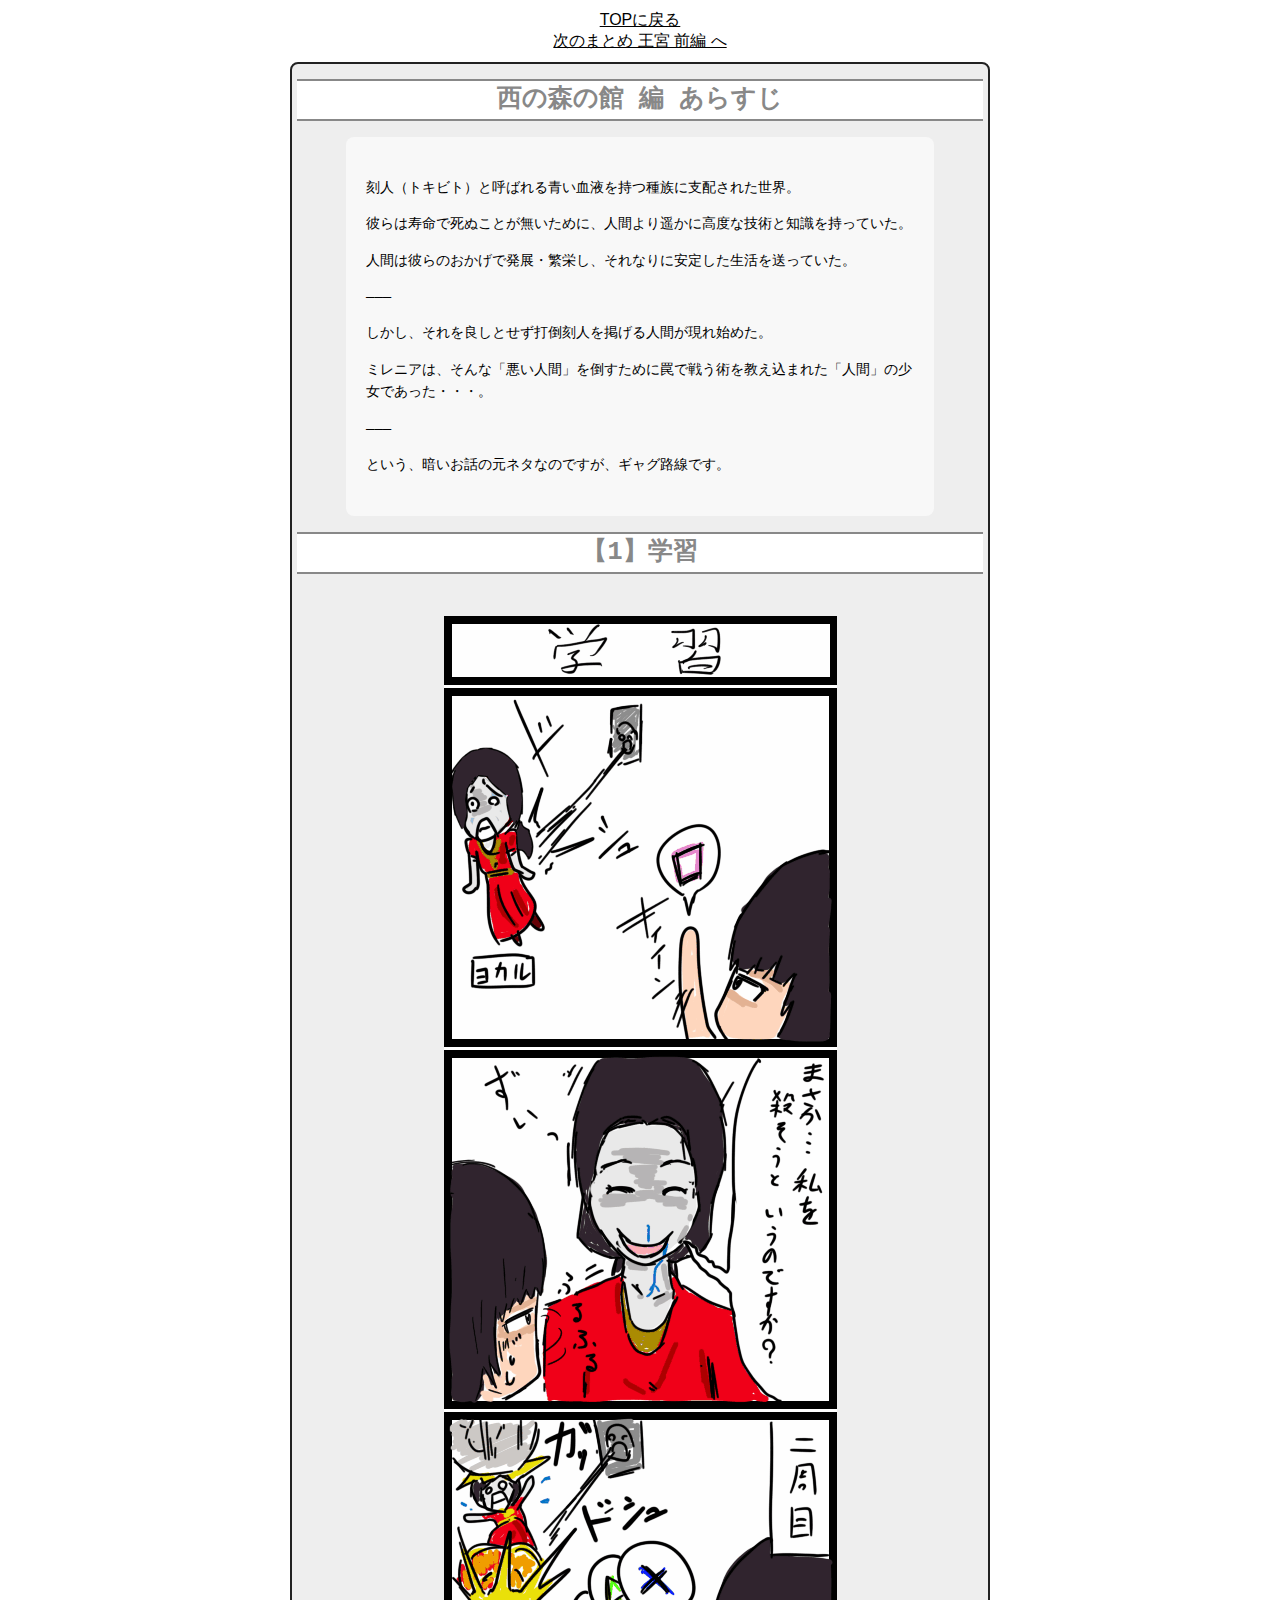
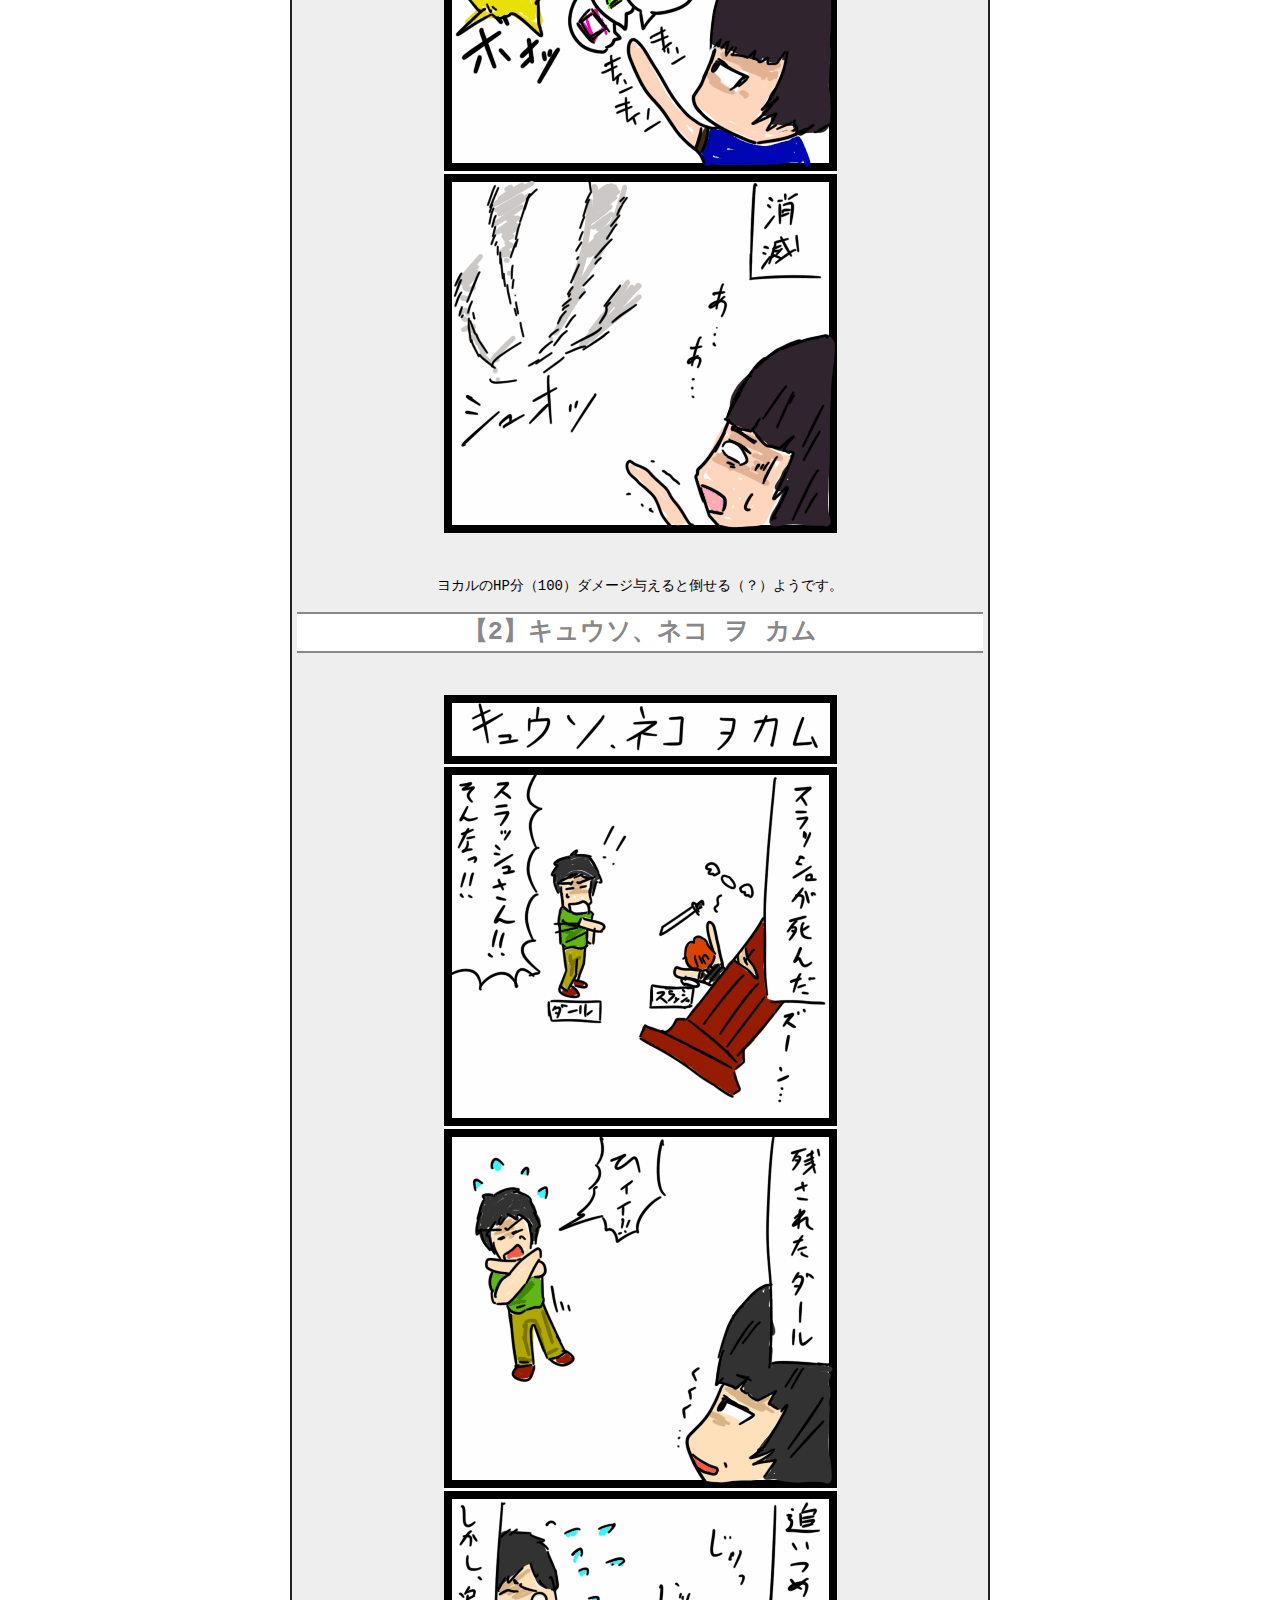
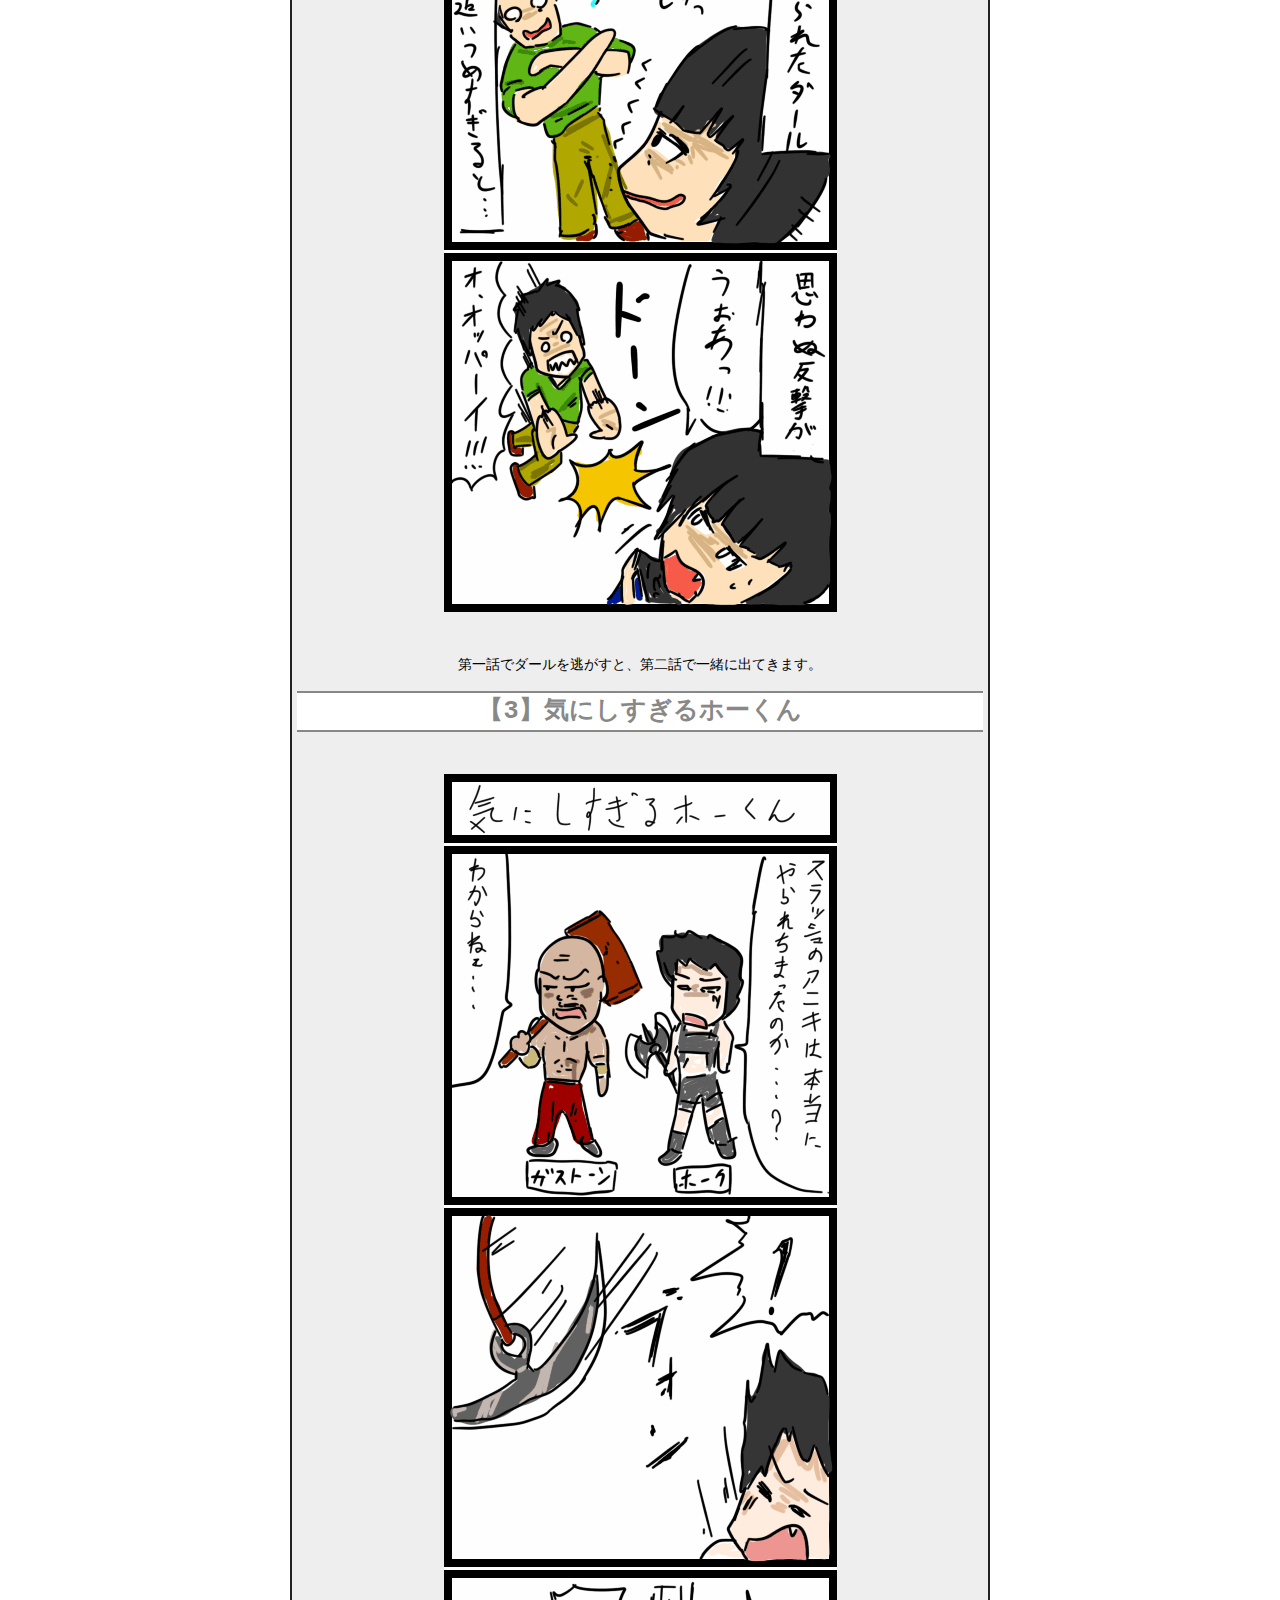
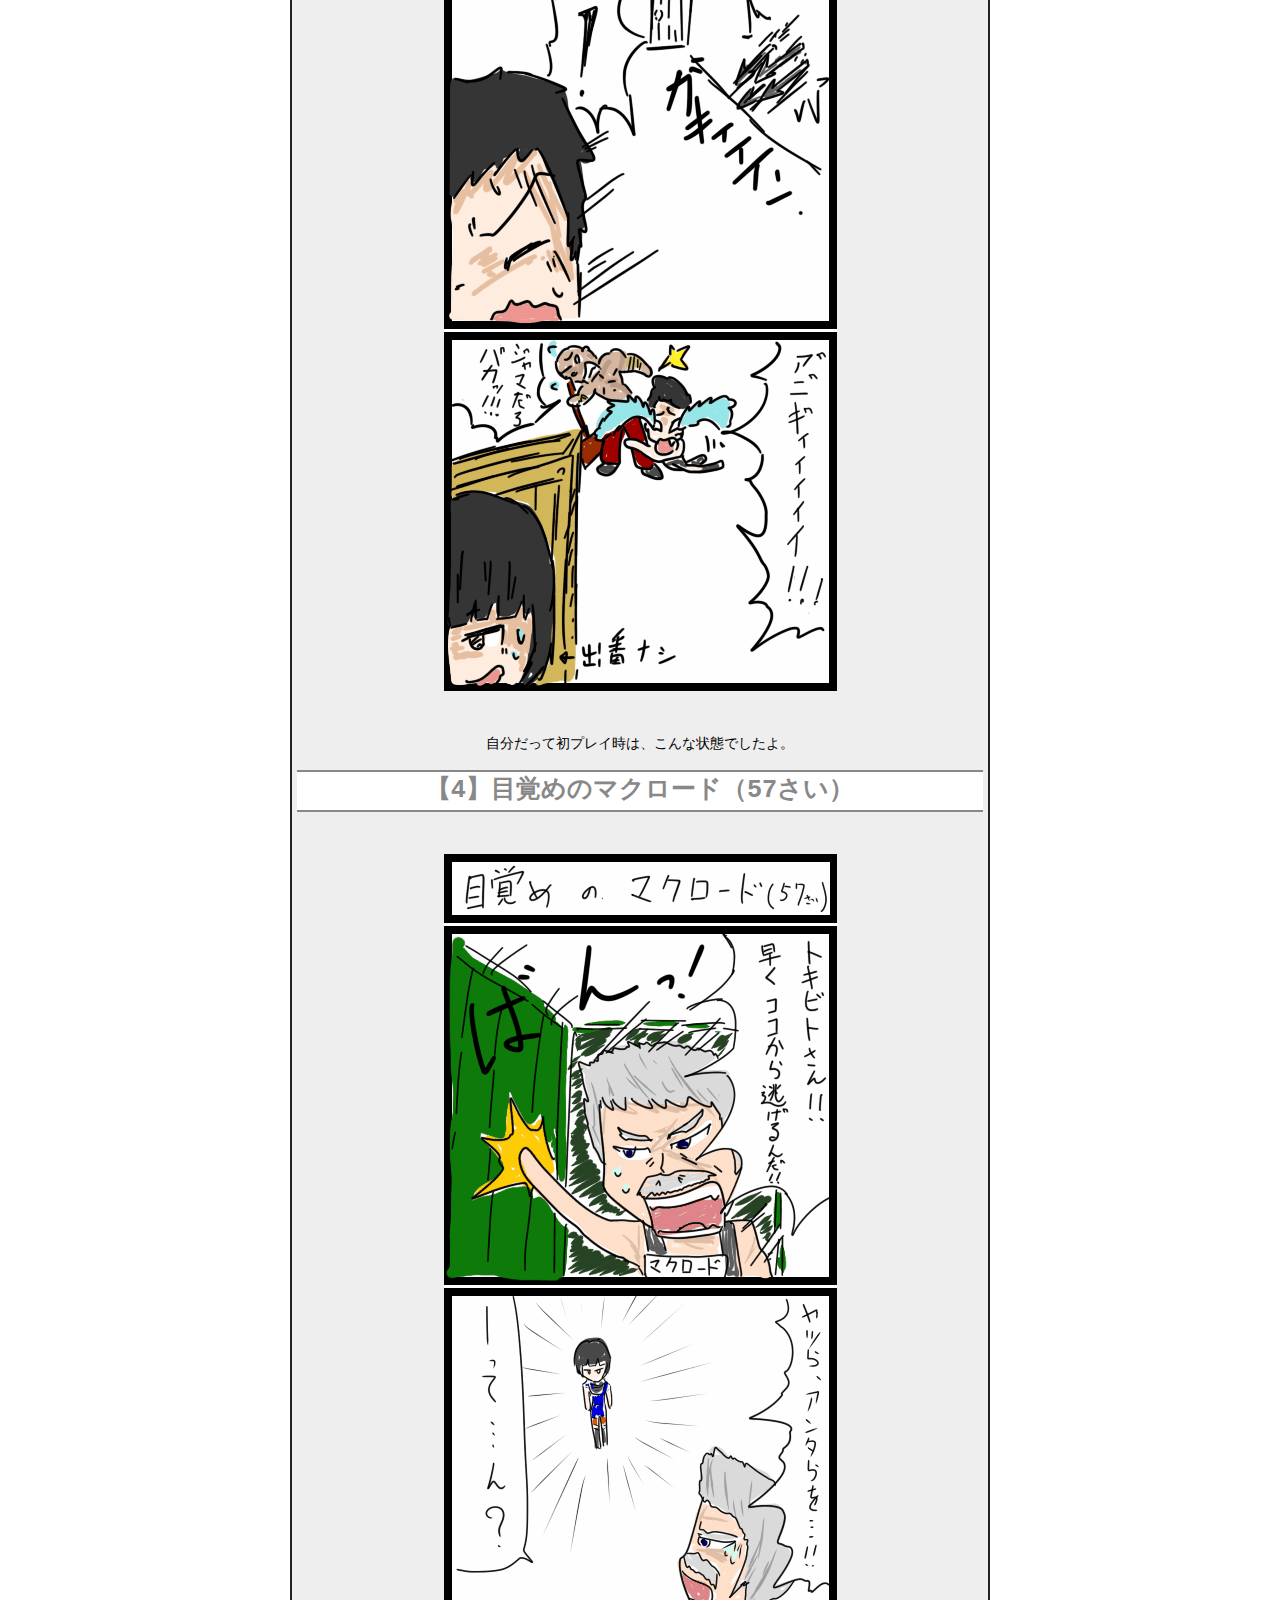
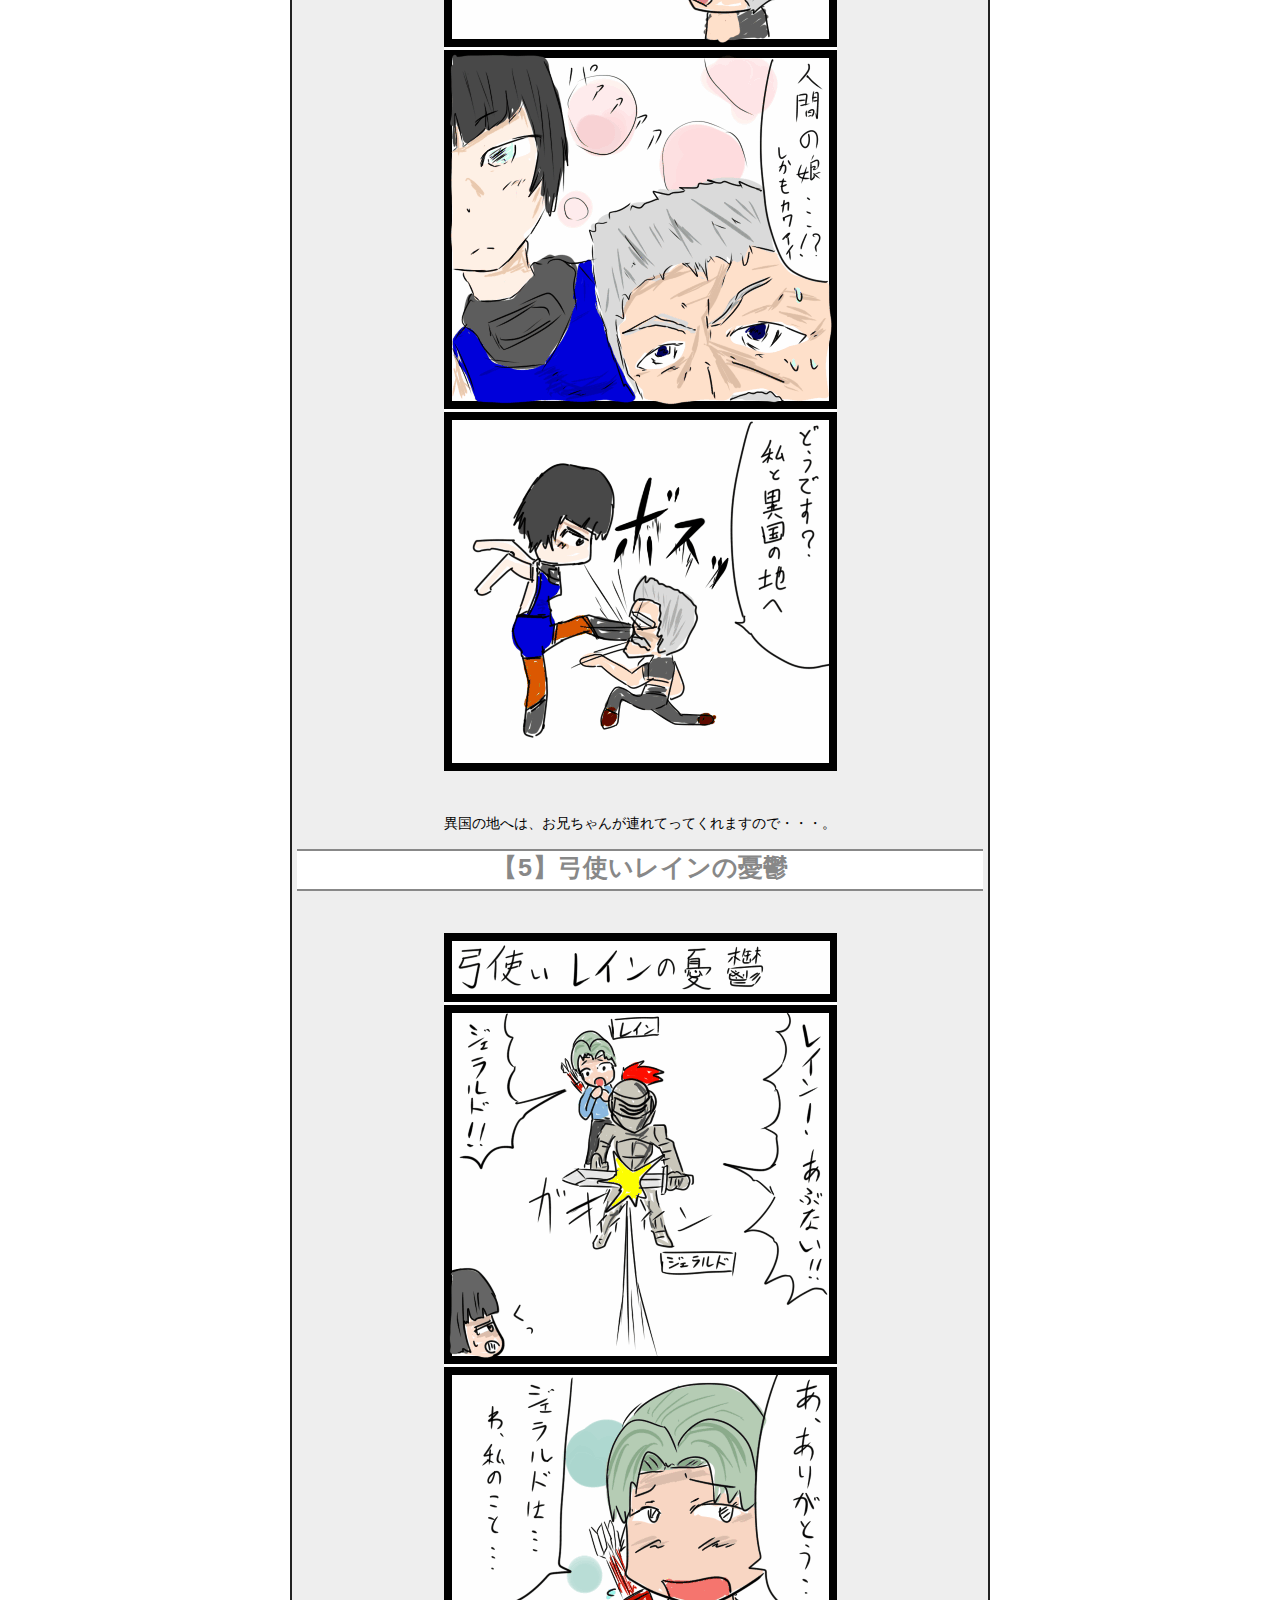
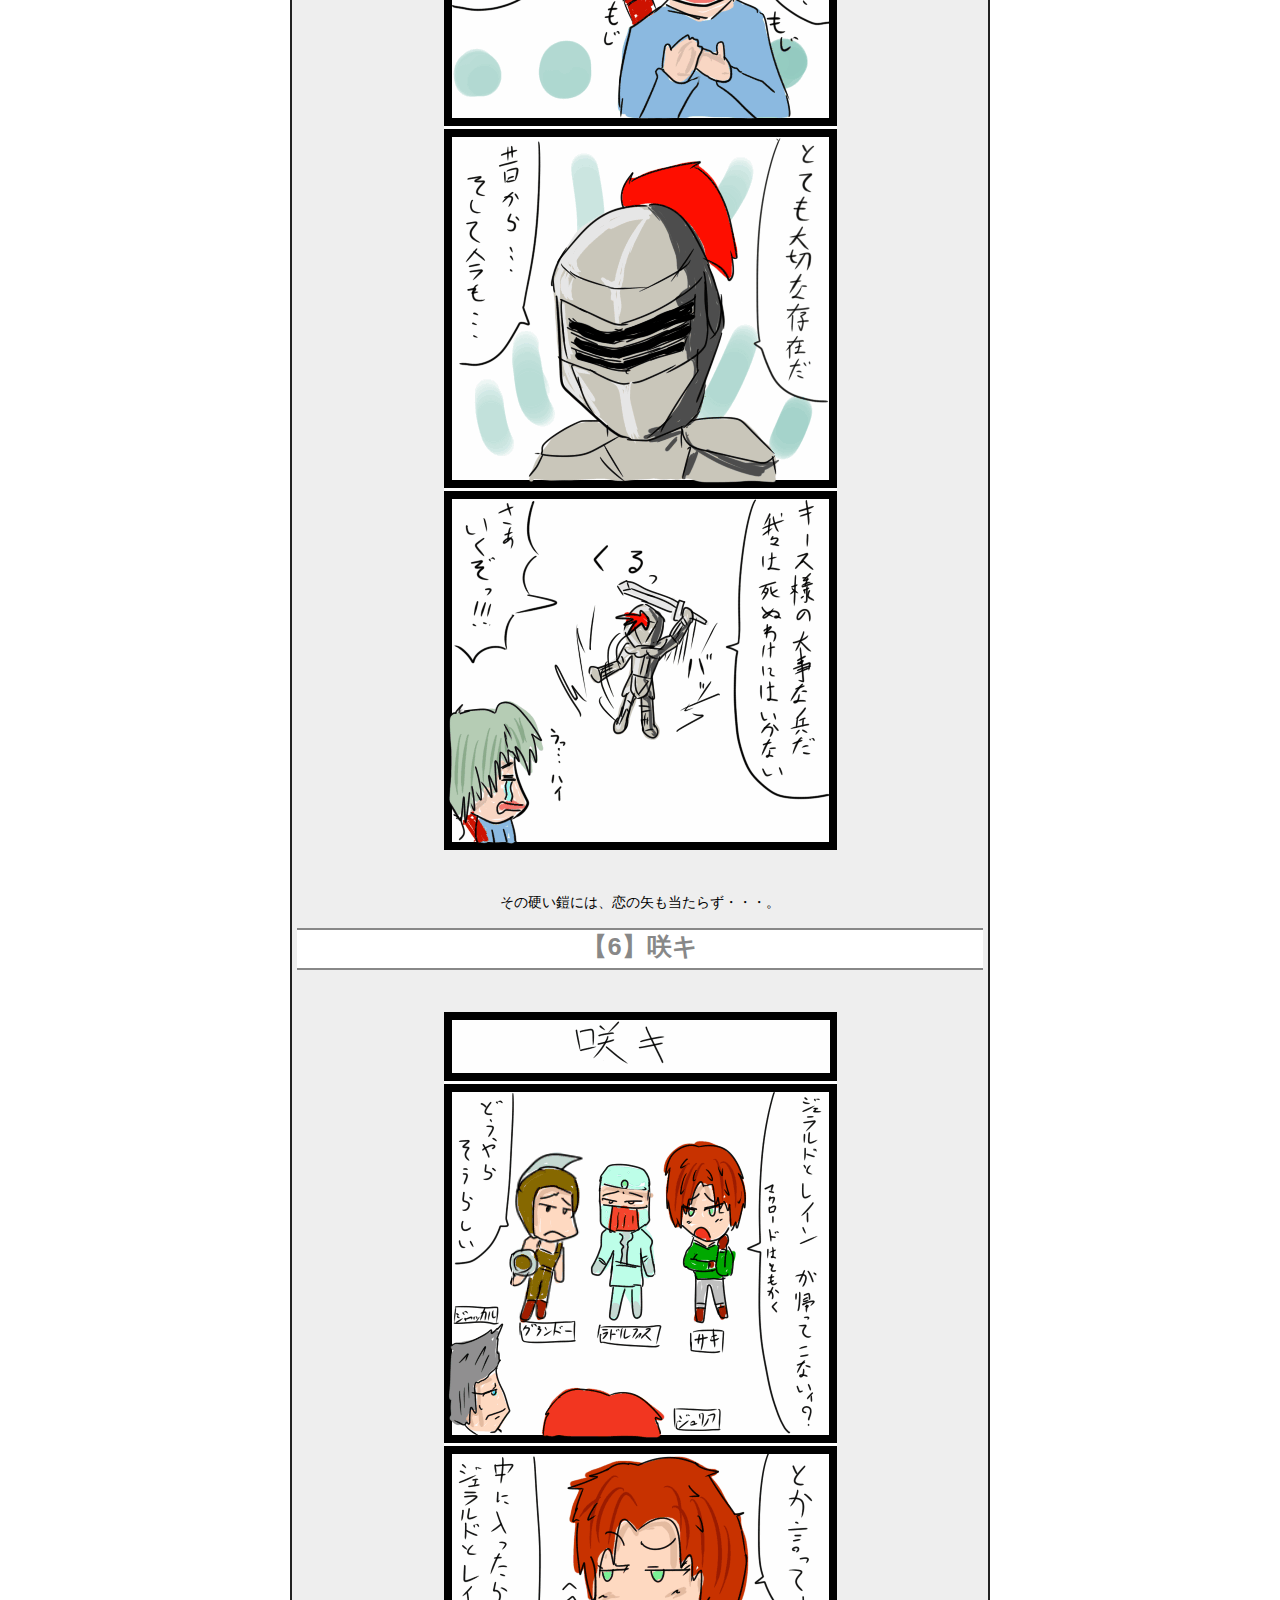
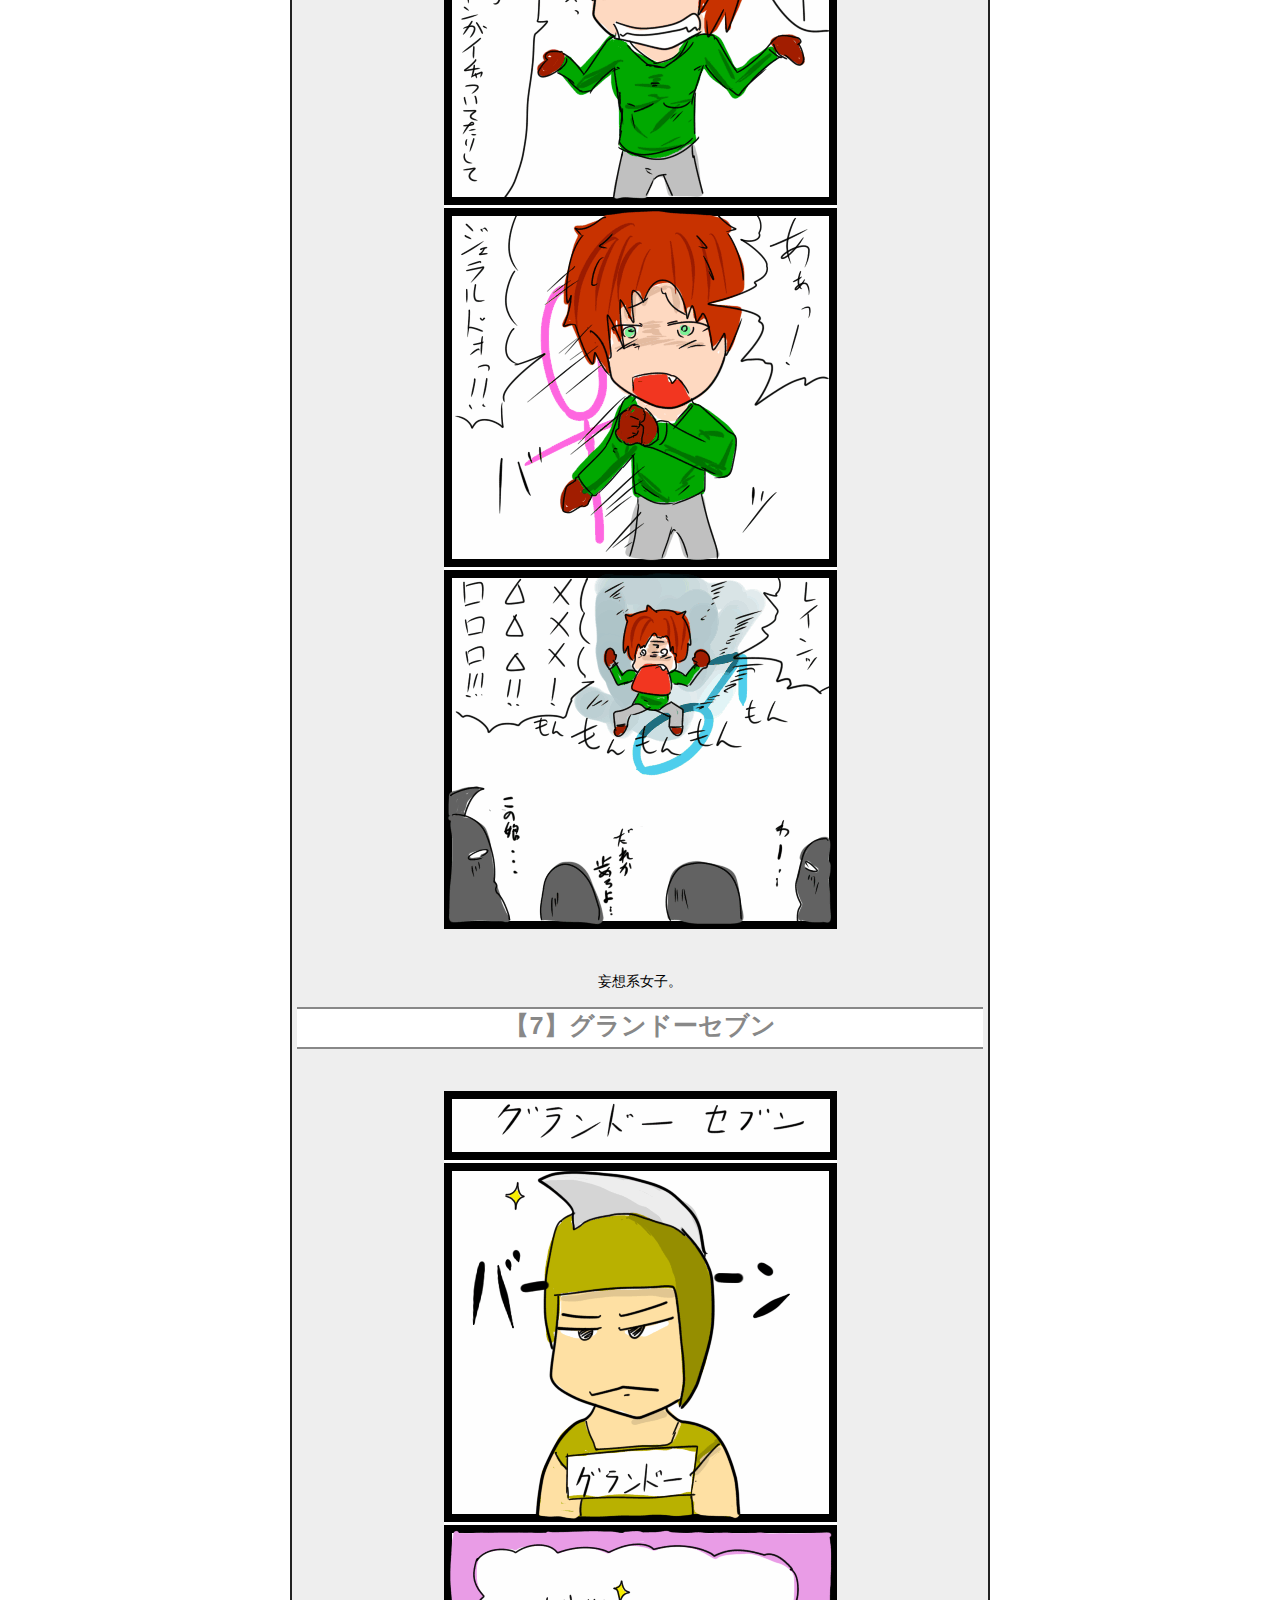
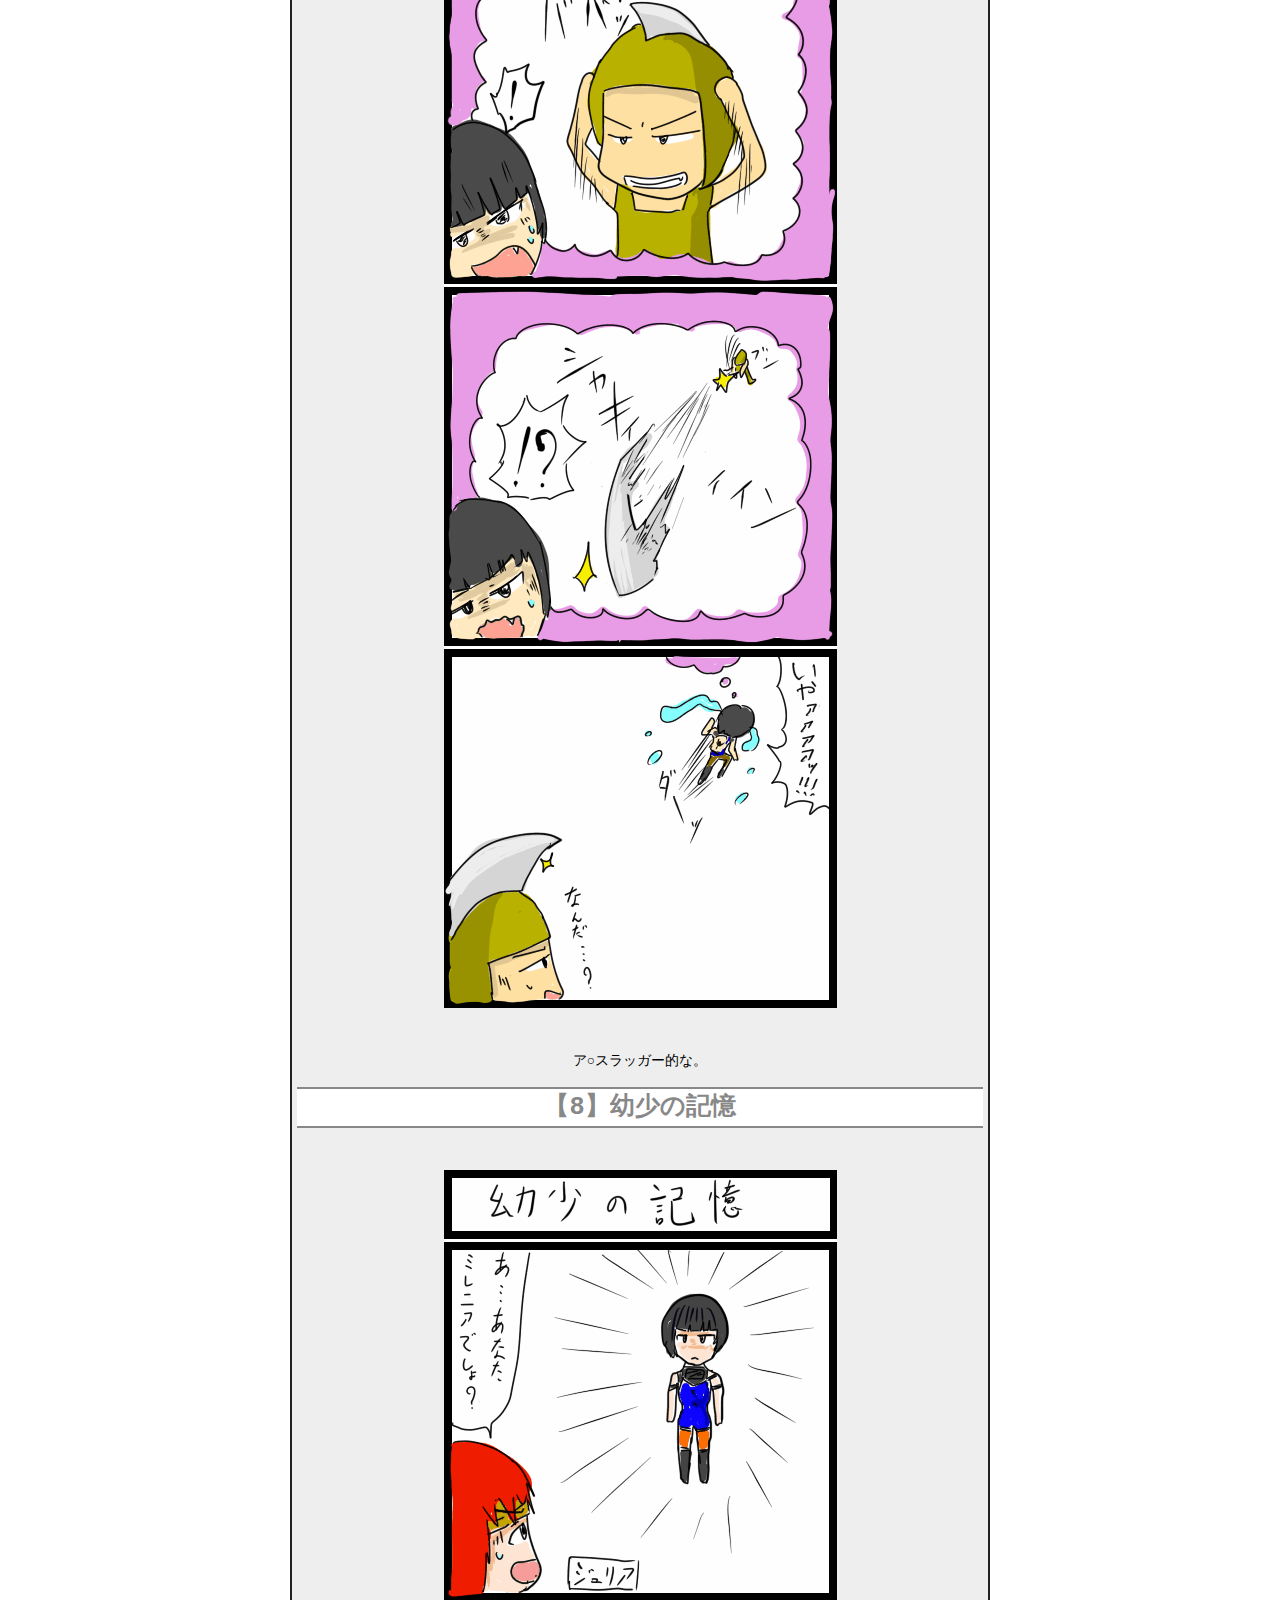
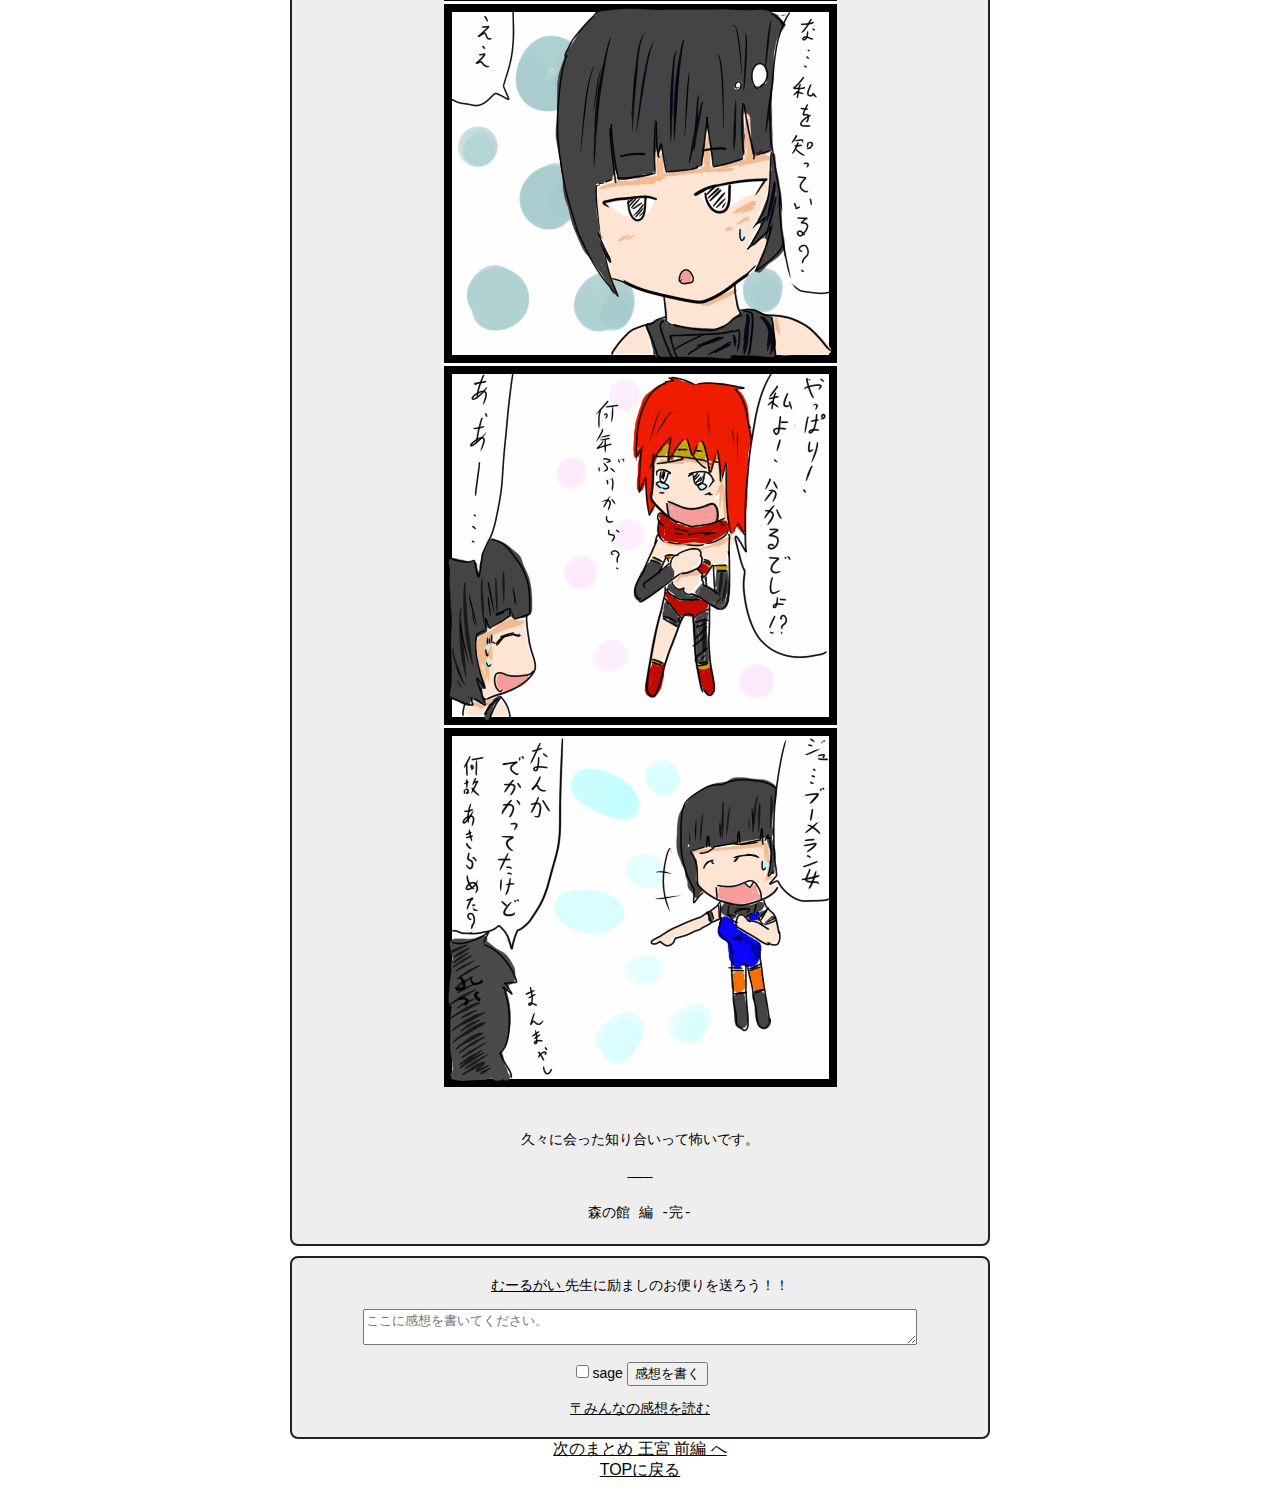
<file: matome01.html>
<!DOCTYPE html>
<html lang="ja">
<head>
  <meta charset="UTF-8">
  <meta name="viewport" content="width=device-width, initial-scale=1.0">
  <title>みれにあさん！</title>
  <link rel="icon" href="favicon.png" type="image/png">
  <link rel="stylesheet" href="manga.css">
</head>
<body>
  <div class="center">
    <a href="index.html">TOPに戻る</a><br>
    <a href="matome02.html">次のまとめ 王宮 前編 へ</a>
  </div>

  <div id="main">
    <h1>西の森の館 編 あらすじ</h1>
    <div class="text">
      <p>刻人（トキビト）と呼ばれる青い血液を持つ種族に支配された世界。</p>
      <p>彼らは寿命で死ぬことが無いために、人間より遥かに高度な技術と知識を持っていた。</p>
      <p>人間は彼らのおかげで発展・繁栄し、それなりに安定した生活を送っていた。</p>
      <p>―――</p>
      <p>しかし、それを良しとせず打倒刻人を掲げる人間が現れ始めた。</p>
      <p>ミレニアは、そんな「悪い人間」を倒すために罠で戦う術を教え込まれた「人間」の少女であった・・・。</p>
      <p>―――</p>
      <p>という、暗いお話の元ネタなのですが、ギャグ路線です。</p>
    </div>

    <h1 id="sec1">【1】学習</h1>
    <div class="image"><img src="img/01.gif" alt="【1】学習"></div>
    <p>ヨカルのHP分（100）ダメージ与えると倒せる（？）ようです。</p>

    <h1 id="sec2">【2】キュウソ、ネコ ヲ カム</h1>
    <div class="image"><img src="img/02.gif" alt="【2】キュウソ、ネコ ヲ カム"></div>
    <p>第一話でダールを逃がすと、第二話で一緒に出てきます。</p>

    <h1 id="sec3">【3】気にしすぎるホーくん</h1>
    <div class="image"><img src="img/03.gif" alt="【3】気にしすぎるホーくん"></div>
    <p>自分だって初プレイ時は、こんな状態でしたよ。</p>

    <h1 id="sec4">【4】目覚めのマクロード（57さい）</h1>
    <div class="image"><img src="img/04.gif" alt="【4】目覚めのマクロード（57さい）"></div>
    <p>異国の地へは、お兄ちゃんが連れてってくれますので・・・。</p>

    <h1 id="sec5">【5】弓使いレインの憂鬱</h1>
    <div class="image"><img src="img/05.gif" alt="【5】弓使いレインの憂鬱"></div>
    <p>その硬い鎧には、恋の矢も当たらず・・・。</p>

    <h1 id="sec6">【6】咲キ</h1>
    <div class="image"><img src="img/06.gif" alt="【6】咲キ"></div>
    <p>妄想系女子。</p>

    <h1 id="sec7">【7】グランドーセブン</h1>
    <div class="image"><img src="img/07.gif" alt="【7】グランドーセブン"></div>
    <p>ア○スラッガー的な。</p>

    <h1 id="sec8">【8】幼少の記憶</h1>
    <div class="image"><img src="img/08.gif" alt="【8】幼少の記憶"></div>
    <p>久々に会った知り合いって怖いです。</p>
    <p>―――</p>
    <p>森の館 編 -完-</p>
  </div>

  <!-- コメント欄 -->
<div id="comment">
  <p>
    <a href="https://neetsha.jp/inside/main.php?author=%E3%82%80%E3%83%BC%E3%82%8B%E3%81%8C%E3%81%84&author_match=1" target="_blank" rel="noopener noreferrer">
      むーるがい
    </a>先生に励ましのお便りを送ろう！！
  </p>

  <script>
    var comicid = 15811;
  </script>
  <script src="https://neetsha.jp/addon/add_menu.js" charset="utf-8"></script>
  <form action="https://neetsha.jp/inside/comment.php" method="post" class="post" utn>
    <input type="hidden" name="methodid" value="1" />
    <input type="hidden" name="id" value="15811" />
    <input type="hidden" name="story" value="1">
    <input type="hidden" name="enc" value="0" />
    <textarea maxlength="256" name="comment" placeholder="ここに感想を書いてください。"></textarea>
    <p>
      <label>
        <input type="checkbox" name="sage" value="1" />sage
      </label>
      <input type="submit" name="submit" value="感想を書く" />
    </p>
  </form>

  <p><a href="https://neetsha.jp/inside/comment.php?id=15811">〒みんなの感想を読む</a></p>
</div>

  <div class="center">
    <a href="matome02.html">次のまとめ 王宮 前編 へ</a><br>
    <a href="index.html">TOPに戻る</a>
  </div>
</body>
</html>
</file>
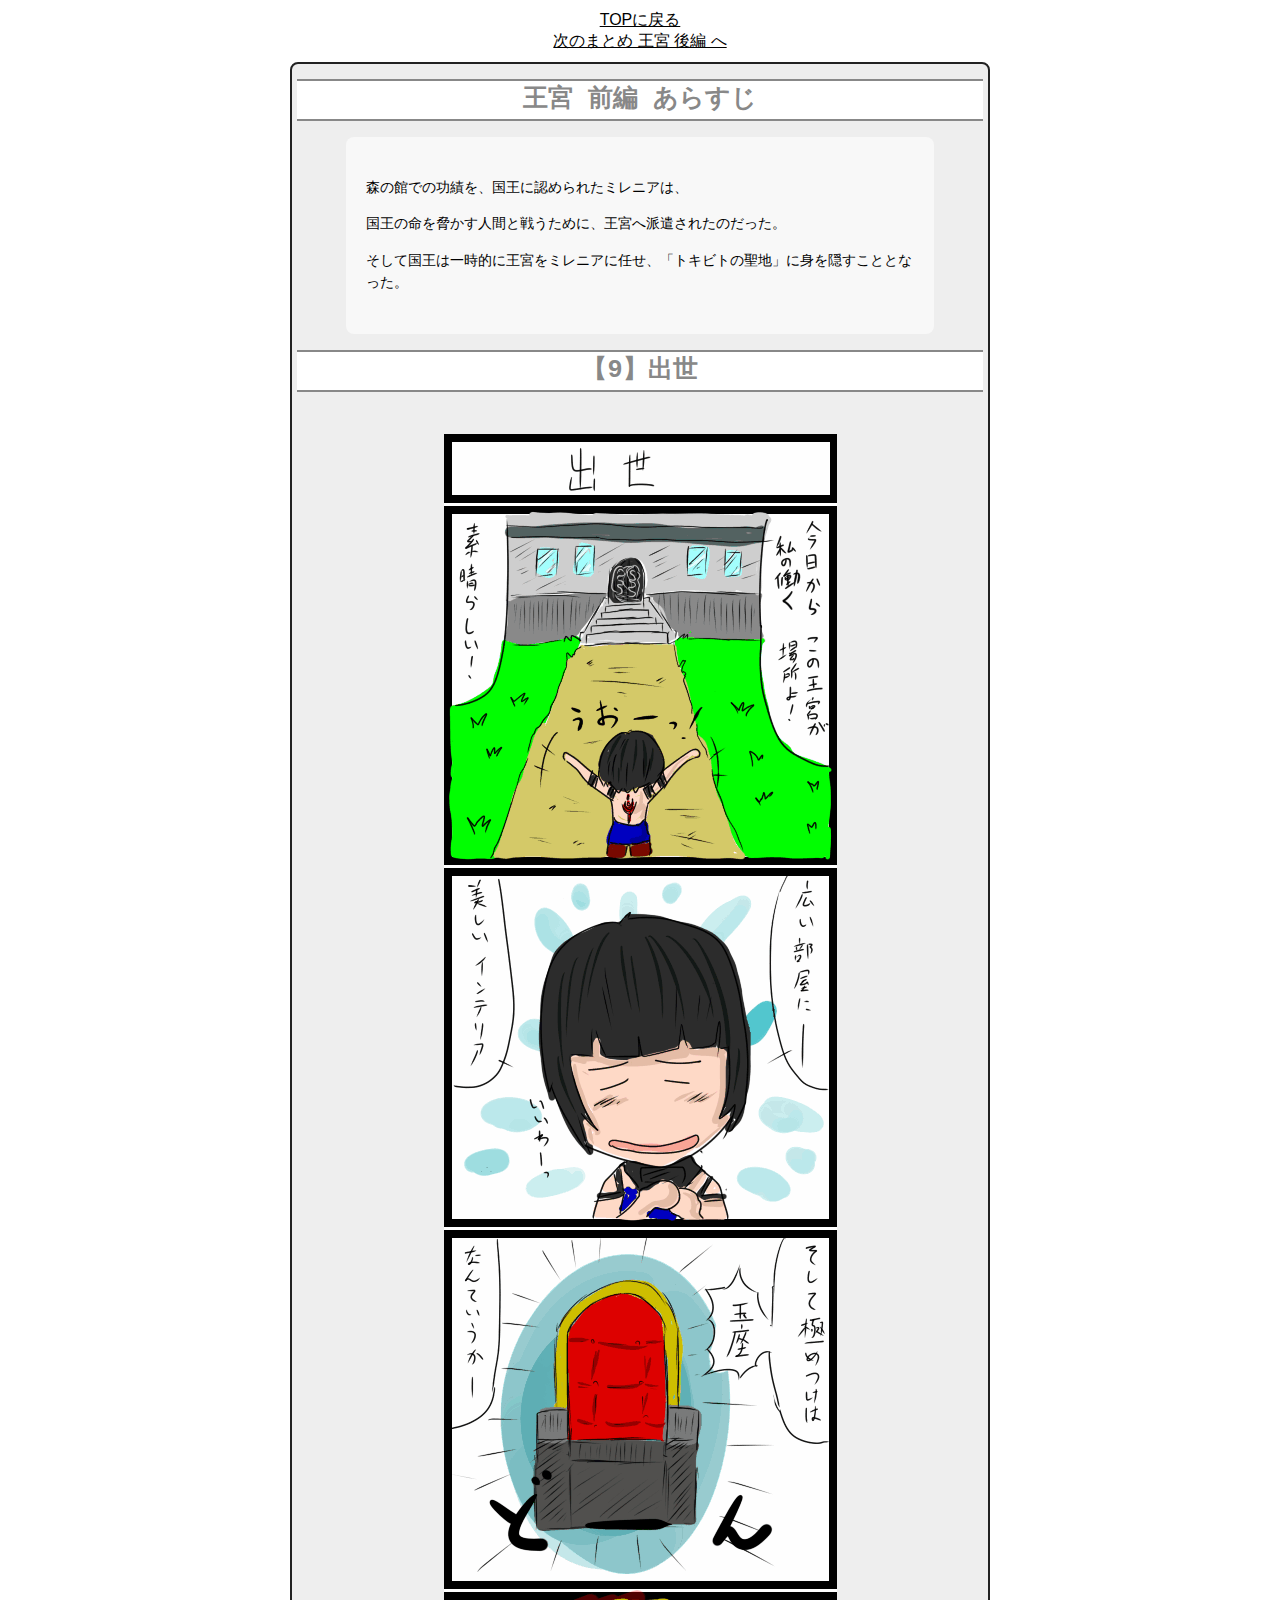
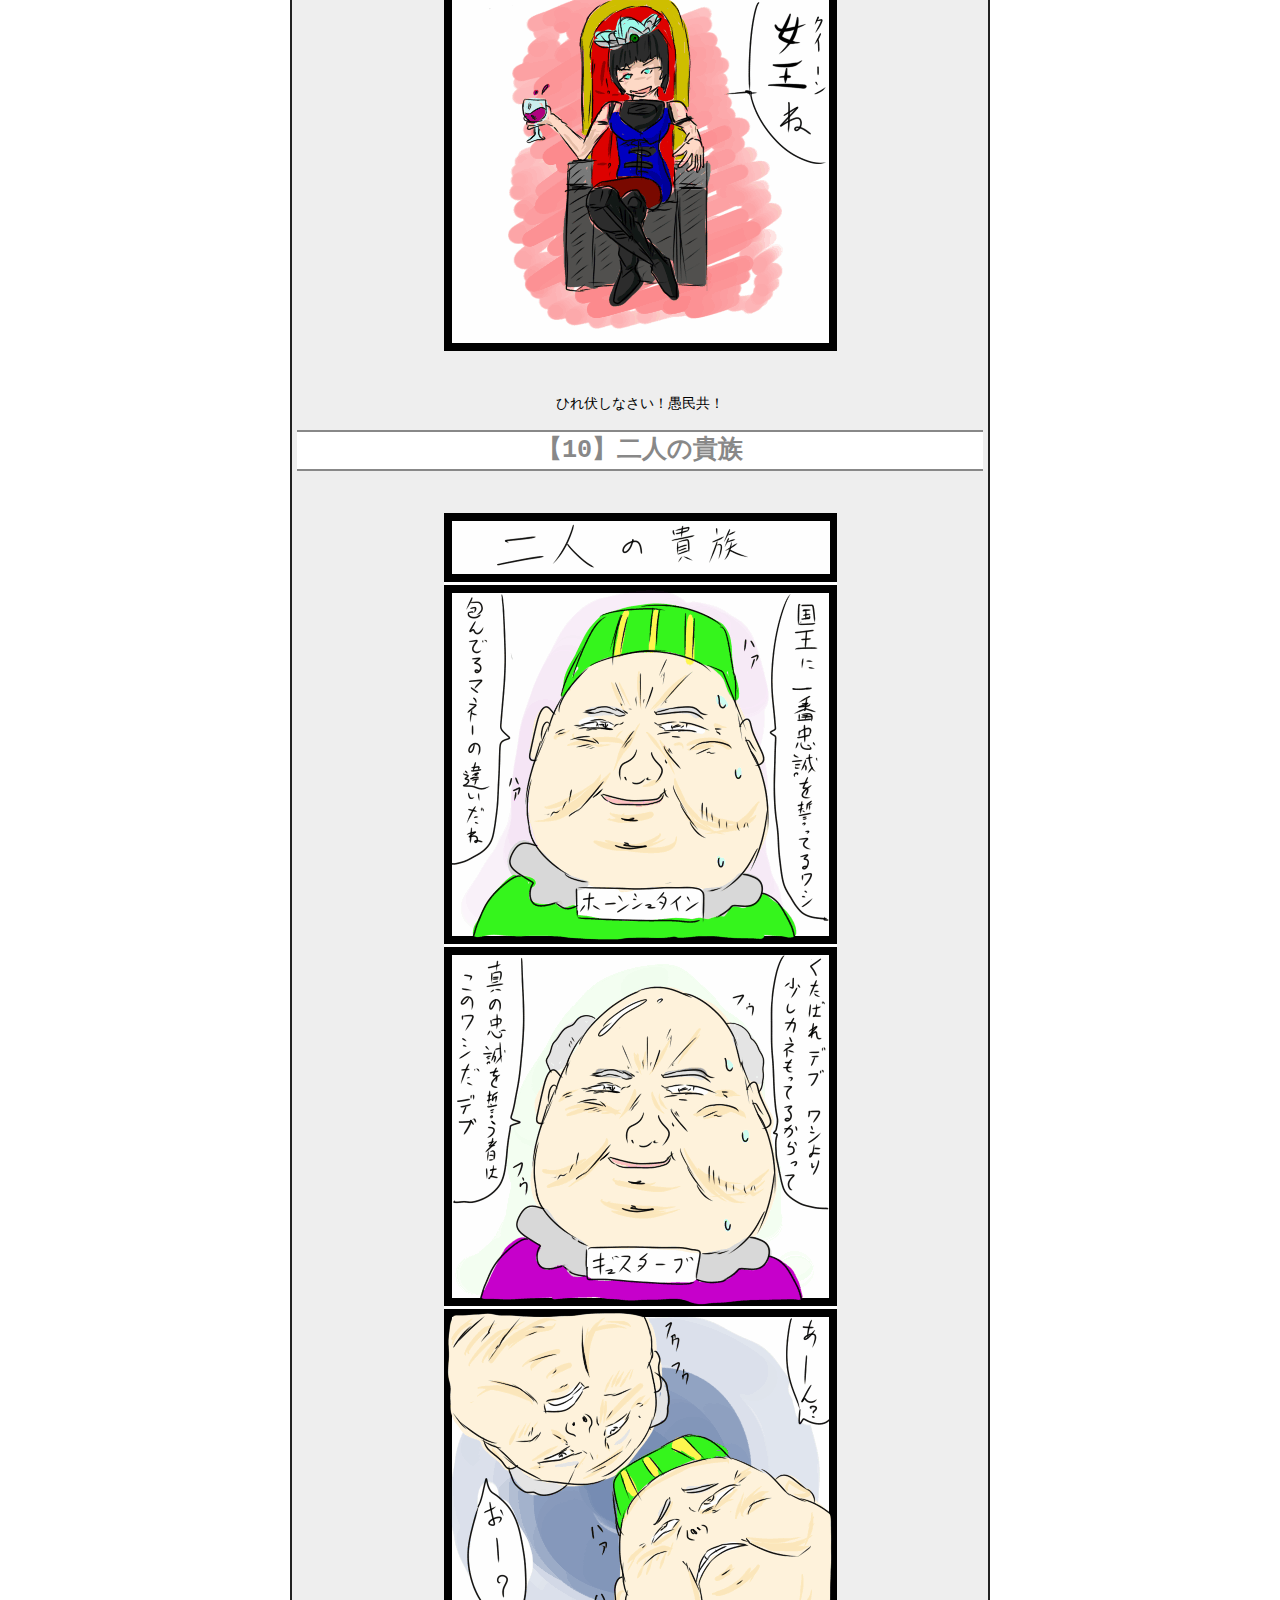
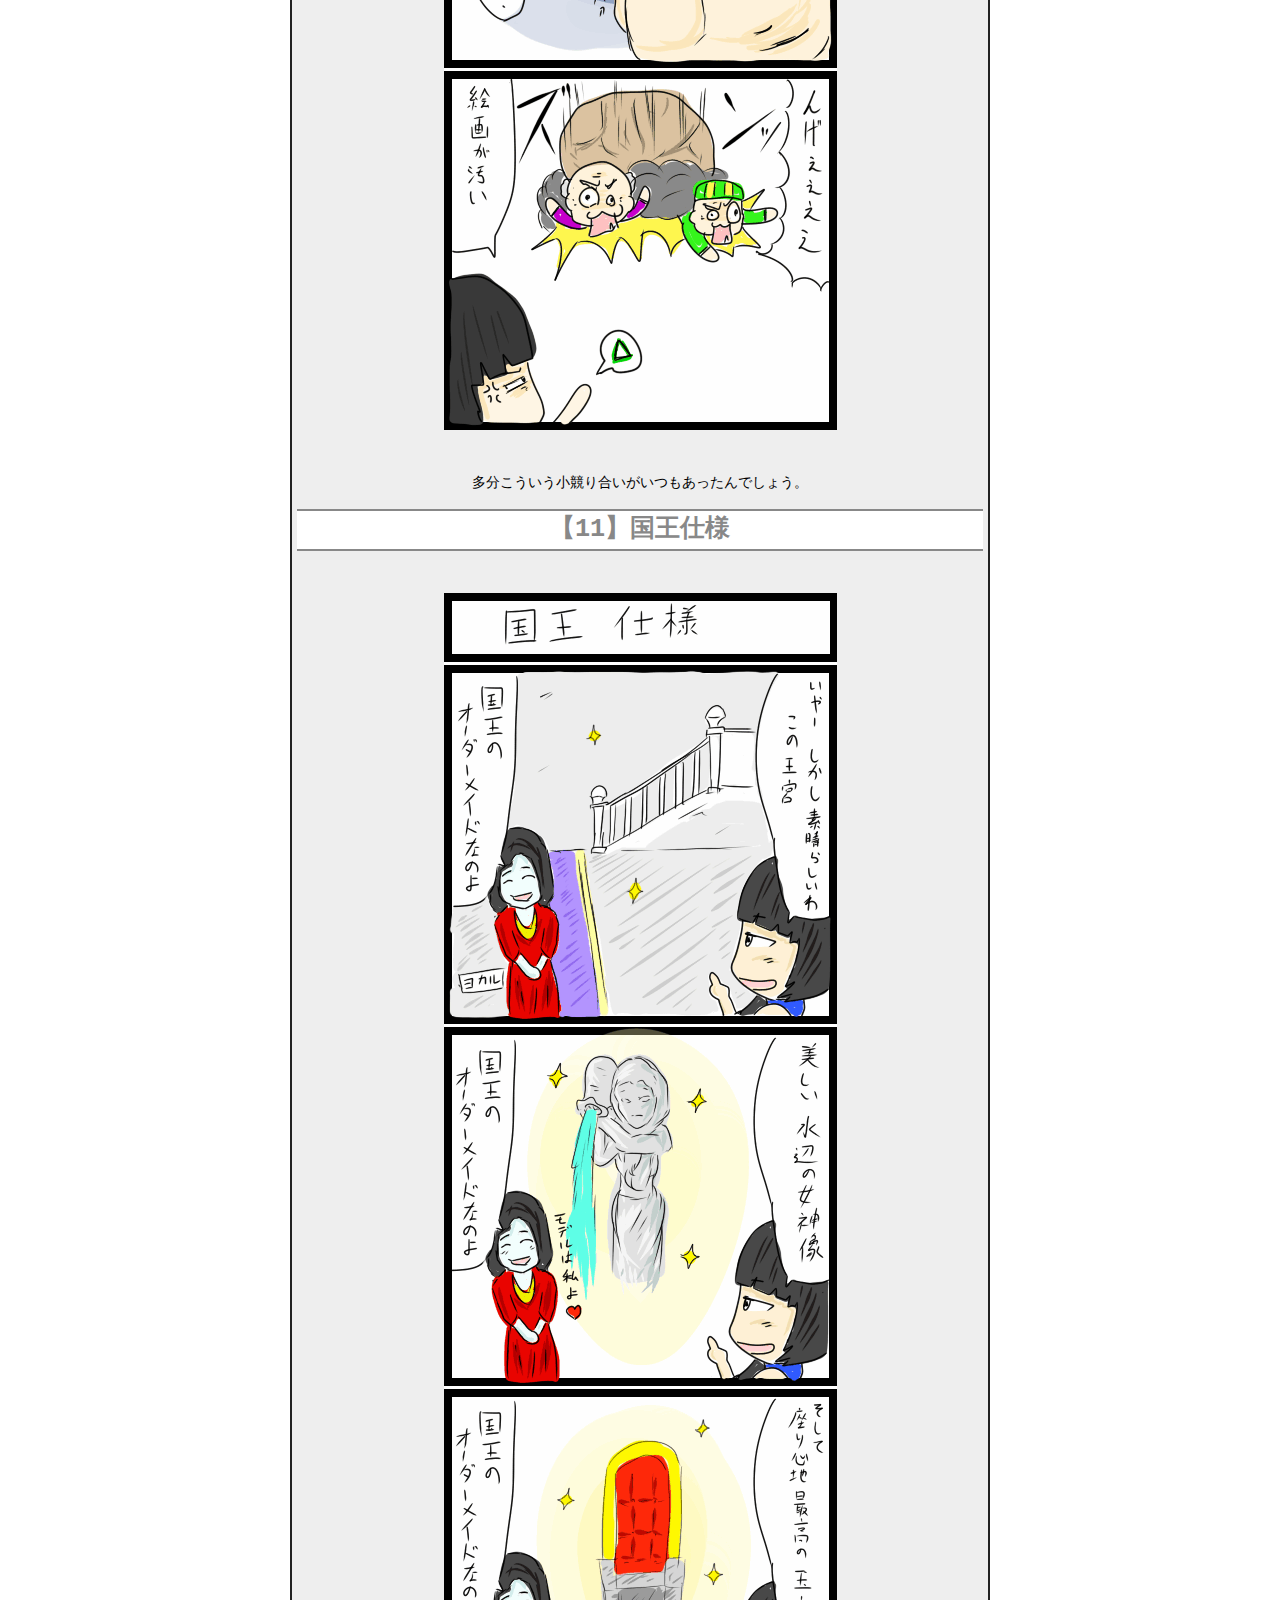
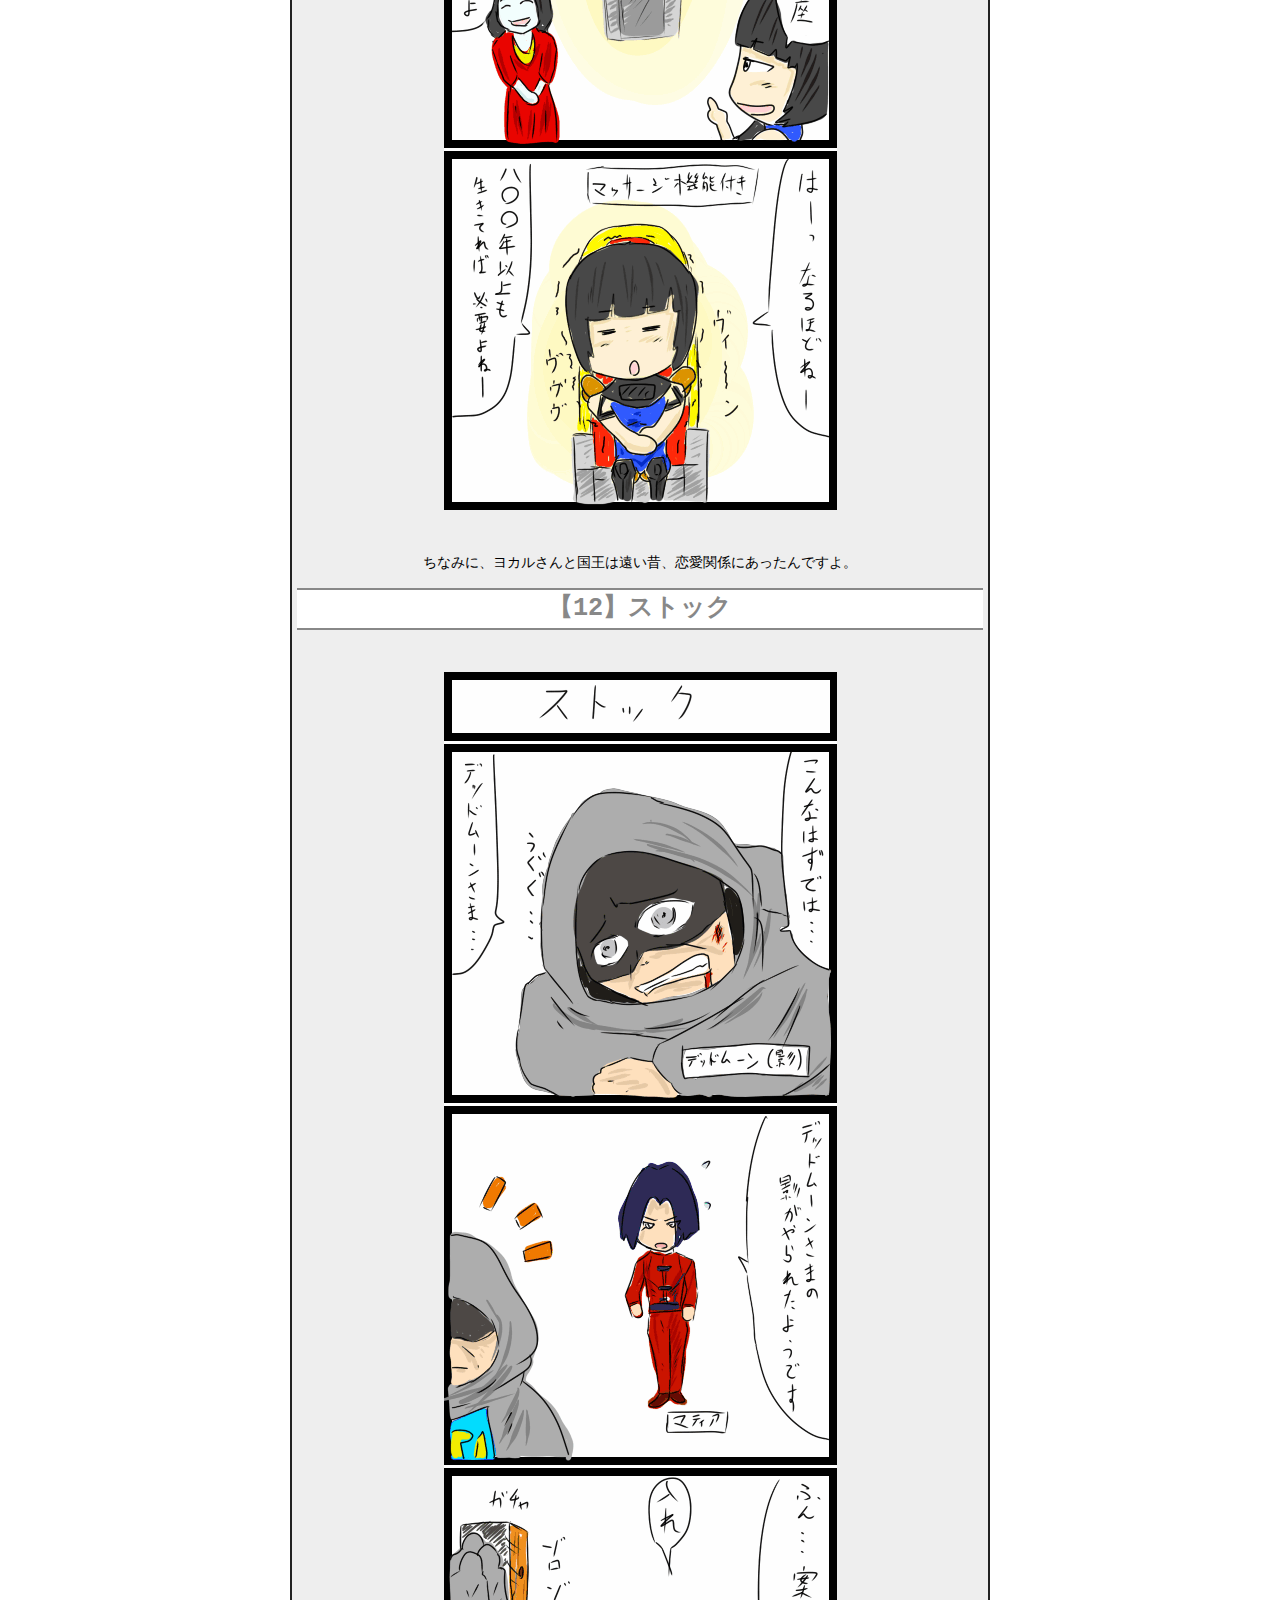
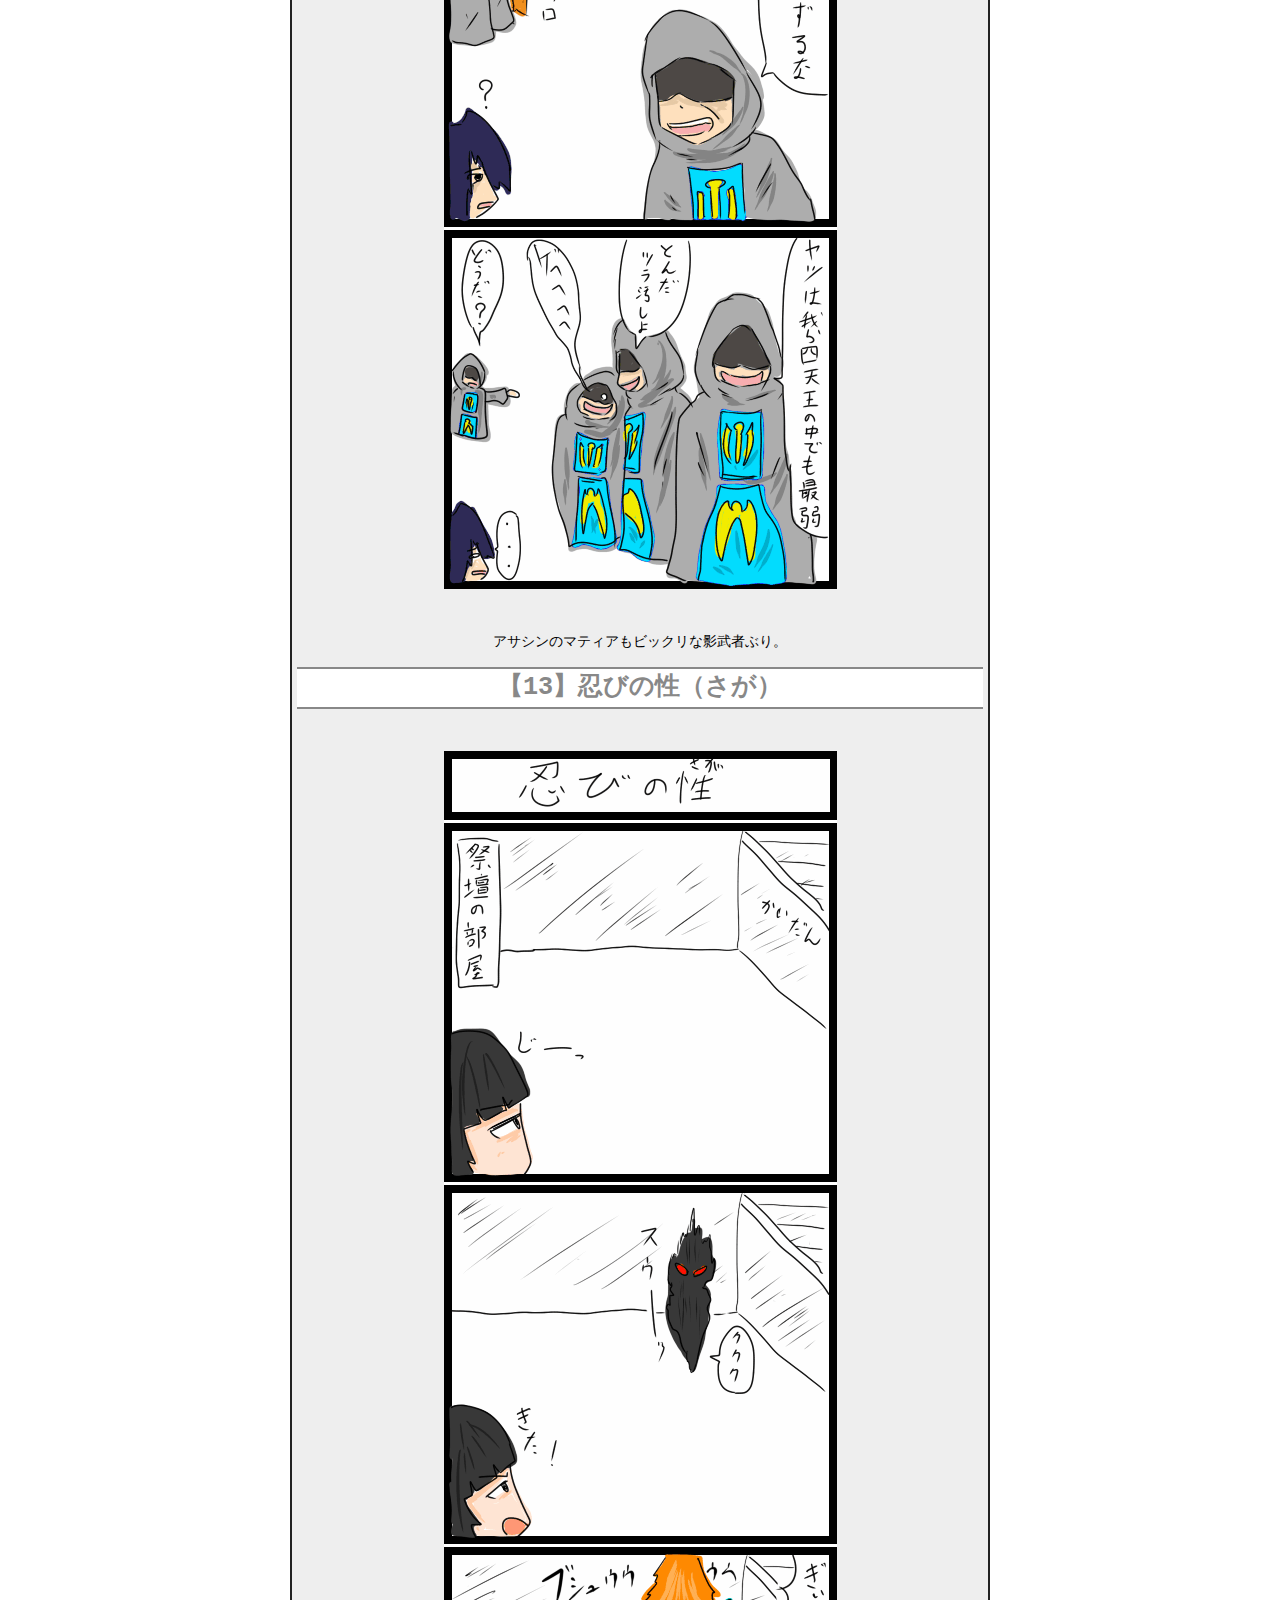
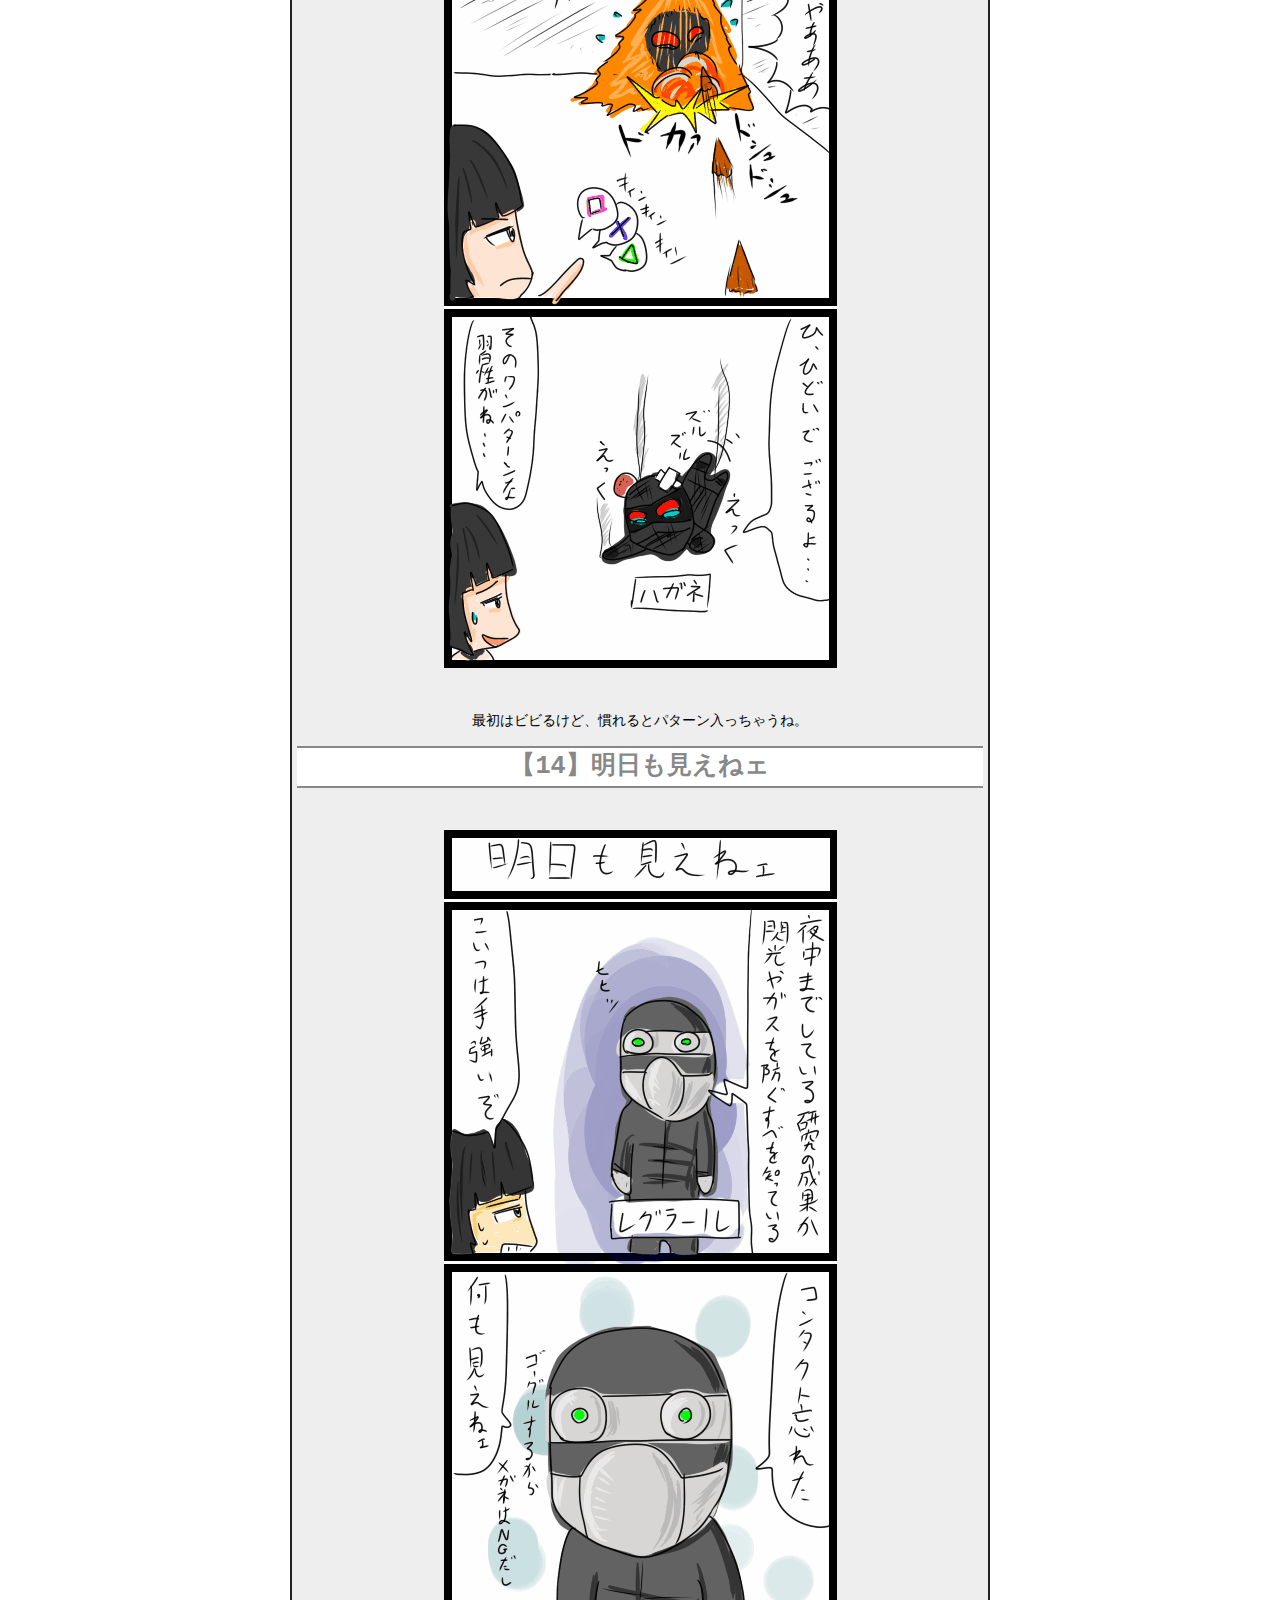
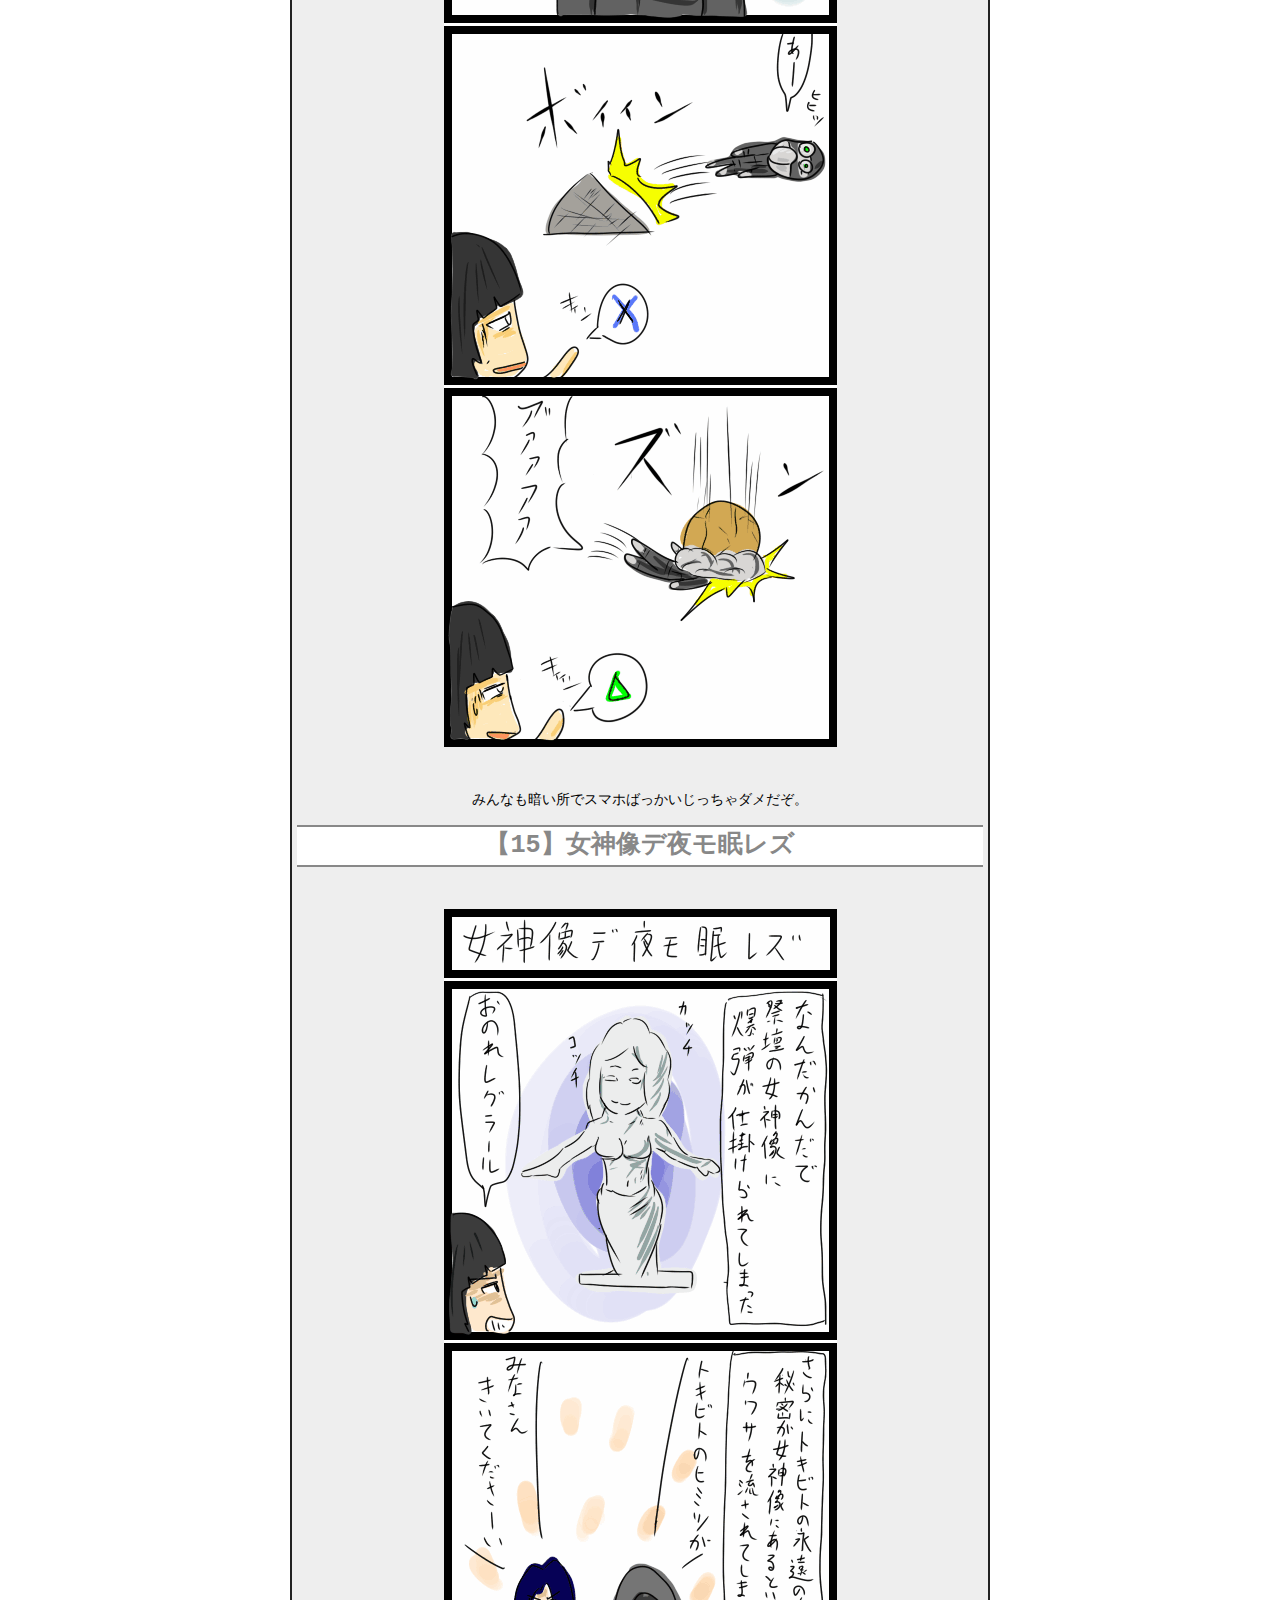
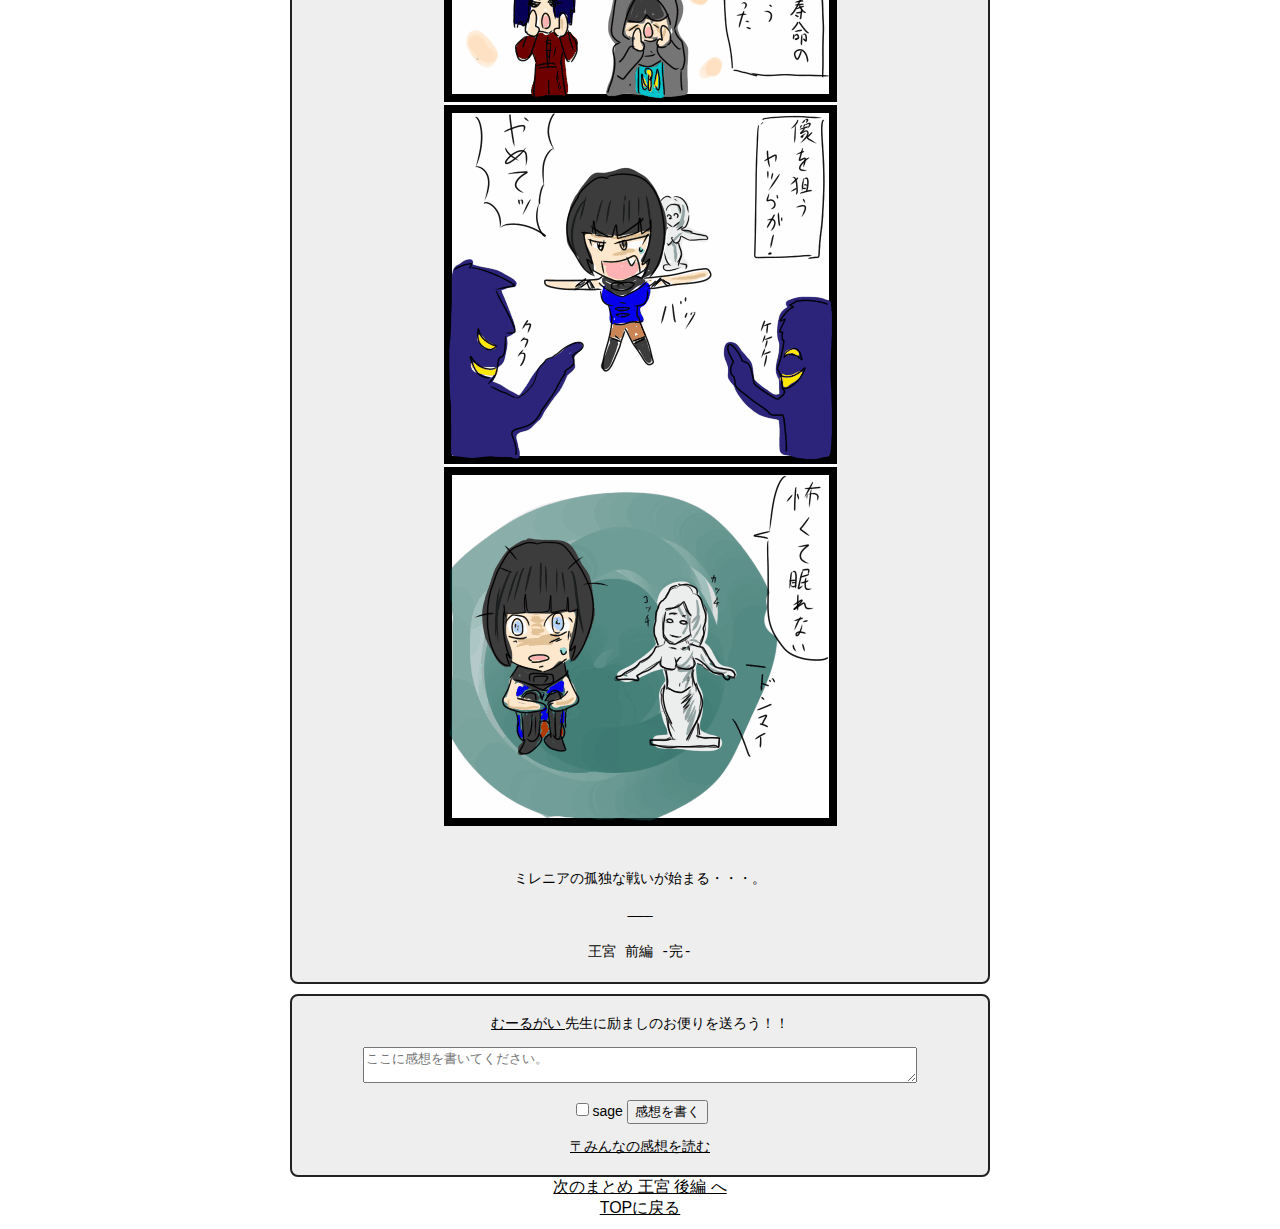
<file: matome02.html>
<!DOCTYPE html>
<html lang="ja">
<head>
  <meta charset="UTF-8">
  <meta name="viewport" content="width=device-width, initial-scale=1.0">
  <title>みれにあさん！</title>
  <link rel="icon" href="favicon.png" type="image/png">
  <link rel="stylesheet" href="manga.css">
</head>
<body>
  <div class="center">
    <a href="index.html">TOPに戻る</a><br>
    <a href="matome03.html">次のまとめ 王宮 後編 へ</a>
  </div>

  <div id="main">
    <h1>王宮 前編 あらすじ</h1>
    <div class="text">
      <p></p>
      <p>森の館での功績を、国王に認められたミレニアは、</p>
      <p>国王の命を脅かす人間と戦うために、王宮へ派遣されたのだった。</p>
      <p>そして国王は一時的に王宮をミレニアに任せ、「トキビトの聖地」に身を隠すこととなった。</p>
    </div>

    <h1 id="sec9">【9】出世</h1>
    <div class="image"><img src="img/09.gif" alt="【9】出世"></div>
    <p>ひれ伏しなさい！愚民共！</p>

    <h1 id="sec10">【10】二人の貴族</h1>
    <div class="image"><img src="img/10.gif" alt="【10】二人の貴族"></div>
    <p>多分こういう小競り合いがいつもあったんでしょう。</p>

    <h1 id="sec11">【11】国王仕様</h1>
    <div class="image"><img src="img/11.gif" alt="【11】国王仕様"></div>
    <p>ちなみに、ヨカルさんと国王は遠い昔、恋愛関係にあったんですよ。</p>

    <h1 id="sec12">【12】ストック</h1>
    <div class="image"><img src="img/12.gif" alt="【12】ストック"></div>
    <p>アサシンのマティアもビックリな影武者ぶり。</p>

    <h1 id="sec13">【13】忍びの性（さが）</h1>
    <div class="image"><img src="img/13.gif" alt="【13】忍びの性（さが）"></div>
    <p>最初はビビるけど、慣れるとパターン入っちゃうね。</p>

    <h1 id="sec14">【14】明日も見えねェ</h1>
    <div class="image"><img src="img/14.gif" alt="【14】明日も見えねェ"></div>
    <p>みんなも暗い所でスマホばっかいじっちゃダメだぞ。</p>

    <h1 id="sec15">【15】女神像デ夜モ眠レズ</h1>
    <div class="image"><img src="img/15.gif" alt="【15】女神像デ夜モ眠レズ"></div>
    <p>ミレニアの孤独な戦いが始まる・・・。</p>
    <p>―――</p>
    <p>王宮 前編 -完-</p>
  </div>

  <!-- コメント欄 -->
<div id="comment">
  <p>
    <a href="https://neetsha.jp/inside/main.php?author=%E3%82%80%E3%83%BC%E3%82%8B%E3%81%8C%E3%81%84&author_match=1" target="_blank" rel="noopener noreferrer">
      むーるがい
    </a>先生に励ましのお便りを送ろう！！
  </p>

  <script>
    var comicid = 15811;
  </script>
  <script src="https://neetsha.jp/addon/add_menu.js" charset="utf-8"></script>
  <form action="https://neetsha.jp/inside/comment.php" method="post" class="post" utn>
    <input type="hidden" name="methodid" value="1" />
    <input type="hidden" name="id" value="15811" />
    <input type="hidden" name="story" value="2">
    <input type="hidden" name="enc" value="0" />
    <textarea maxlength="256" name="comment" placeholder="ここに感想を書いてください。"></textarea>
    <p>
      <label>
        <input type="checkbox" name="sage" value="1" />sage
      </label>
      <input type="submit" name="submit" value="感想を書く" />
    </p>
  </form>

  <p><a href="https://neetsha.jp/inside/comment.php?id=15811">〒みんなの感想を読む</a></p>
</div>

  <div class="center">
    <a href="matome03.html">次のまとめ 王宮 後編 へ</a><br>
    <a href="index.html">TOPに戻る</a>
  </div>
</body>
</html>
</file>
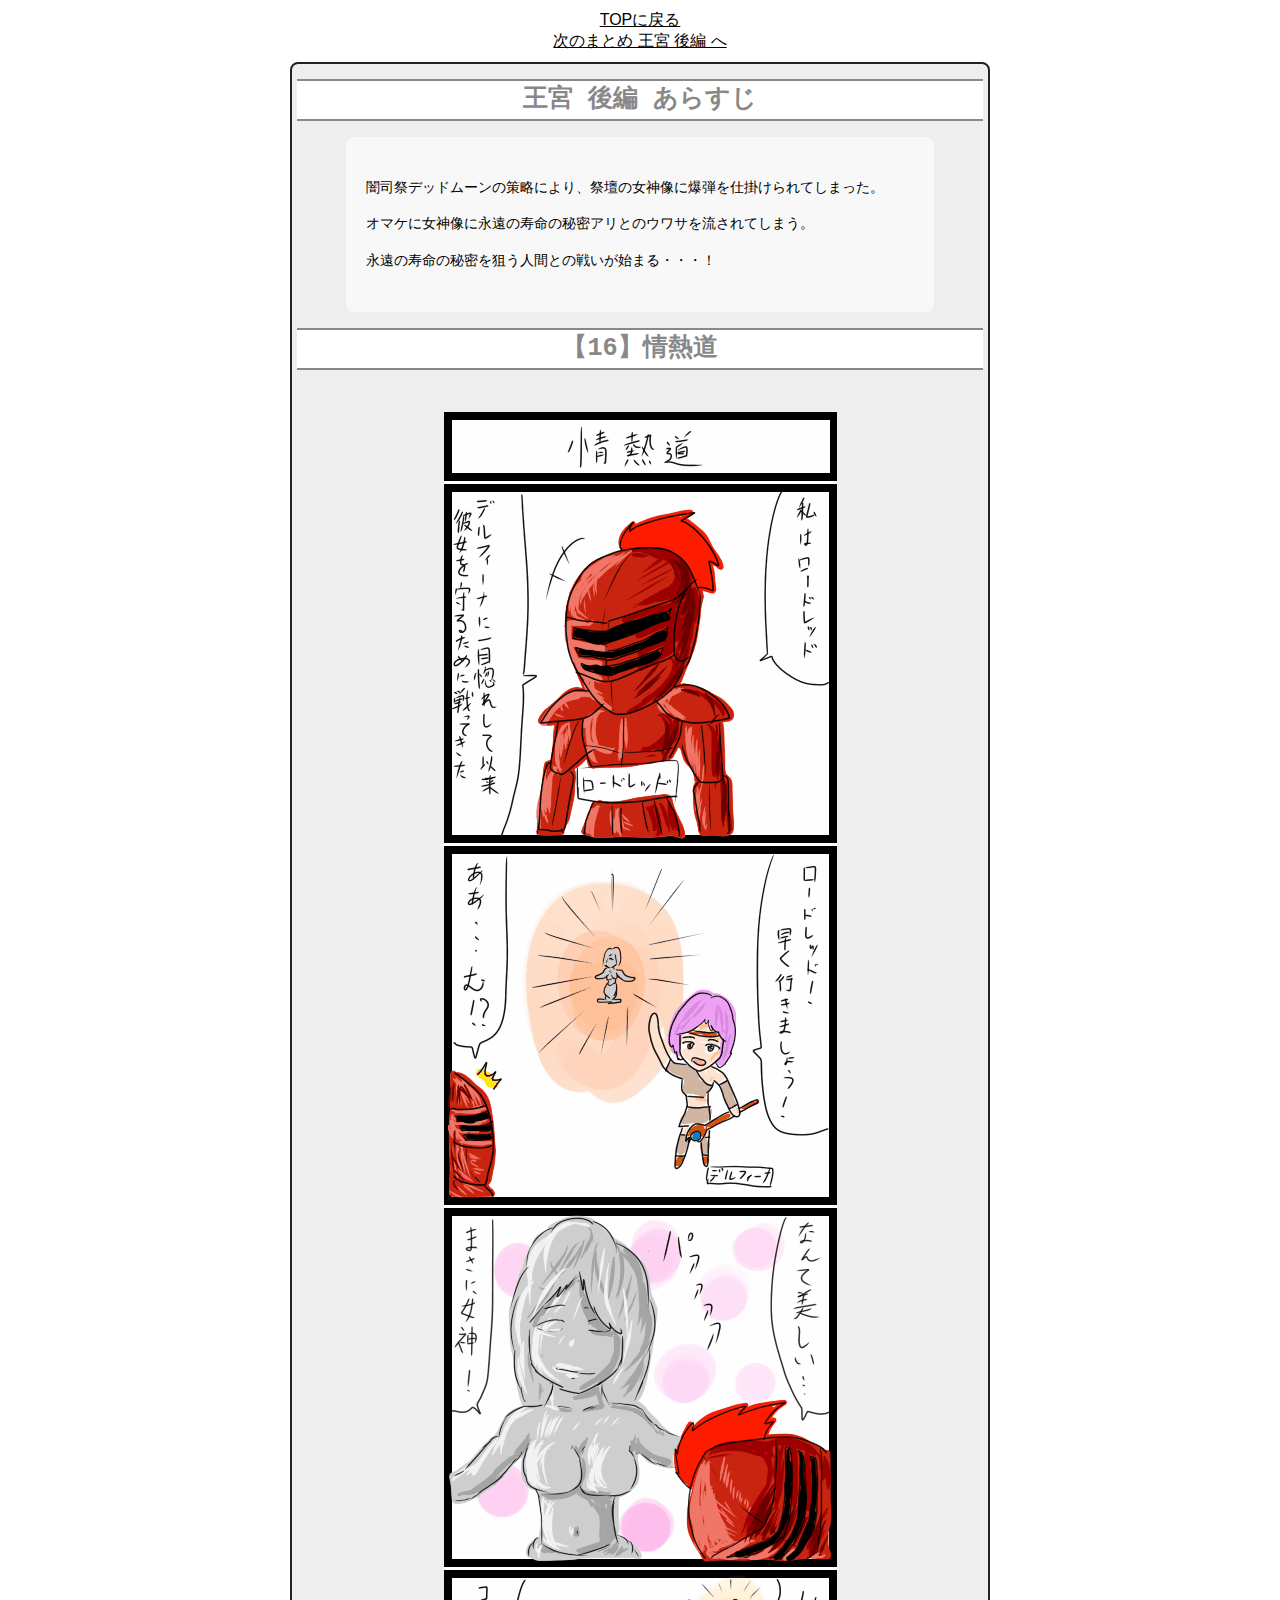
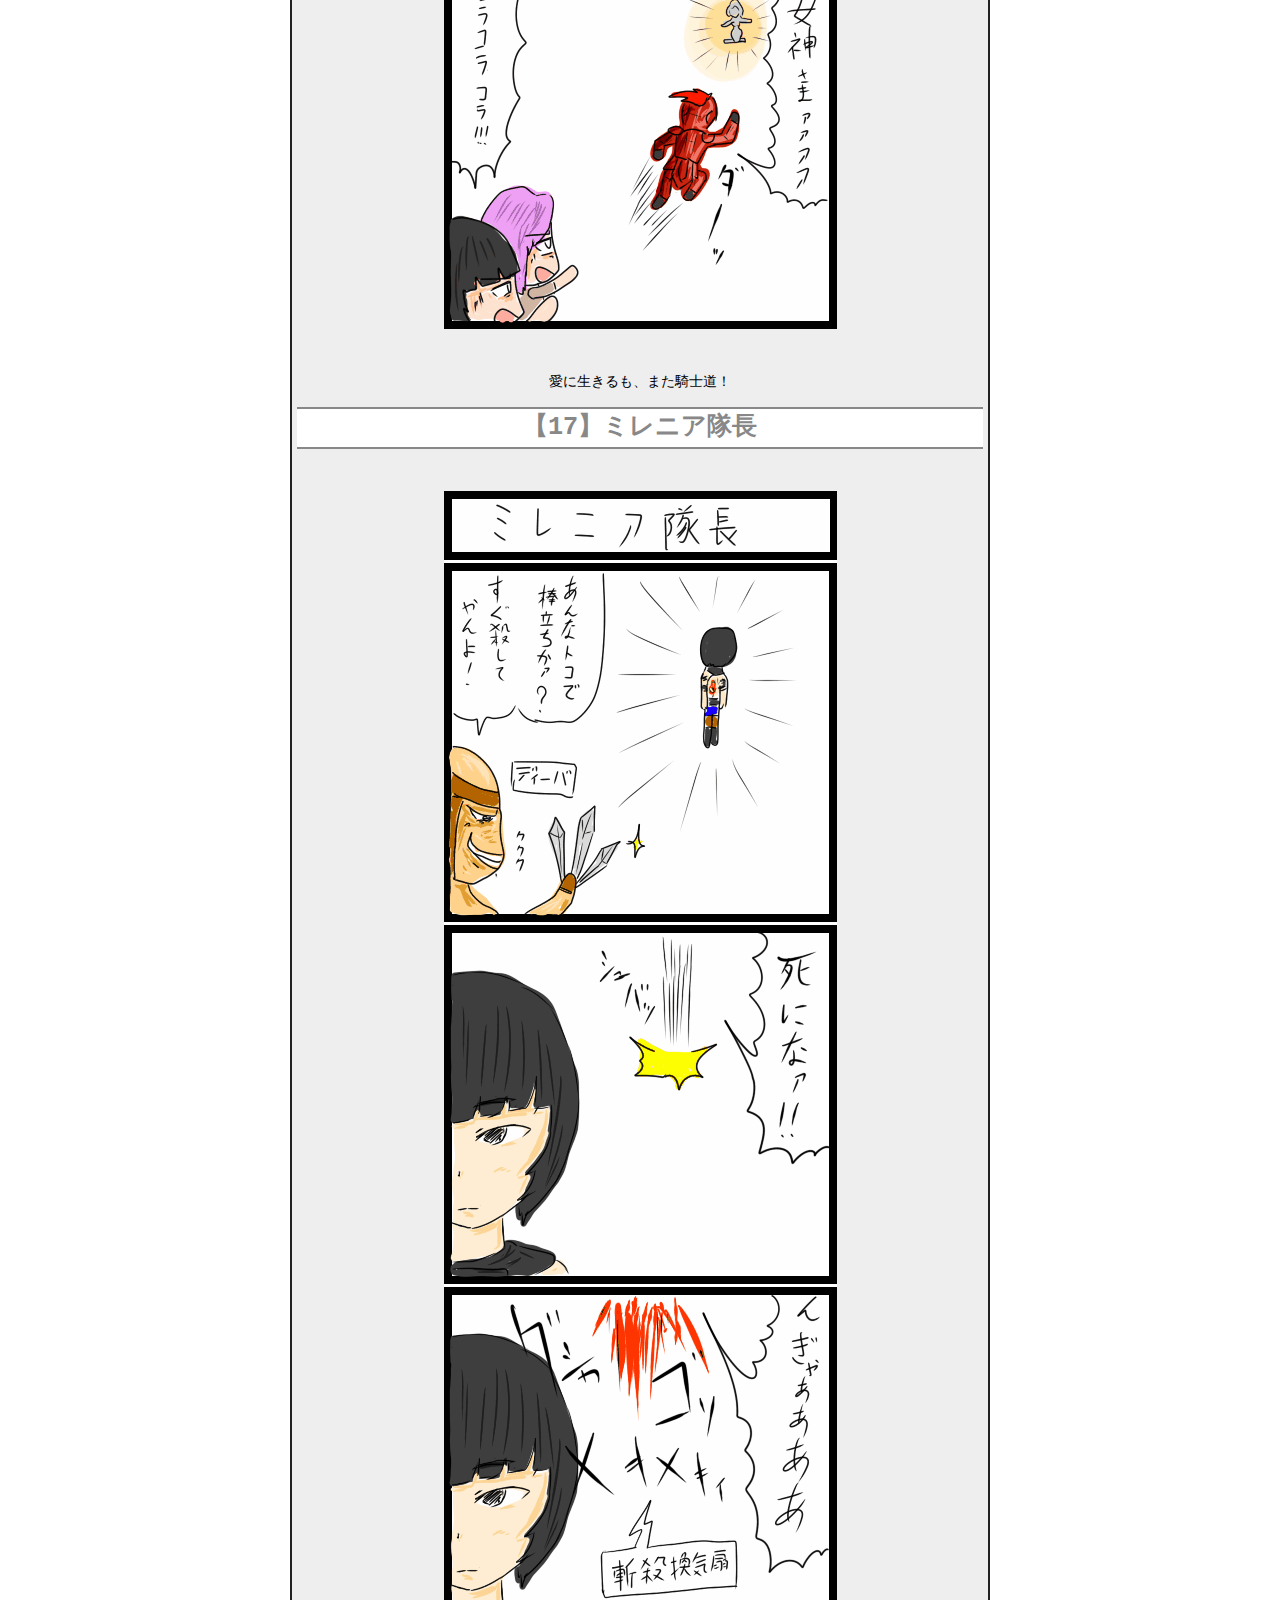
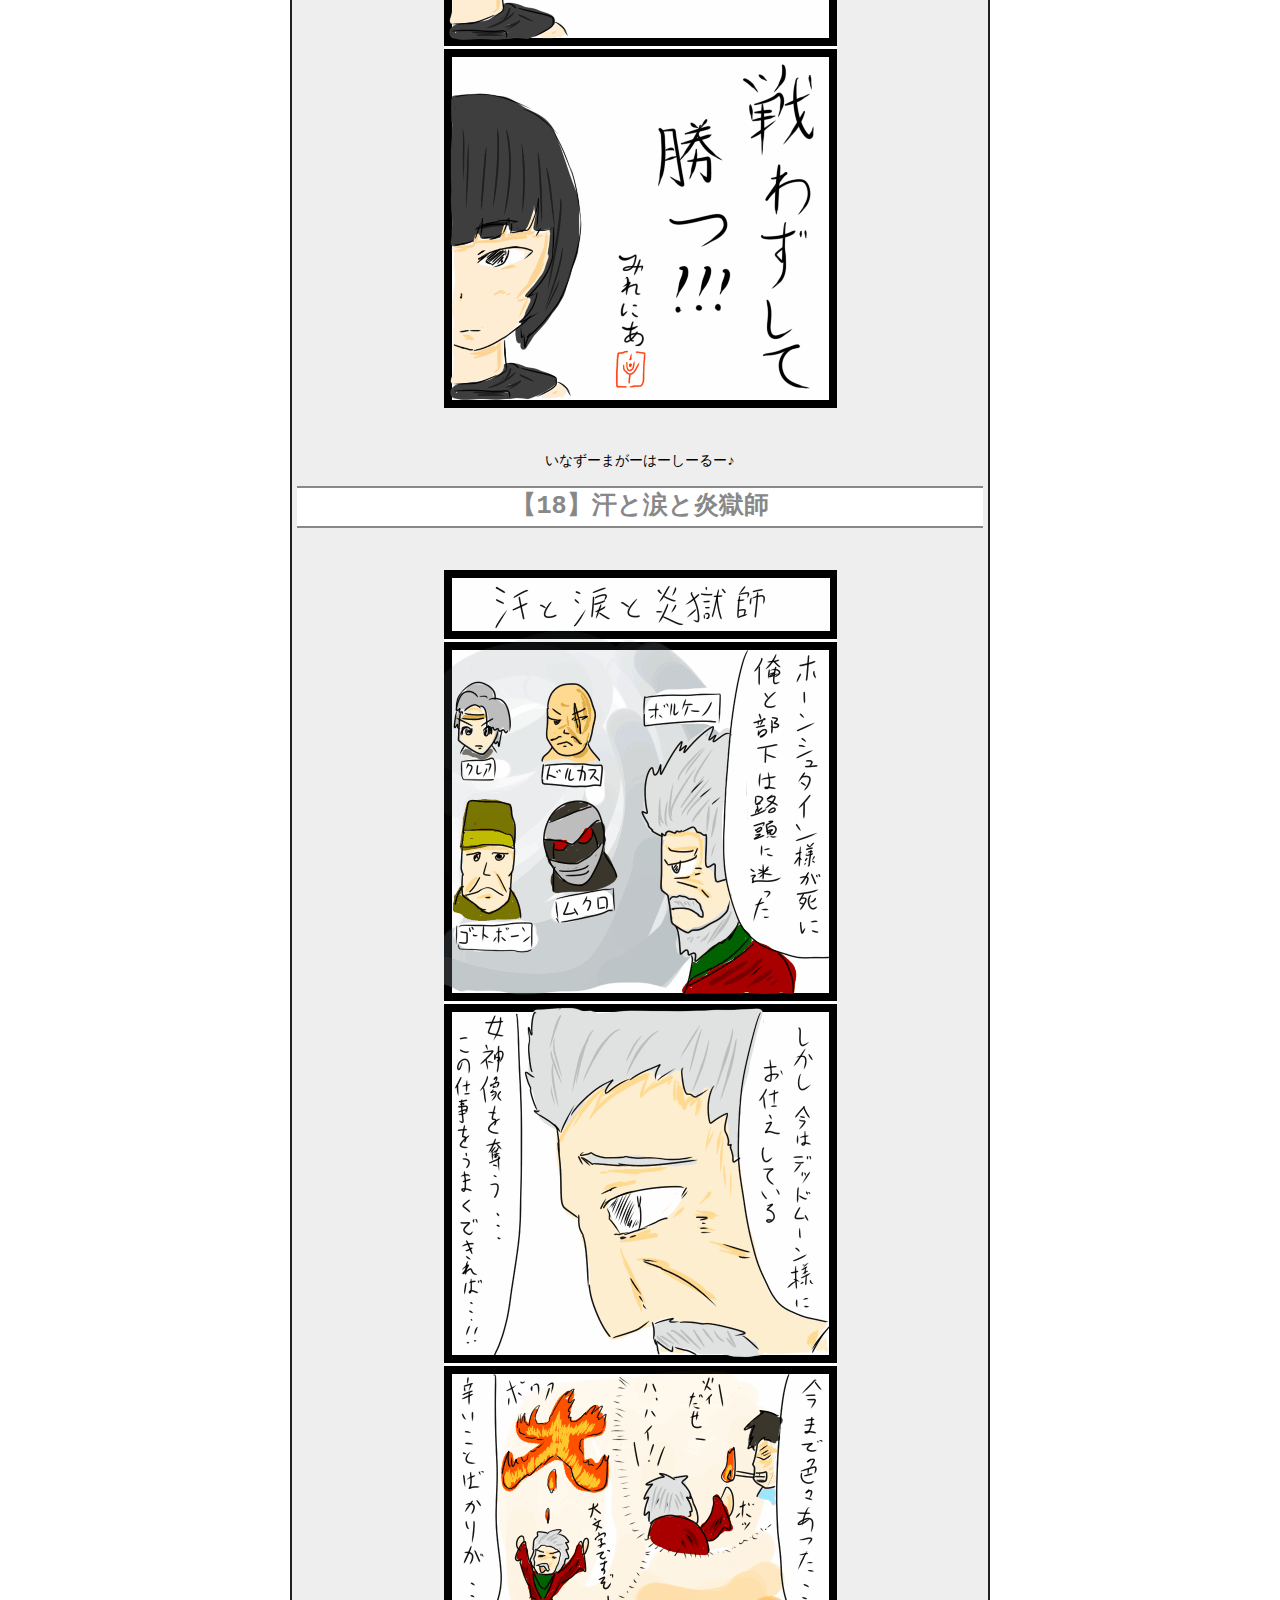
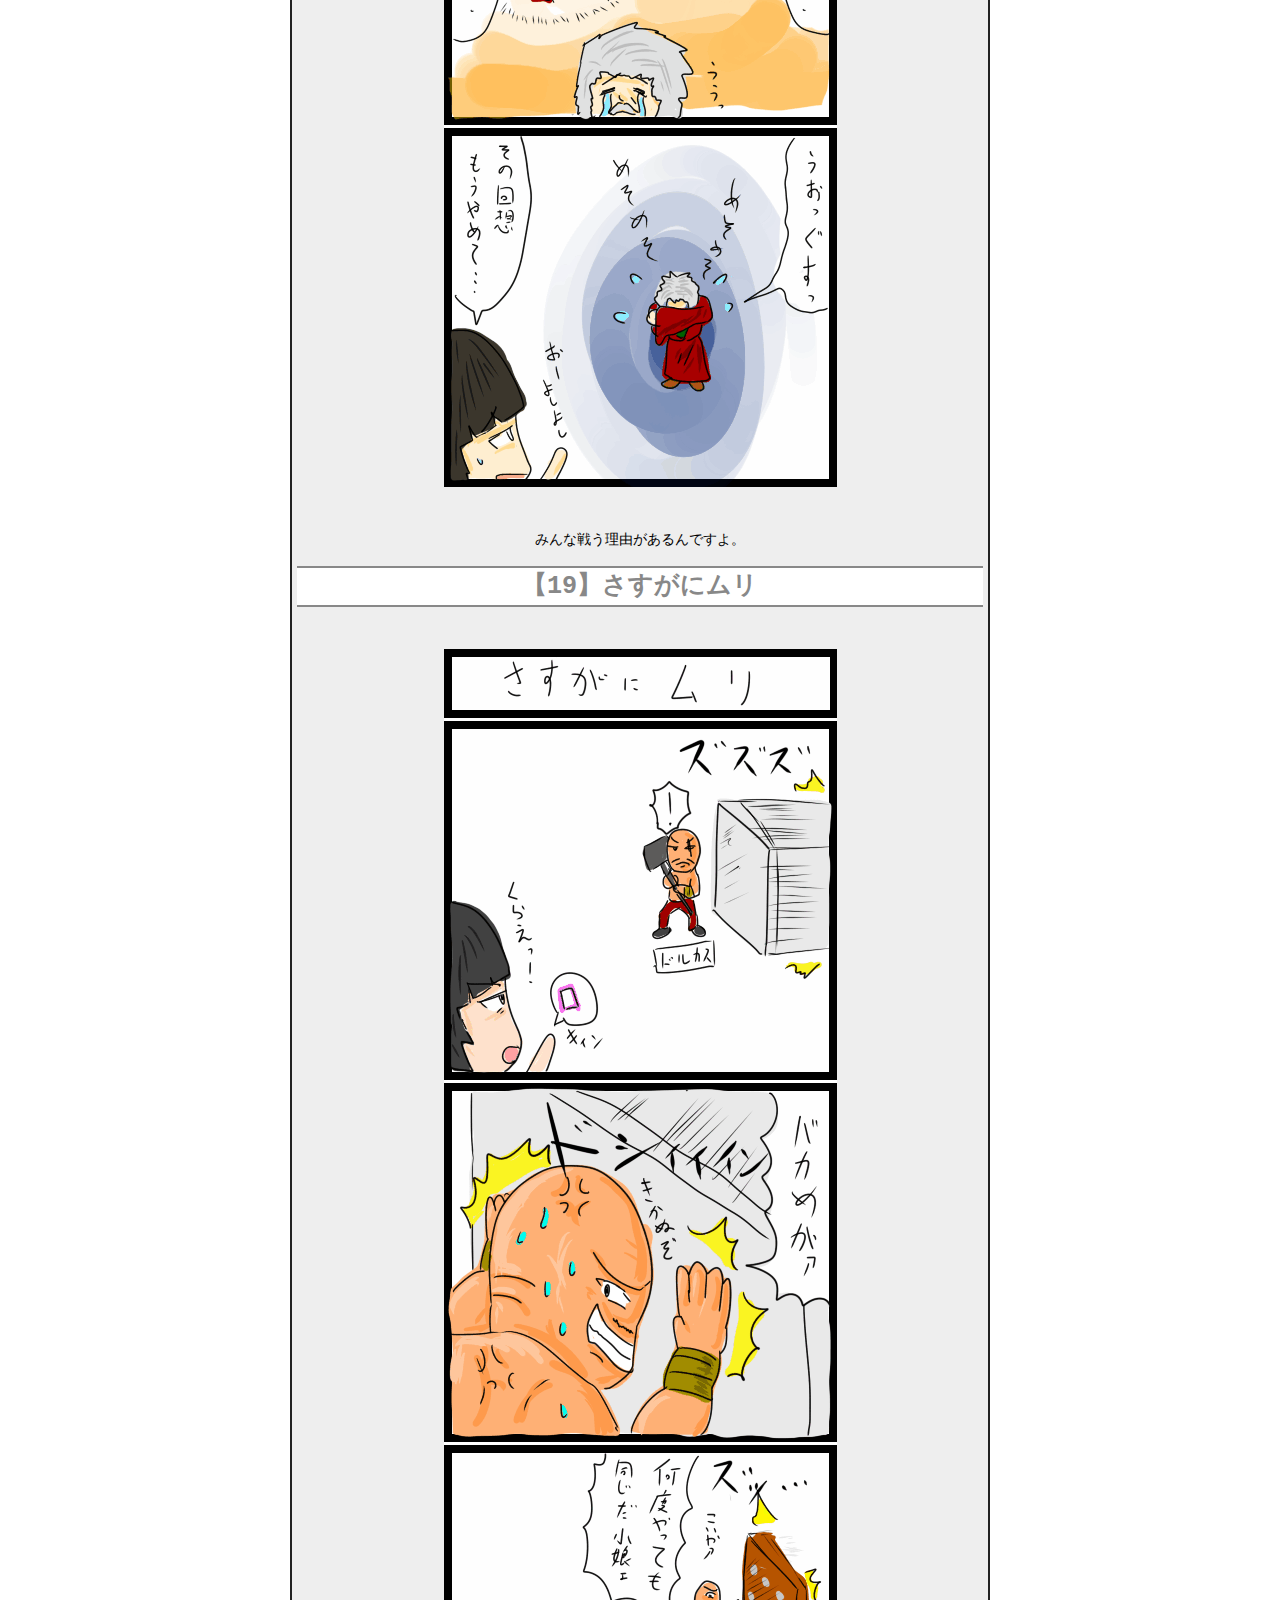
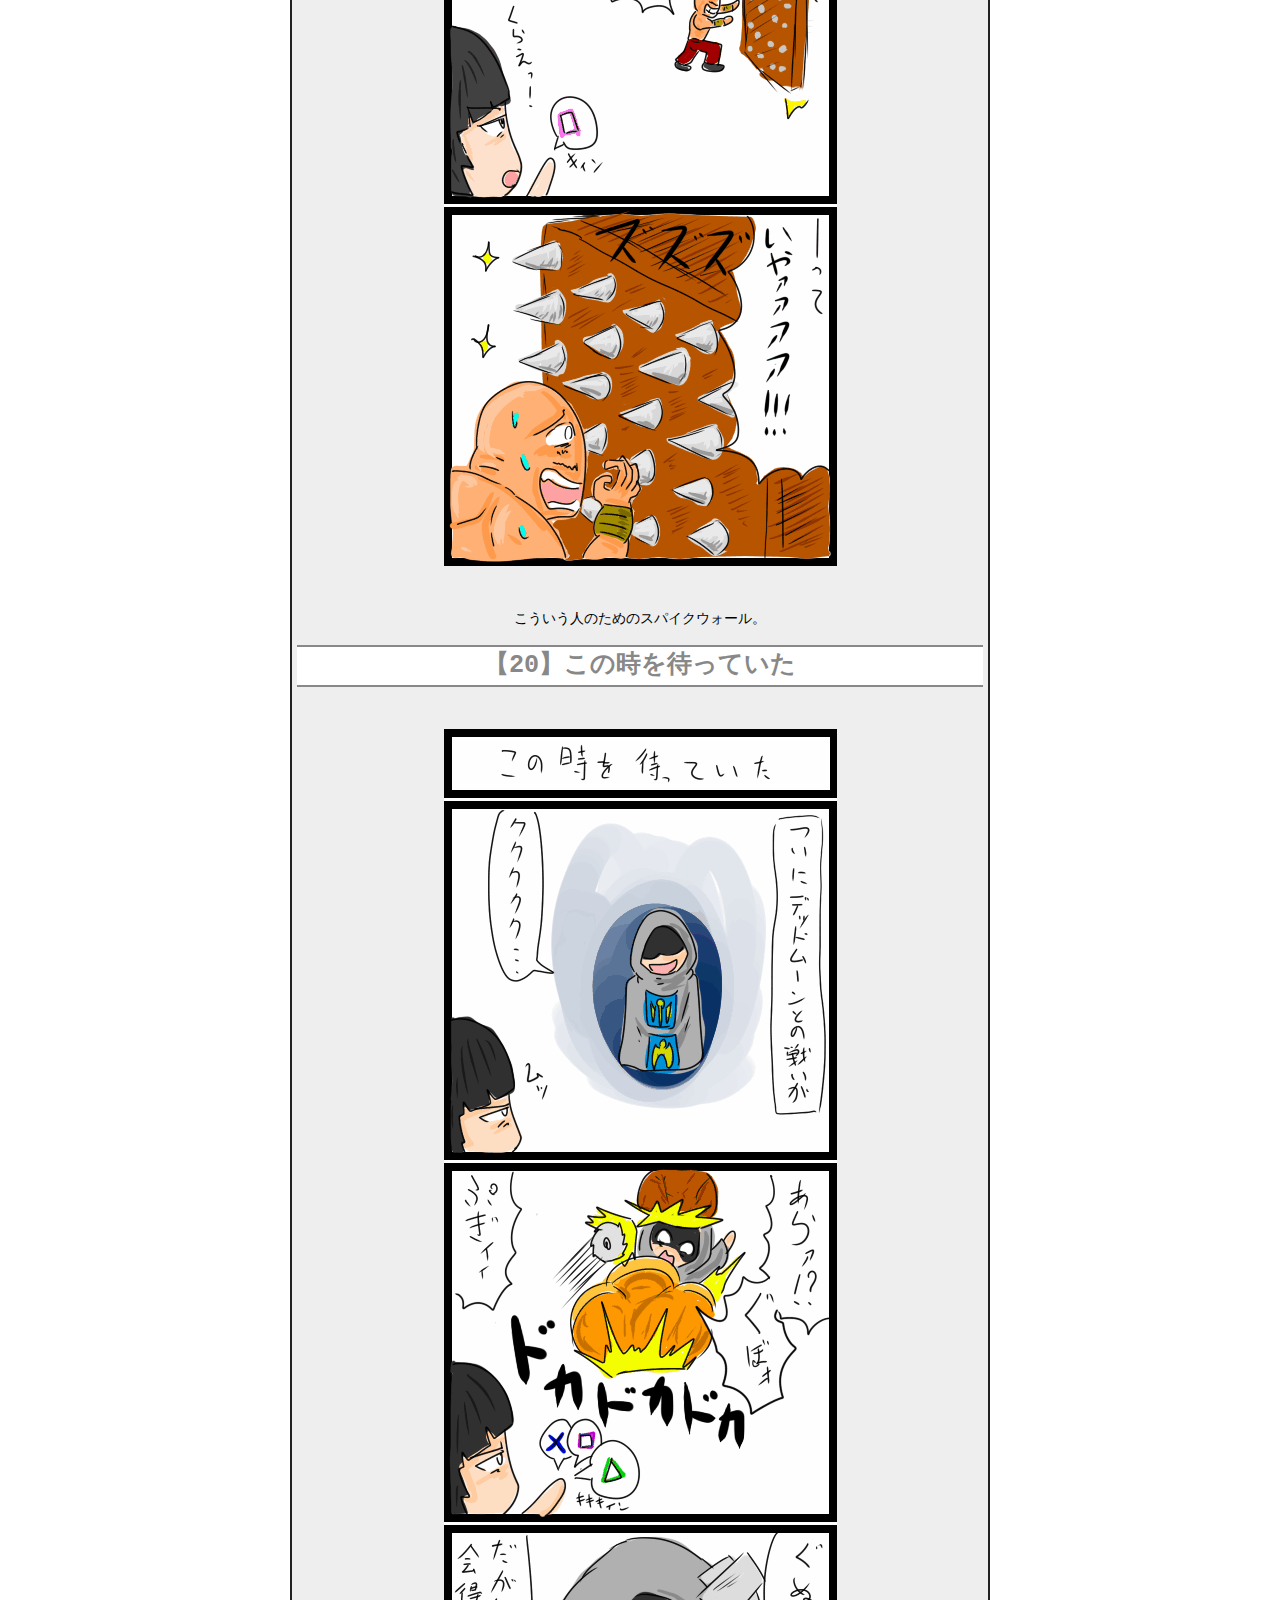
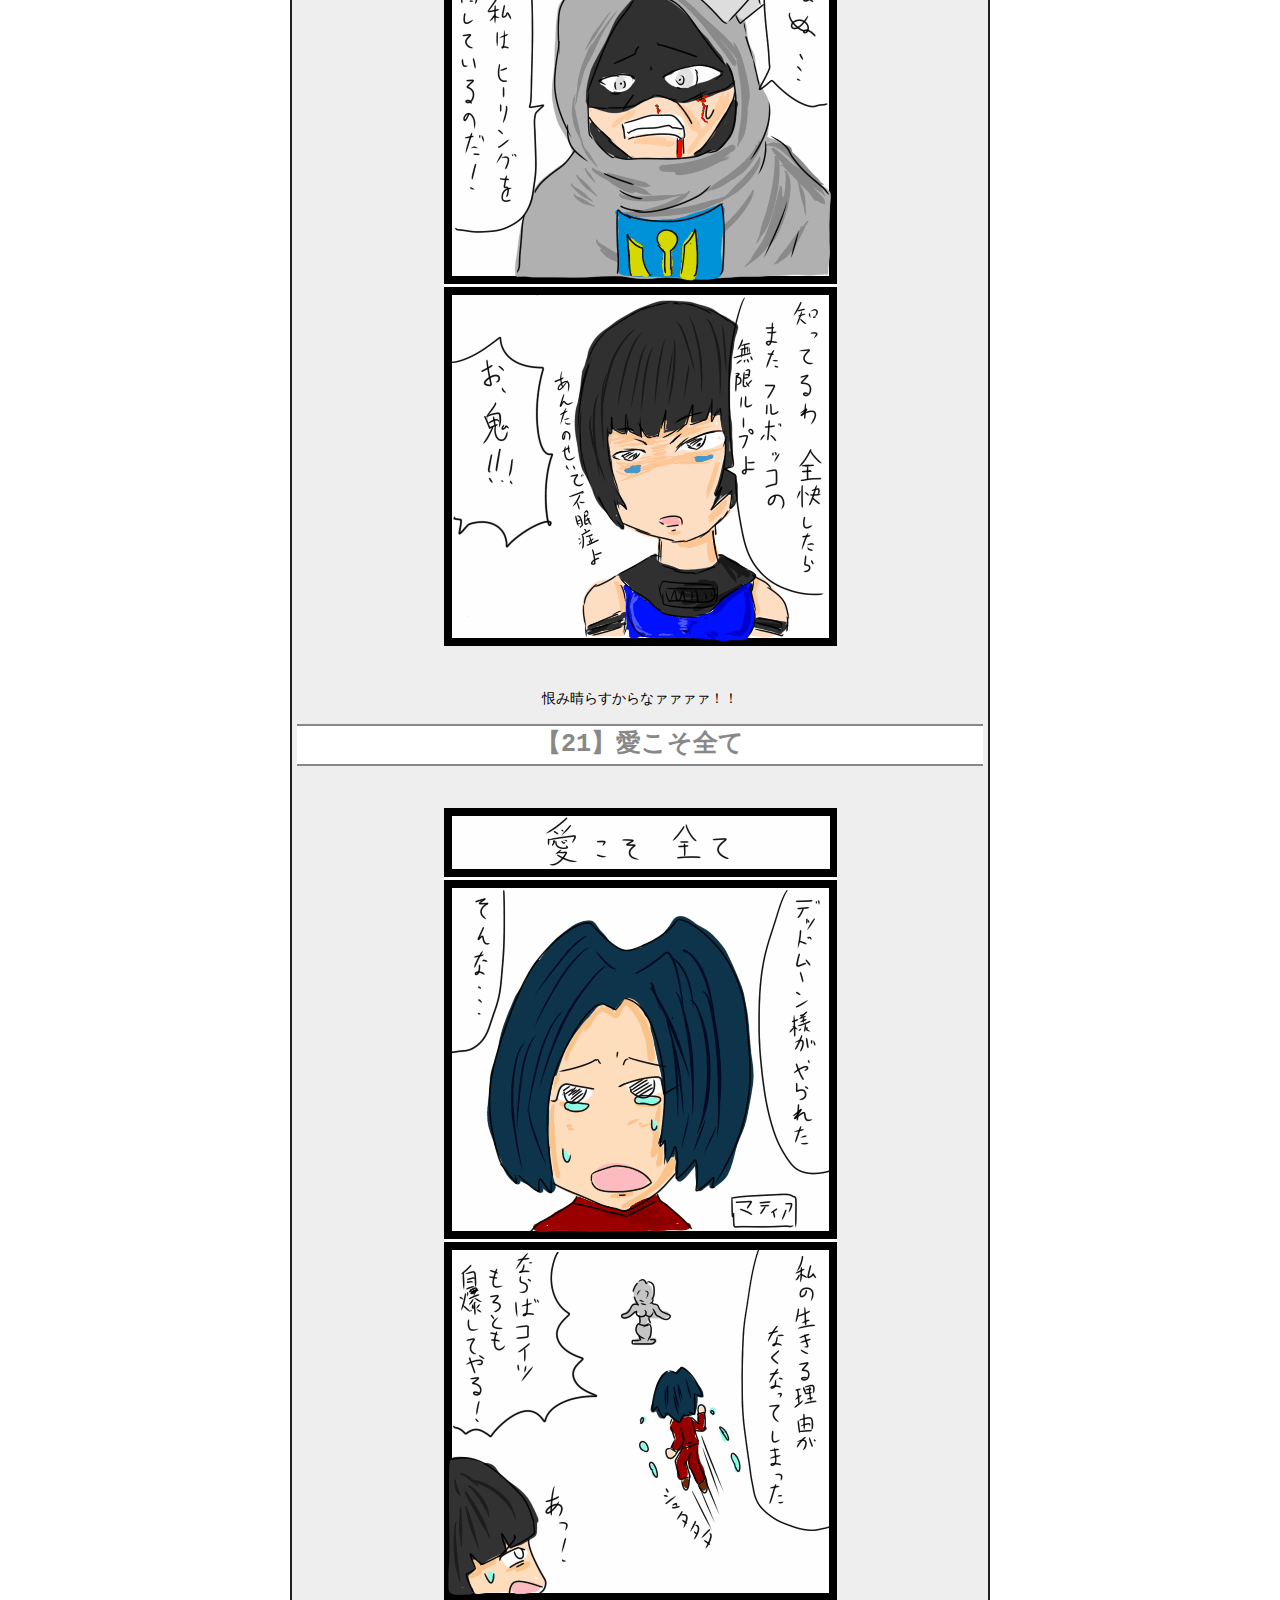
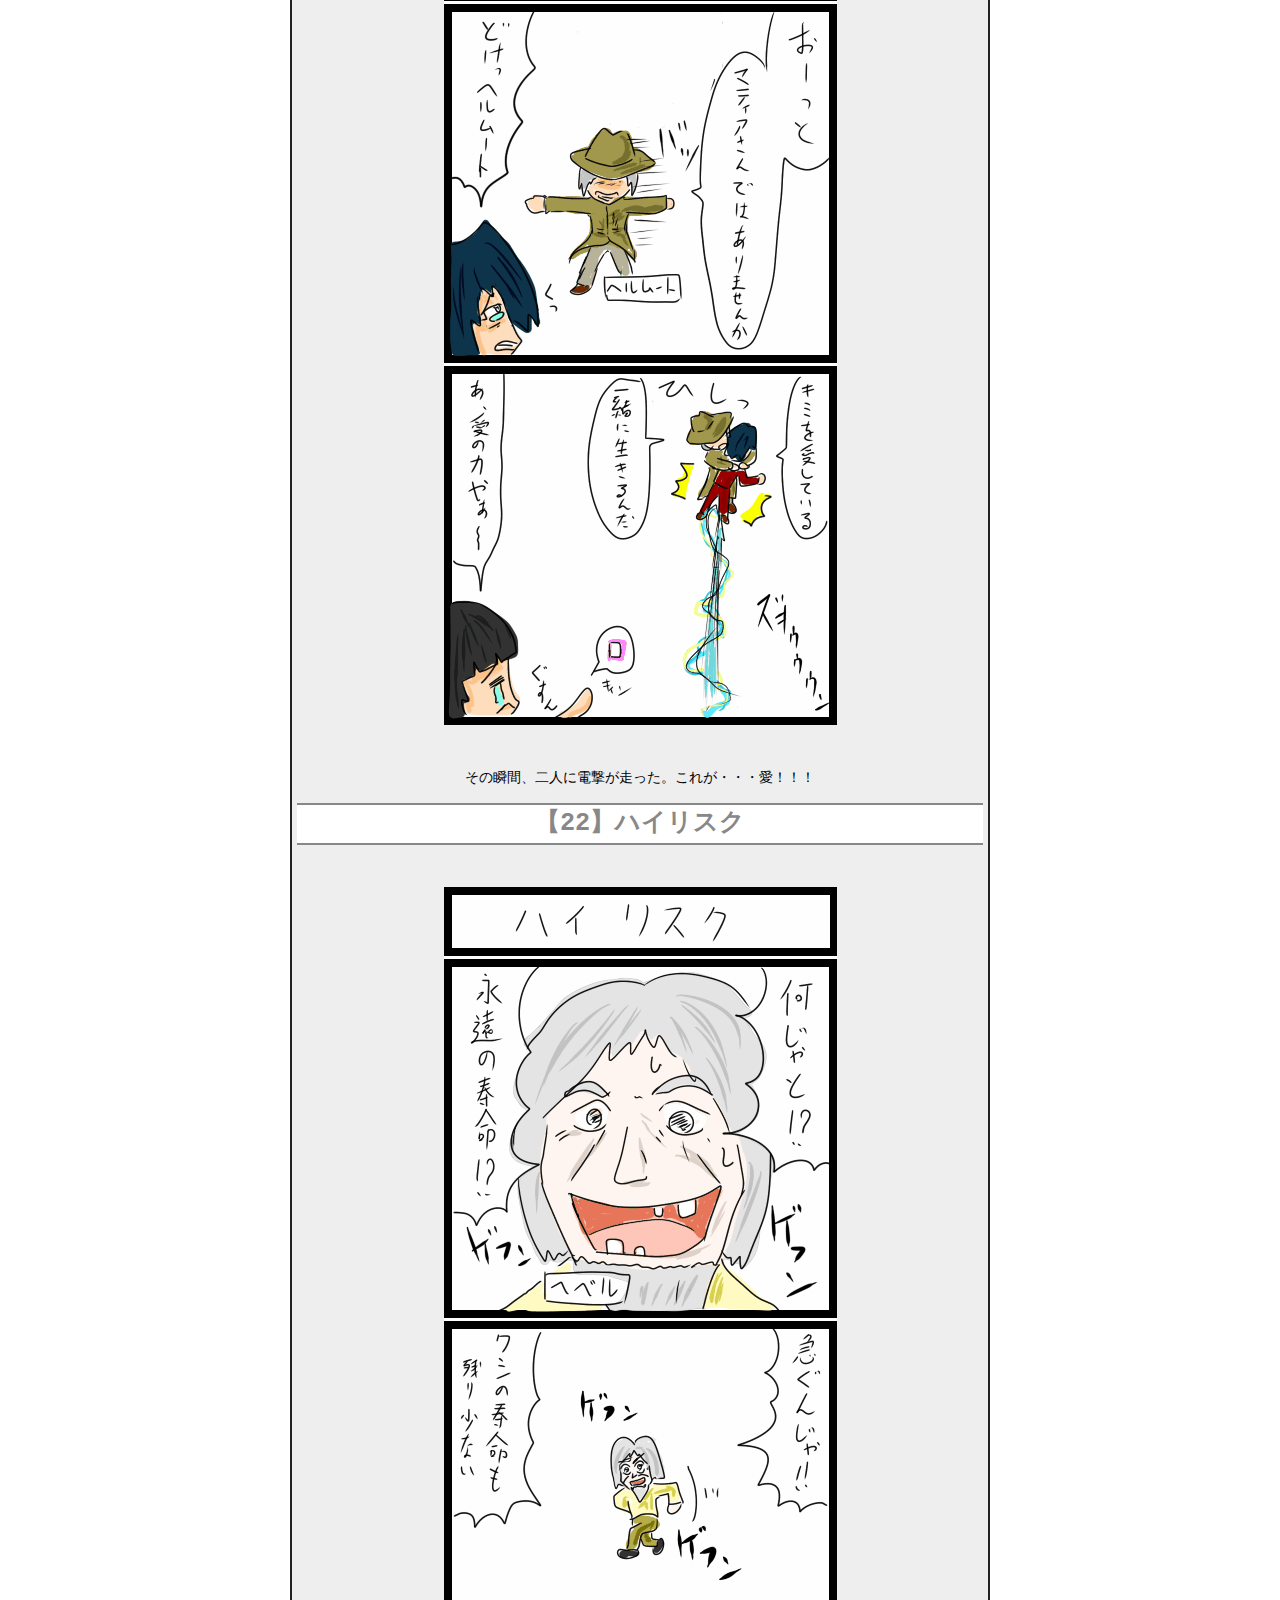
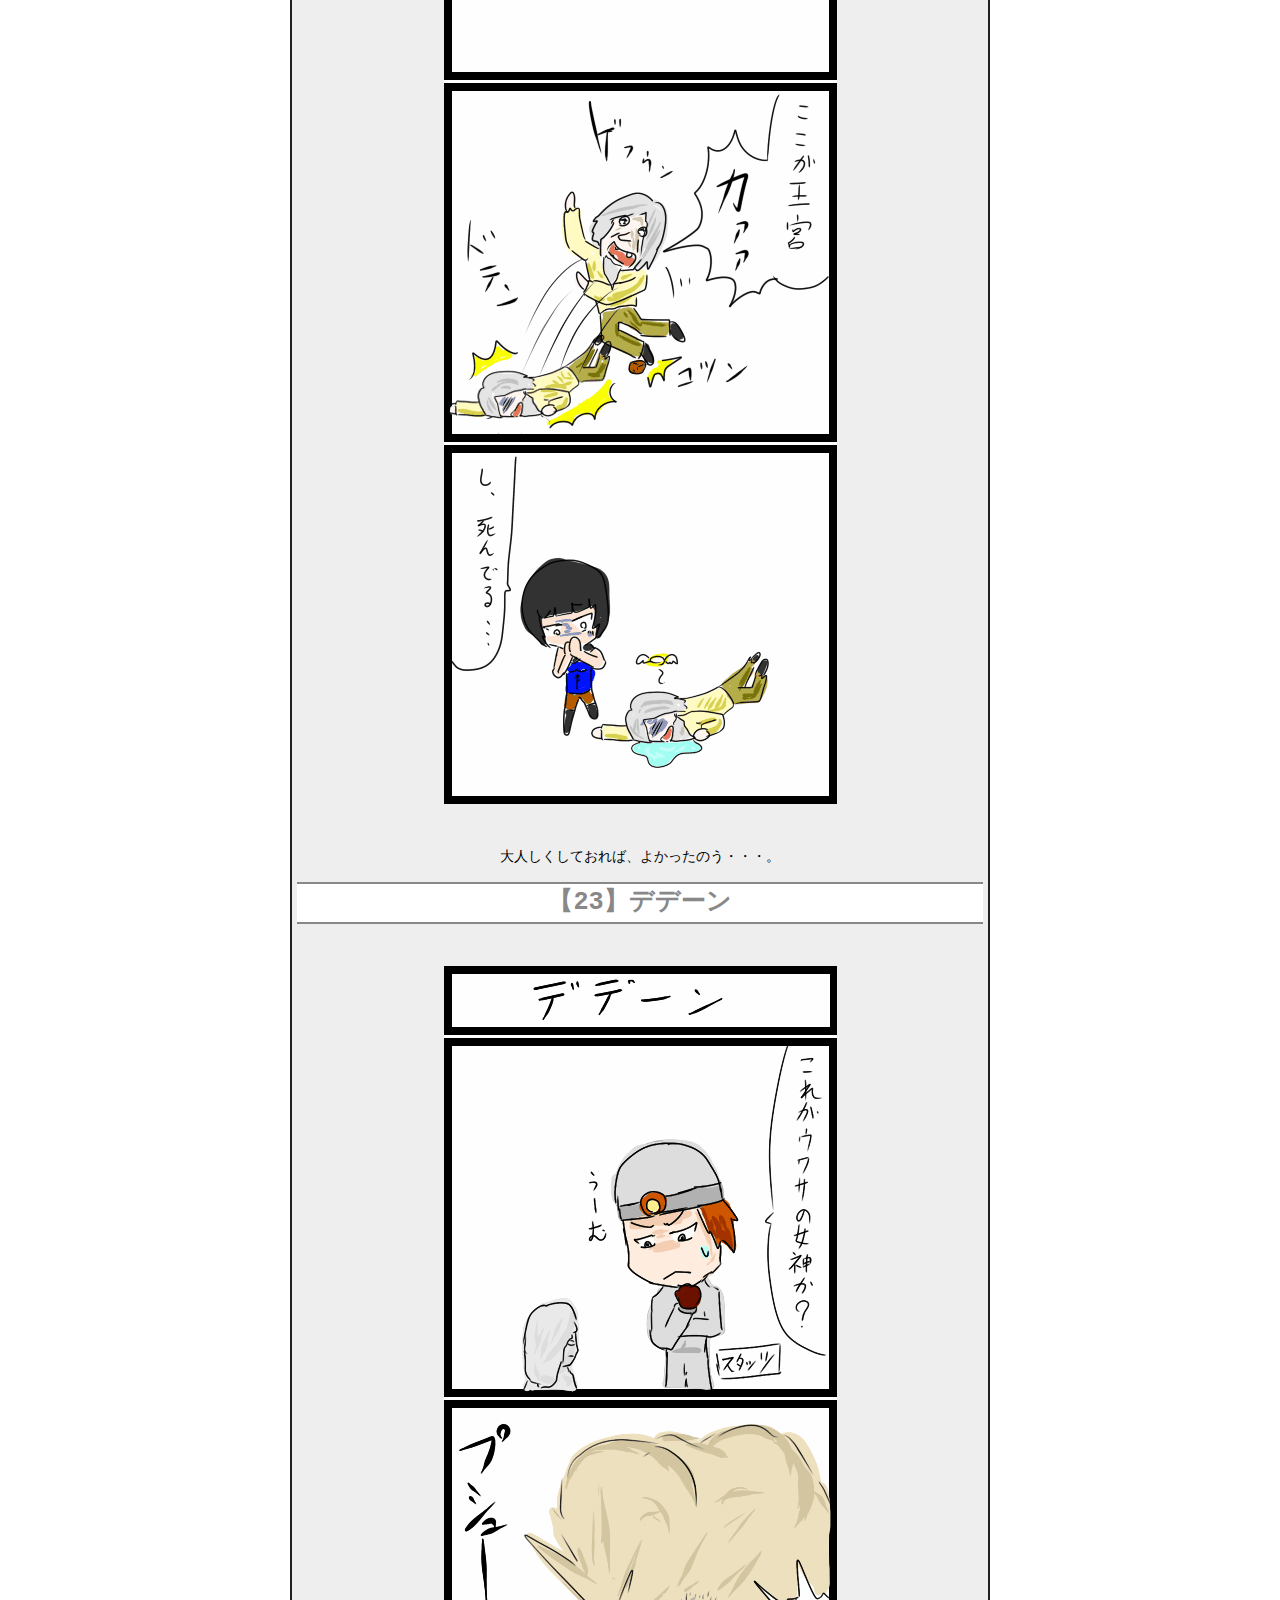
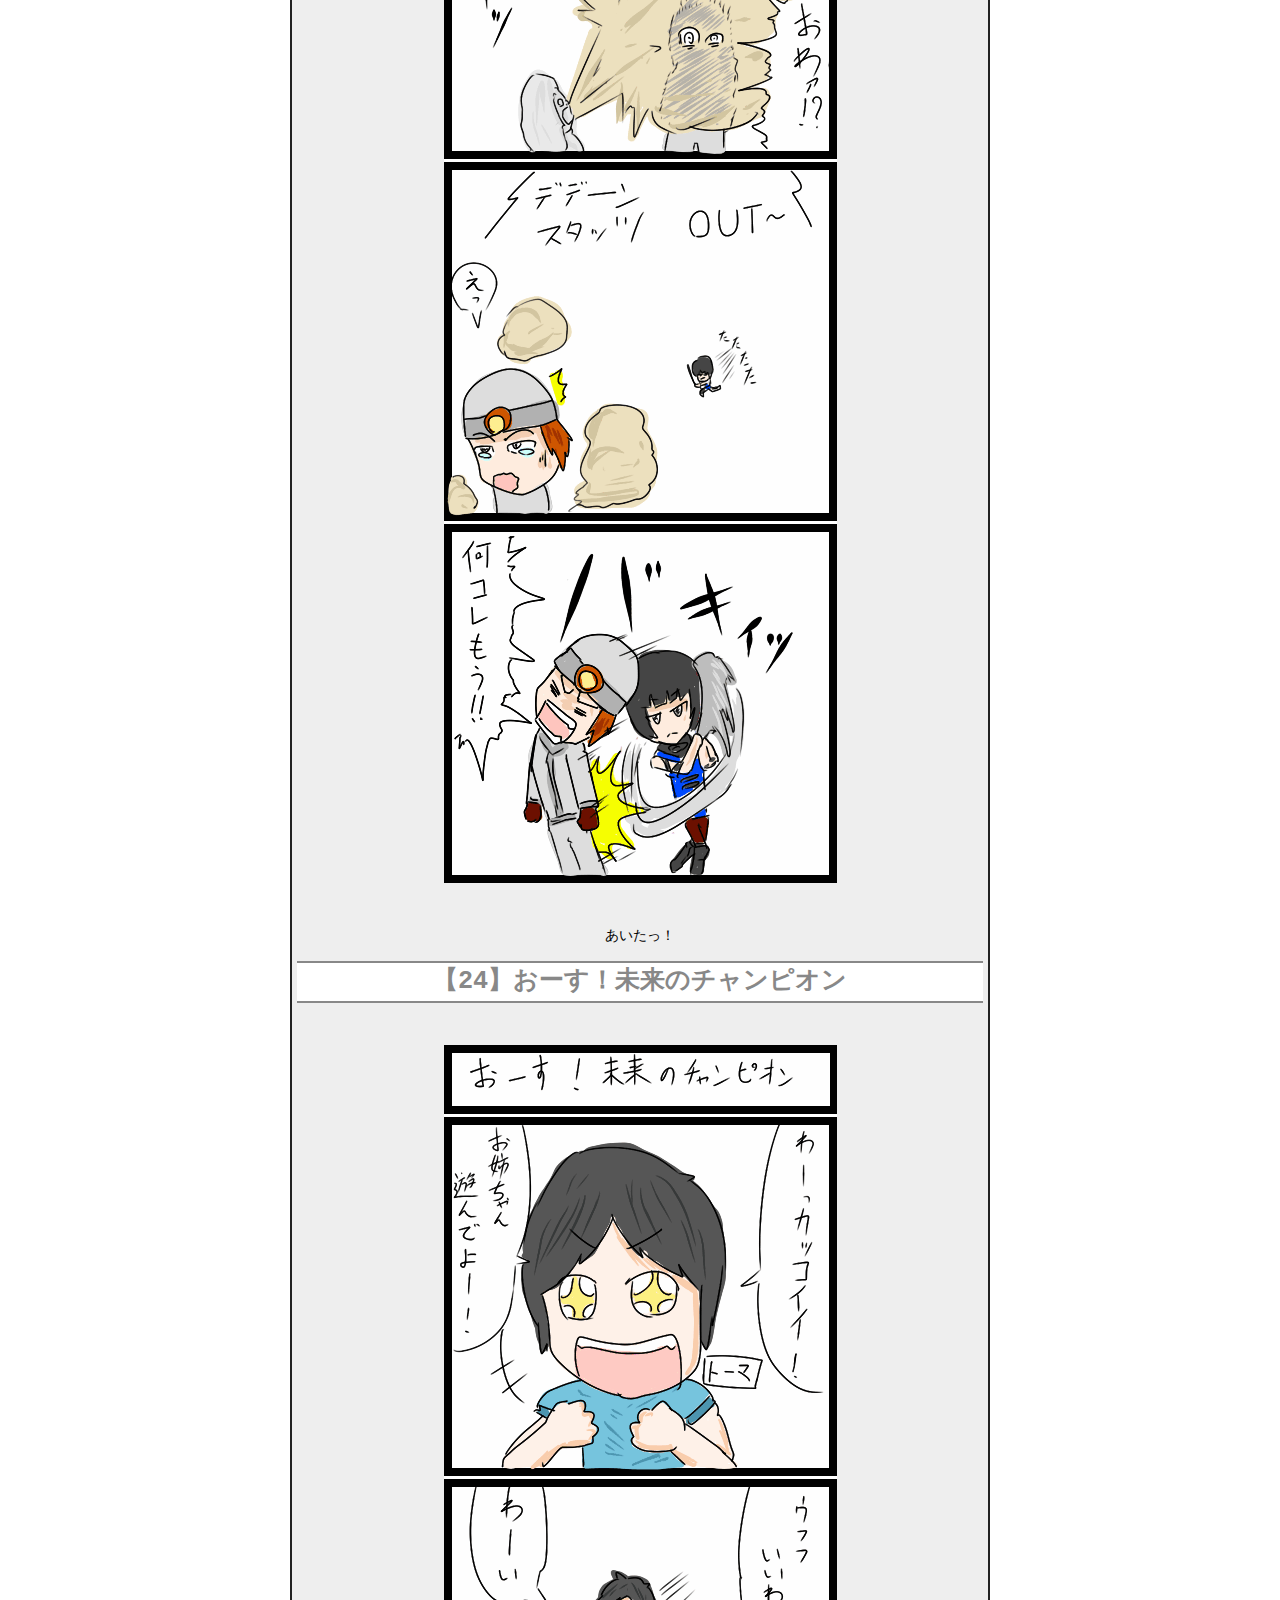
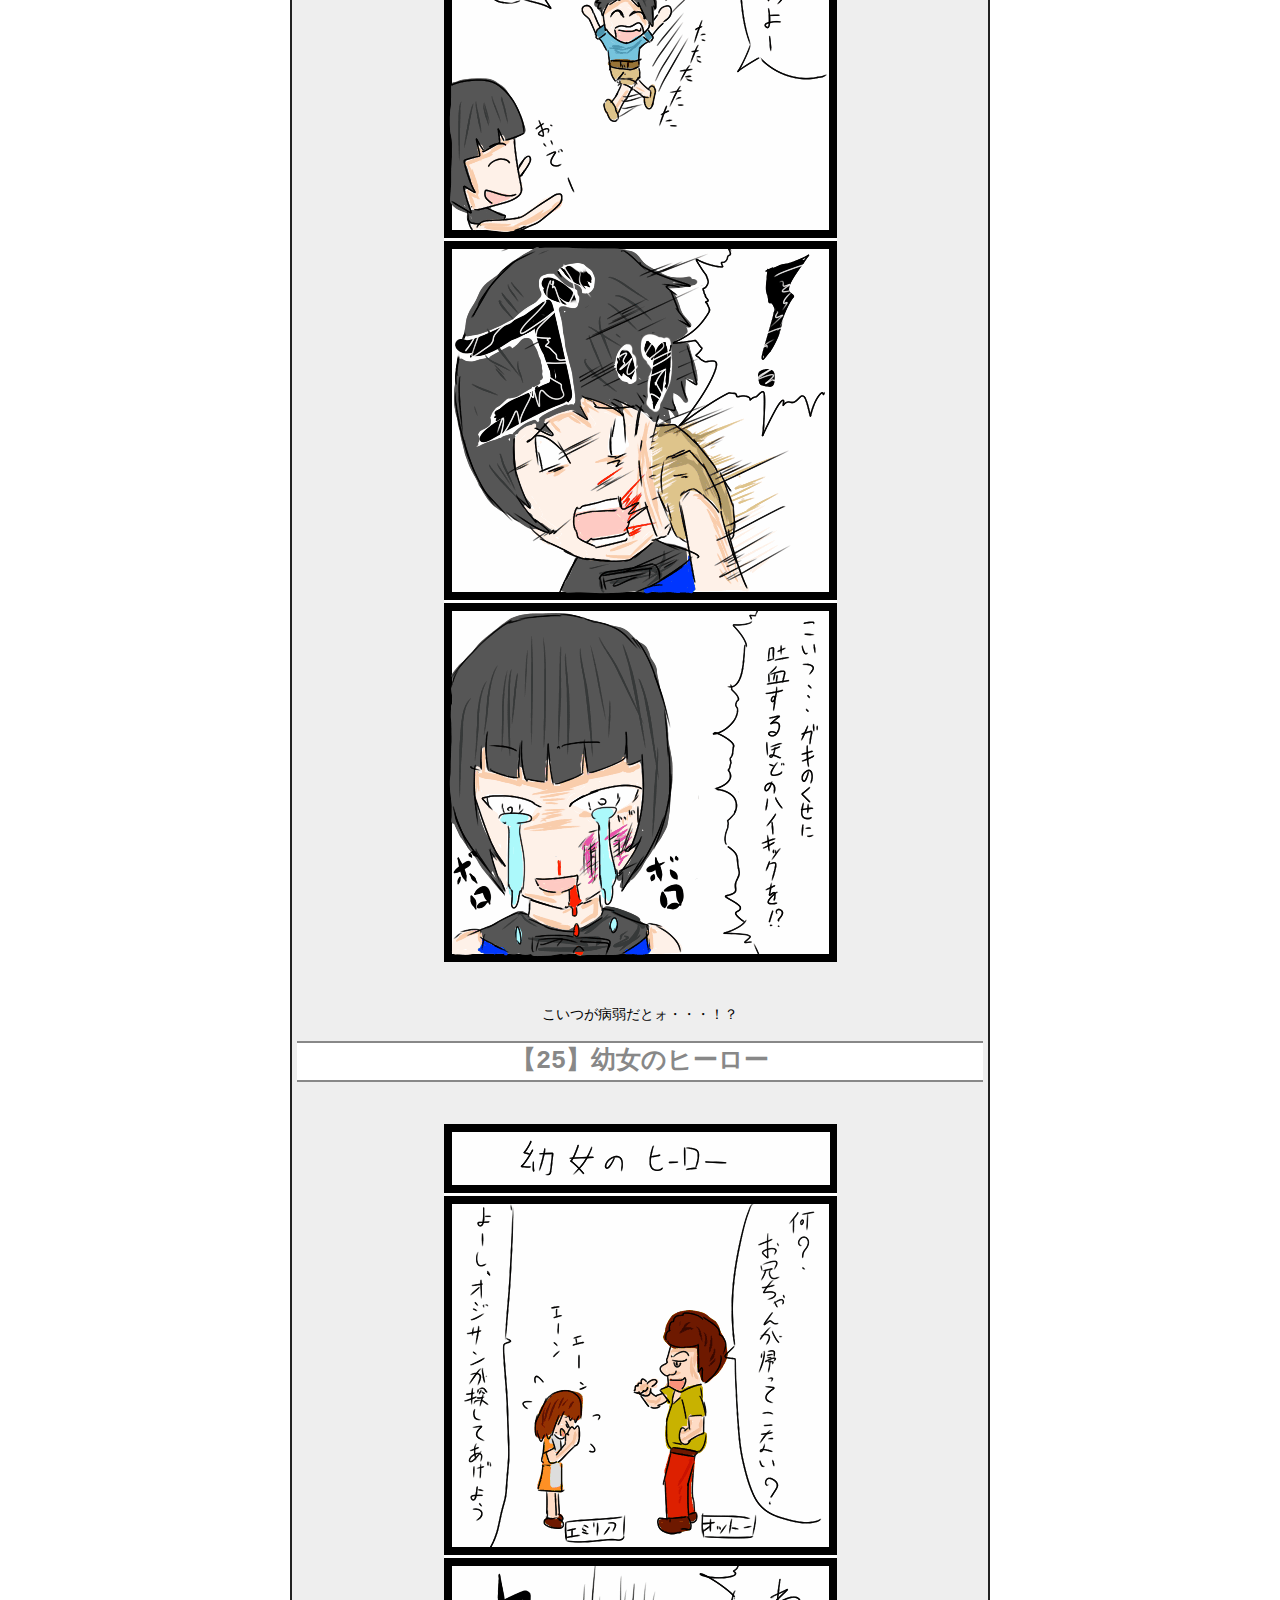
<file: matome03.html>
<!DOCTYPE html>
<html lang="ja">
<head>
  <meta charset="UTF-8">
  <meta name="viewport" content="width=device-width, initial-scale=1.0">
  <title>みれにあさん！</title>
  <link rel="icon" href="favicon.png" type="image/png">
  <link rel="stylesheet" href="manga.css">
</head>
<body>
  <div class="center">
    <a href="index.html">TOPに戻る</a><br>
    <a href="matome04.html">次のまとめ 王宮 後編 へ</a>
  </div>

  <div id="main">
    <h1>王宮 後編 あらすじ</h1>
    <div class="text">
      <p></p>
      <p>闇司祭デッドムーンの策略により、祭壇の女神像に爆弾を仕掛けられてしまった。</p>
      <p>オマケに女神像に永遠の寿命の秘密アリとのウワサを流されてしまう。</p>
      <p>永遠の寿命の秘密を狙う人間との戦いが始まる・・・！</p>
    </div>

    <h1 id="sec16">【16】情熱道</h1>
    <div class="image"><img src="img/16.gif" alt="【16】情熱道"></div>
    <p>愛に生きるも、また騎士道！</p>
    <h1 id="sec17">【17】ミレニア隊長</h1>
    <div class="image"><img src="img/17.gif" alt="【17】ミレニア隊長"></div>
    <p>いなずーまがーはーしーるー♪</p>
    <h1 id="sec18">【18】汗と涙と炎獄師</h1>
    <div class="image"><img src="img/18.gif" alt="【18】汗と涙と炎獄師"></div>
    <p>みんな戦う理由があるんですよ。</p>
    <h1 id="sec19">【19】さすがにムリ</h1>
    <div class="image"><img src="img/19.gif" alt="【19】さすがにムリ"></div>
    <p>こういう人のためのスパイクウォール。</p>
    <h1 id="sec20">【20】この時を待っていた</h1>
    <div class="image"><img src="img/20.gif" alt="【20】この時を待っていた"></div>
    <p>恨み晴らすからなァァァァ！！</p>
    <h1 id="sec21">【21】愛こそ全て</h1>
    <div class="image"><img src="img/21.gif" alt="【21】愛こそ全て"></div>
    <p>その瞬間、二人に電撃が走った。これが・・・愛！！！</p>
    <h1 id="sec22">【22】ハイリスク</h1>
    <div class="image"><img src="img/22.gif" alt="【22】ハイリスク"></div>
    <p>大人しくしておれば、よかったのう・・・。</p>
    <h1 id="sec23">【23】デデーン</h1>
    <div class="image"><img src="img/23.gif" alt="【23】デデーン"></div>
    <p>あいたっ！</p>
    <h1 id="sec24">【24】おーす！未来のチャンピオン</h1>
    <div class="image"><img src="img/24.gif" alt="【24】おーす！未来のチャンピオン"></div>
    <p>こいつが病弱だとォ・・・！？</p>
    <h1 id="sec25">【25】幼女のヒーロー</h1>
    <div class="image"><img src="img/25.gif" alt="【25】幼女のヒーロー"></div>
    <p>トラブルに巻き込まれに行く人。</p>
    <h1 id="sec26">【26】笑ミリア</h1>
    <div class="image"><img src="img/26.gif" alt="【26】笑ミリア"></div>
    <p>フフフフフフ・・・。</p>
    <h1 id="sec27">【27】∀</h1>
    <div class="image"><img src="img/27.gif" alt="【27】∀"></div>
    <p>見事な弧。</p>
    <h1 id="sec28">【28】違いが分かる男</h1>
    <div class="image"><img src="img/28.gif" alt="【28】違いが分かる男"></div>
    <p>どういうことだってばよ！？</p>
    <h1 id="sec29">【29】ポイズン・トマホーク</h1>
    <div class="image"><img src="img/29.gif" alt="【29】ポイズン・トマホーク"></div>
    <p>なんで刃物舐めるんだろう。</p>
    <h1 id="sec30">【30】私物化</h1>
    <div class="image"><img src="img/30.gif" alt="【30】私物化"></div>
    <p>マッサージ機能が忘れられなくて。</p>

    <p>―――</p>
    <p>王宮 前編 -完-</p>
  </div>

  <!-- コメント欄 -->
<div id="comment">
  <p>
    <a href="https://neetsha.jp/inside/main.php?author=%E3%82%80%E3%83%BC%E3%82%8B%E3%81%8C%E3%81%84&author_match=1" target="_blank" rel="noopener noreferrer">
      むーるがい
    </a>先生に励ましのお便りを送ろう！！
  </p>

  <script>
    var comicid = 15811;
  </script>
  <script src="https://neetsha.jp/addon/add_menu.js" charset="utf-8"></script>
  <form action="https://neetsha.jp/inside/comment.php" method="post" class="post" utn>
    <input type="hidden" name="methodid" value="1" />
    <input type="hidden" name="id" value="15811" />
    <input type="hidden" name="story" value="3">
    <input type="hidden" name="enc" value="0" />
    <textarea maxlength="256" name="comment" placeholder="ここに感想を書いてください。"></textarea>
    <p>
      <label>
        <input type="checkbox" name="sage" value="1" />sage
      </label>
      <input type="submit" name="submit" value="感想を書く" />
    </p>
  </form>

  <p><a href="https://neetsha.jp/inside/comment.php?id=15811">〒みんなの感想を読む</a></p>
</div>

  <div class="center">
    <a href="matome04.html">次のまとめ 王宮 後編 へ</a><br>
    <a href="index.html">TOPに戻る</a>
  </div>
</body>
</html>
</file>
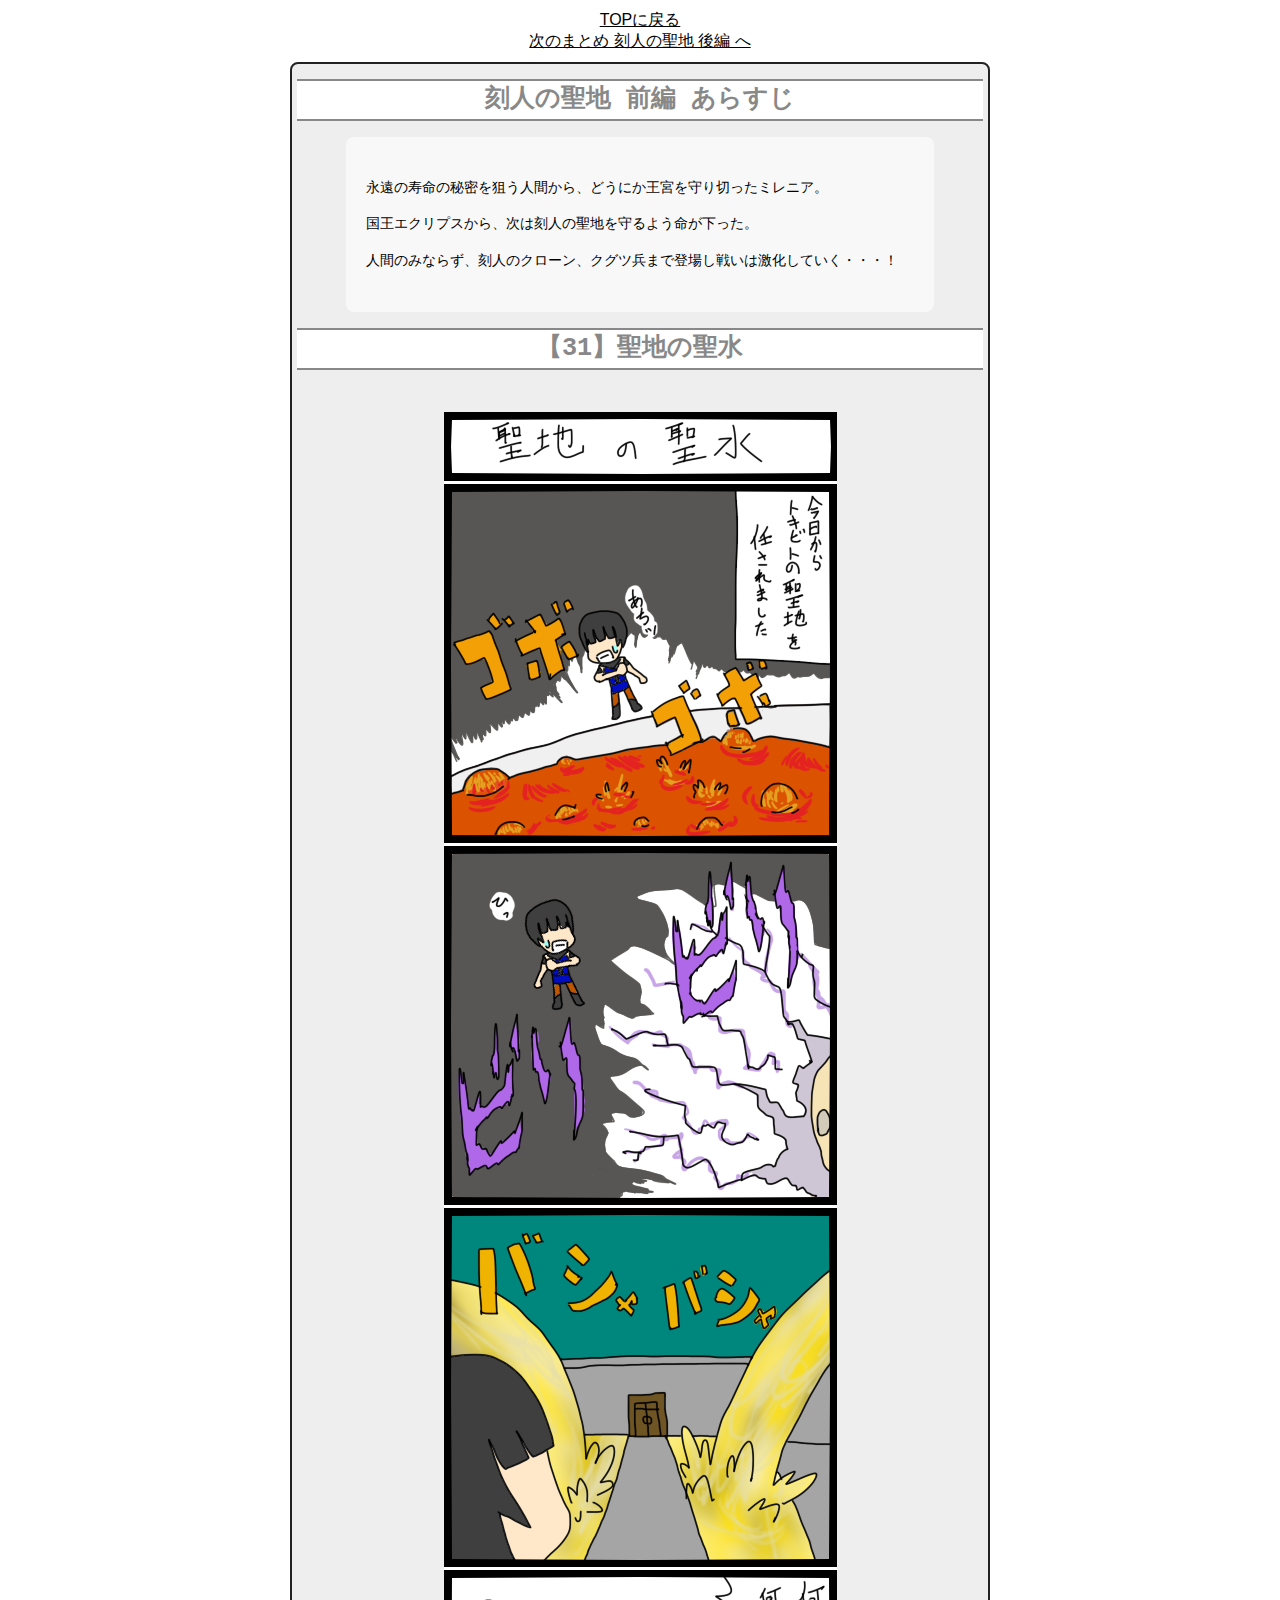
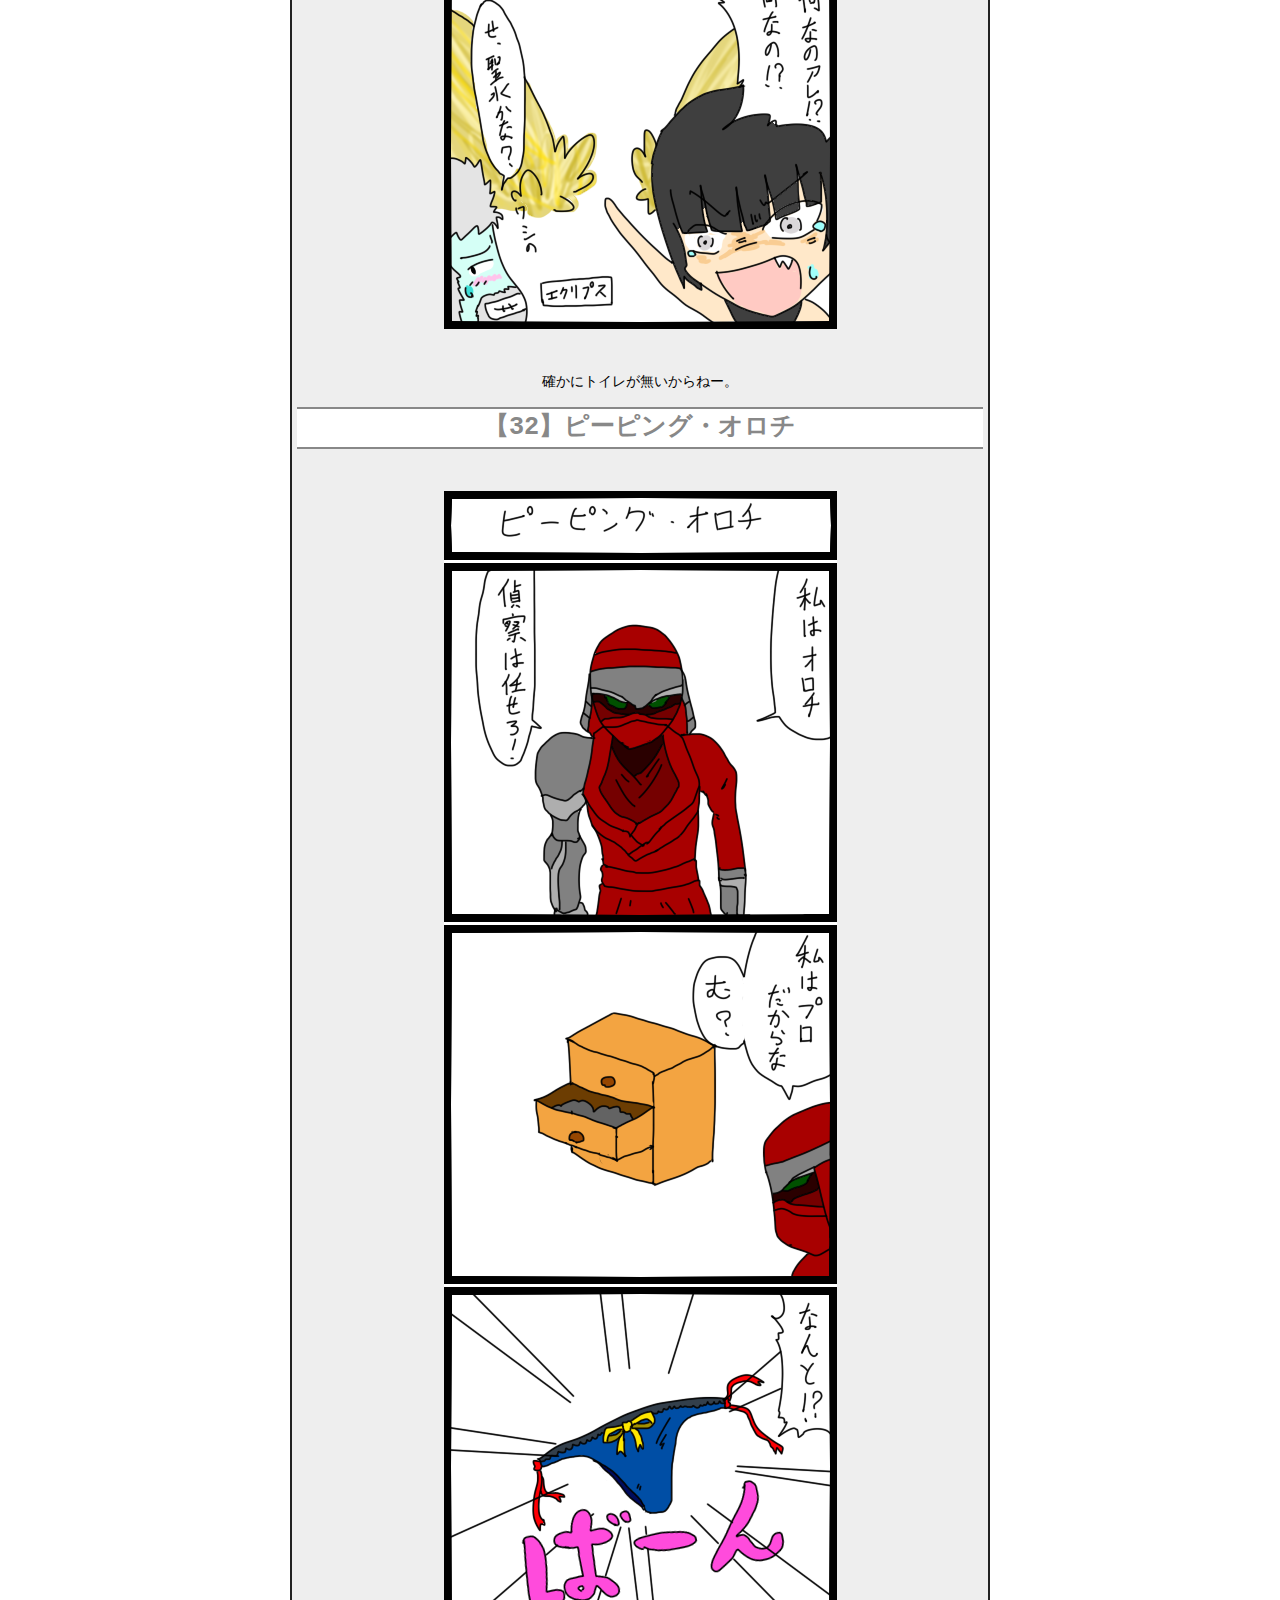
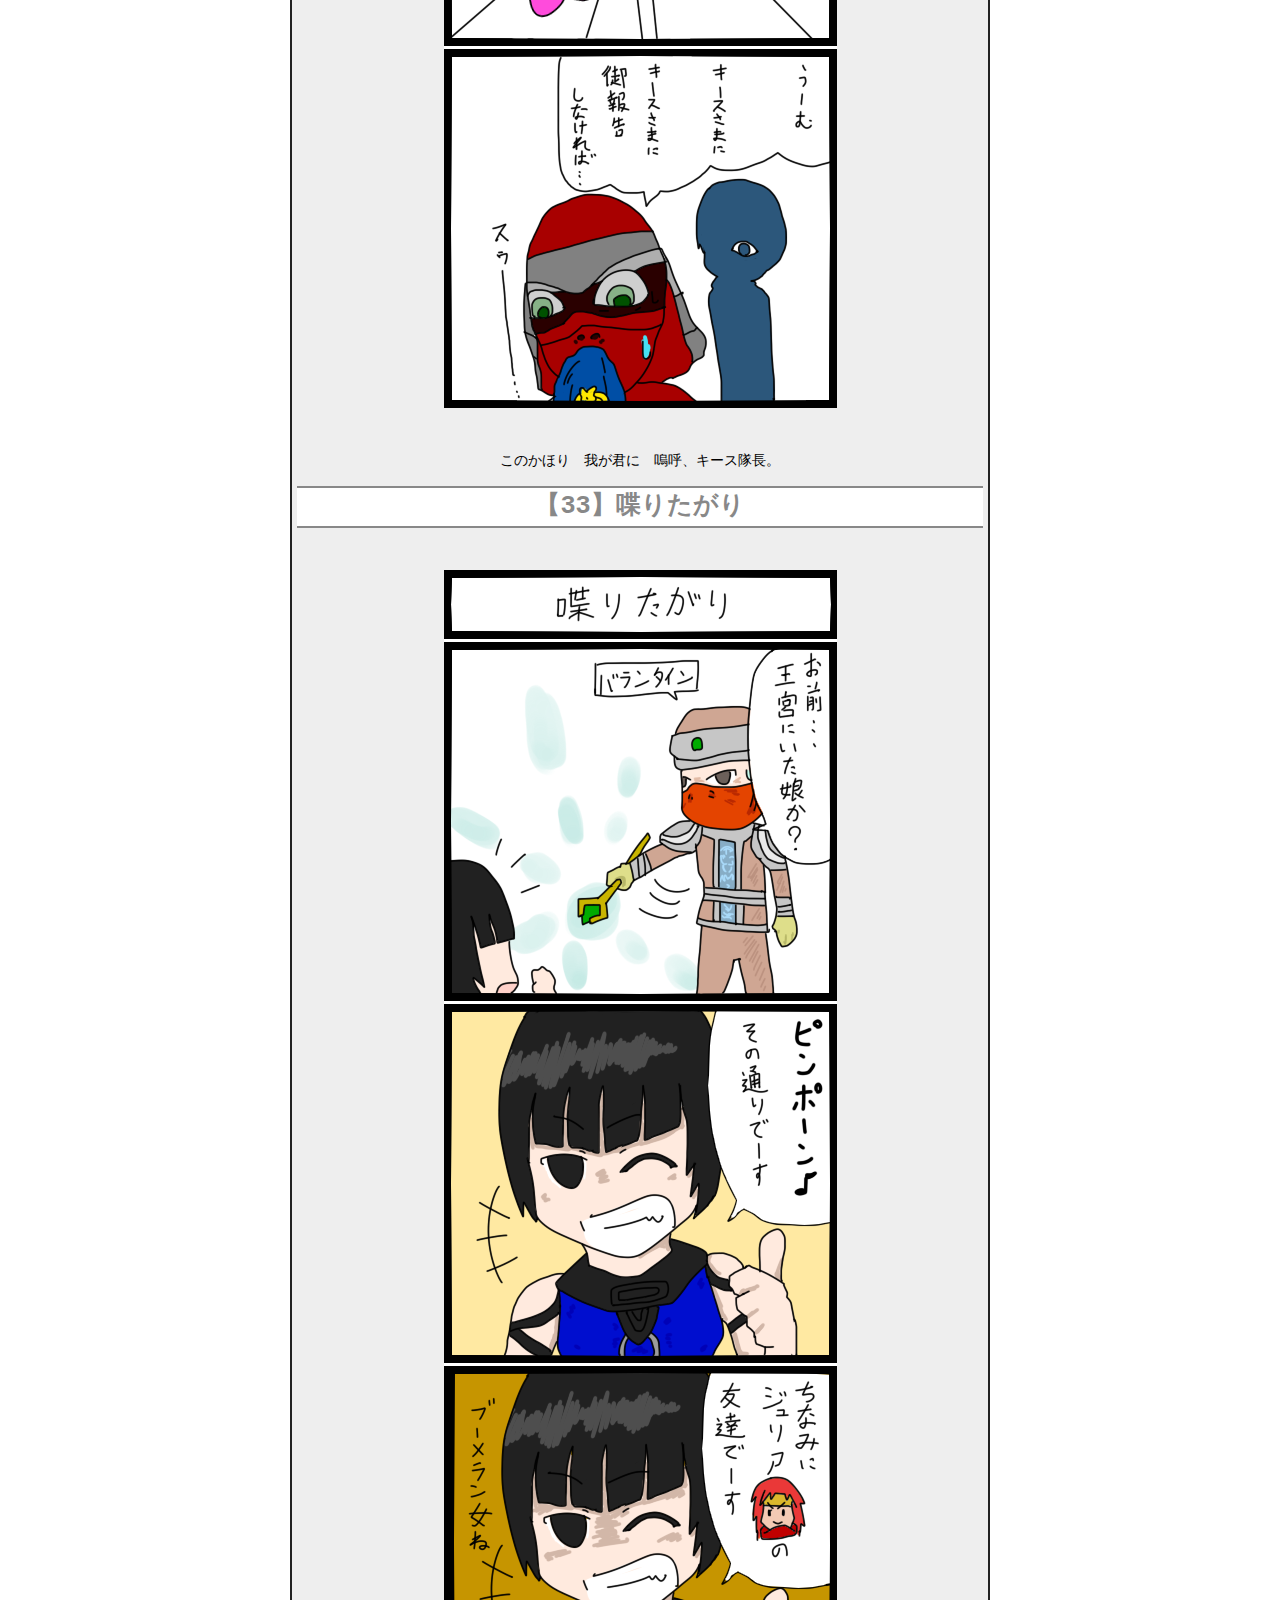
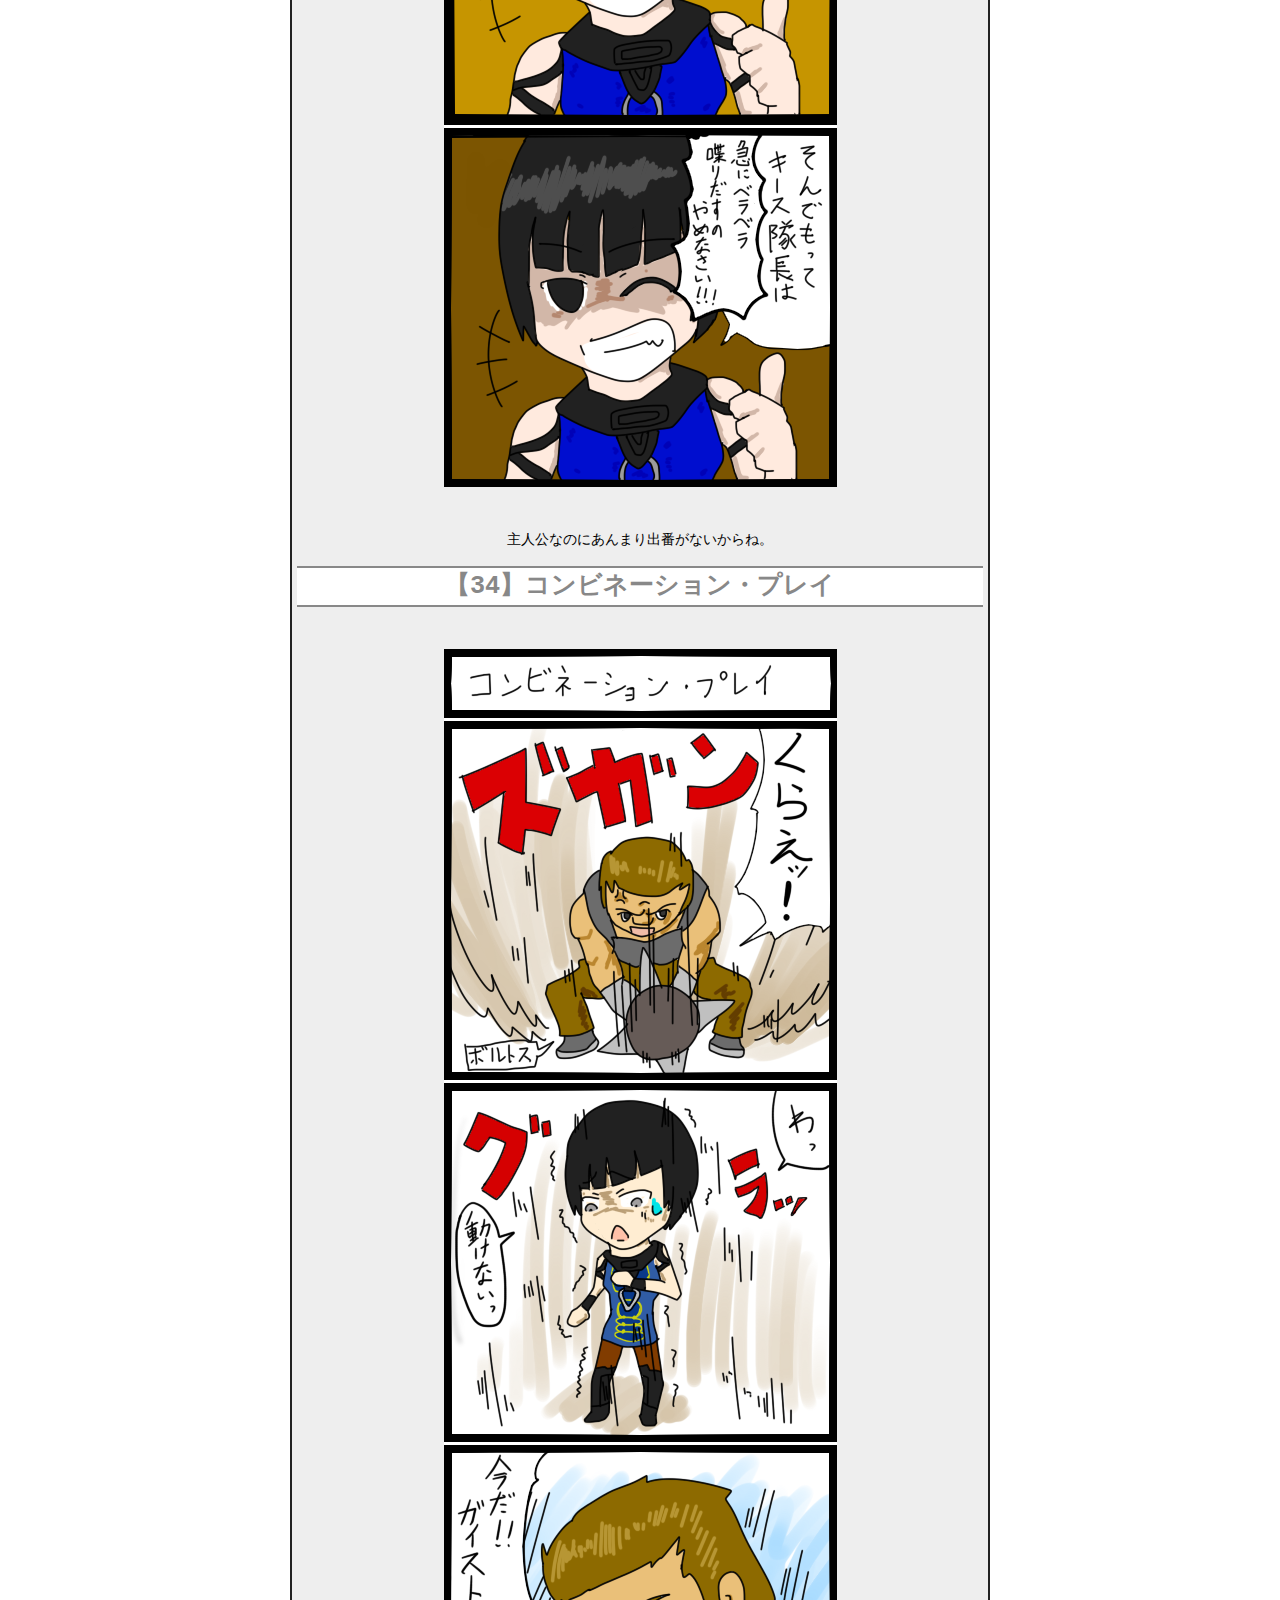
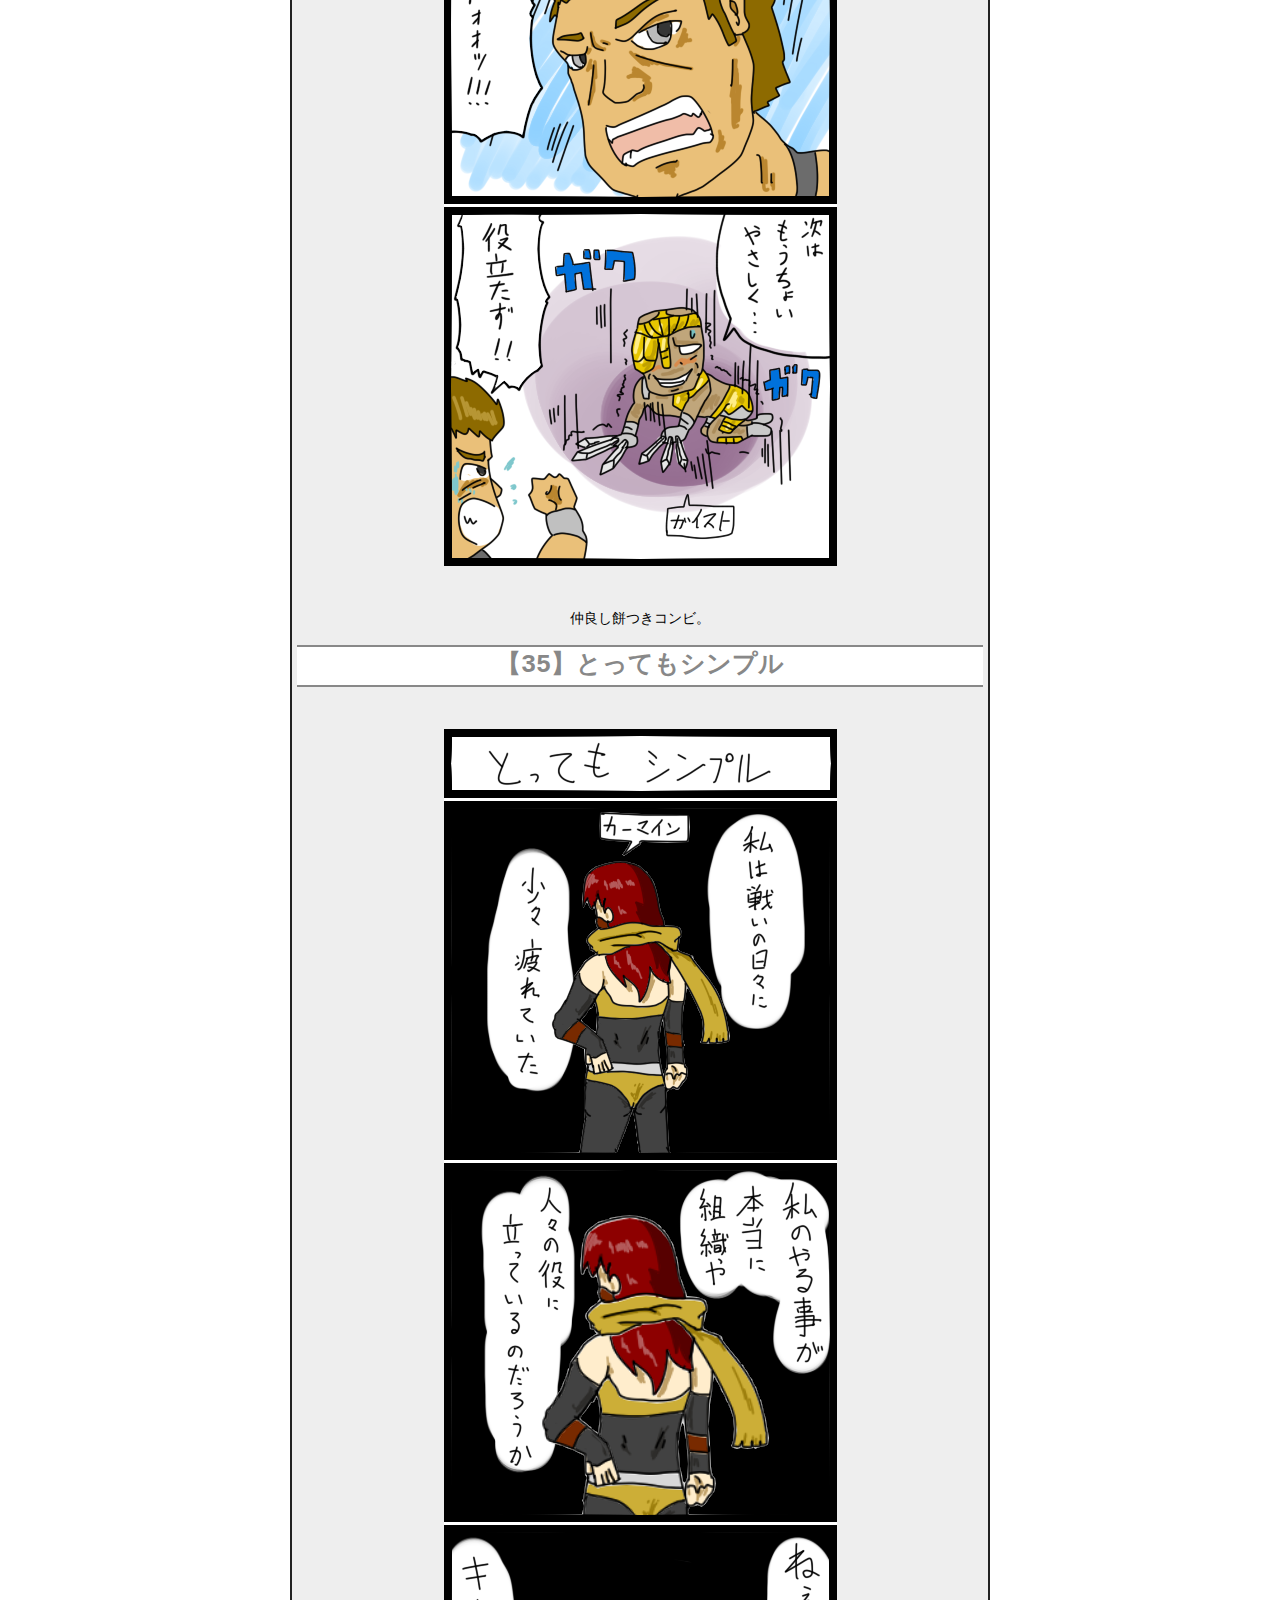
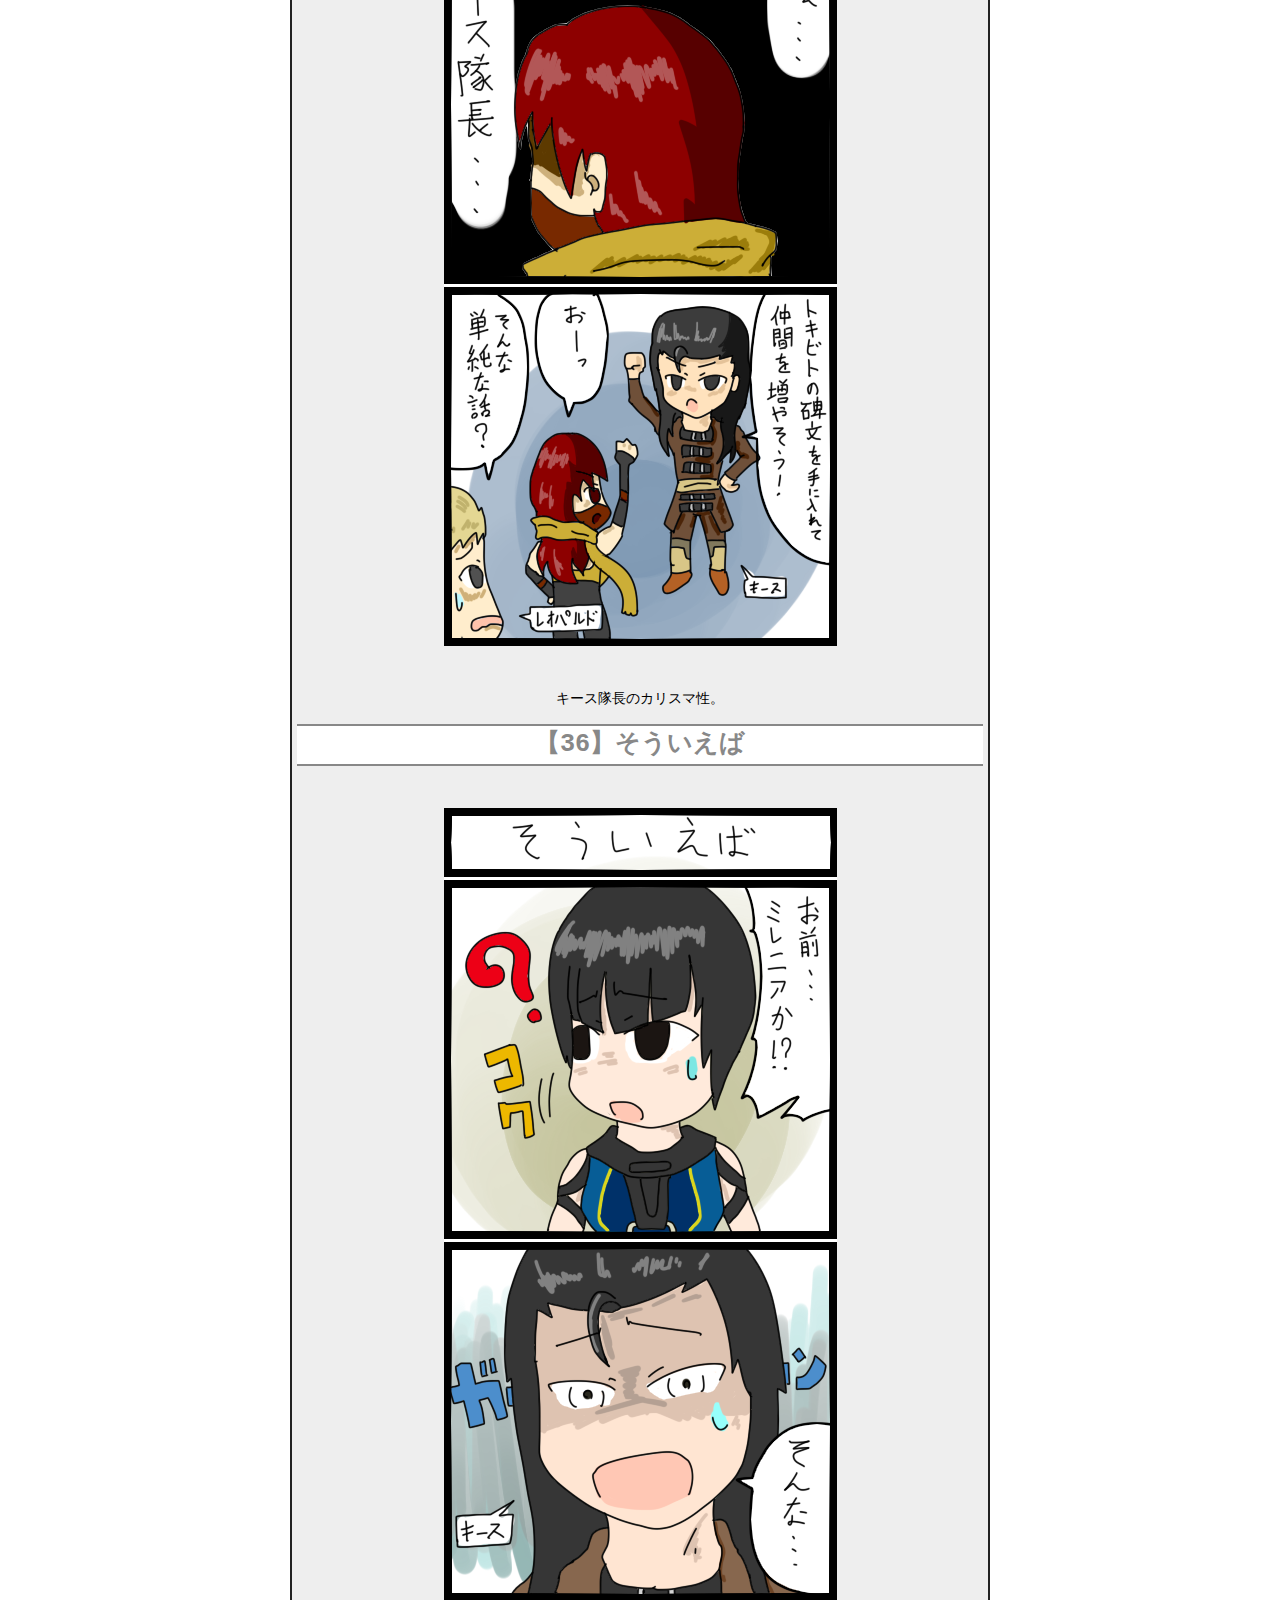
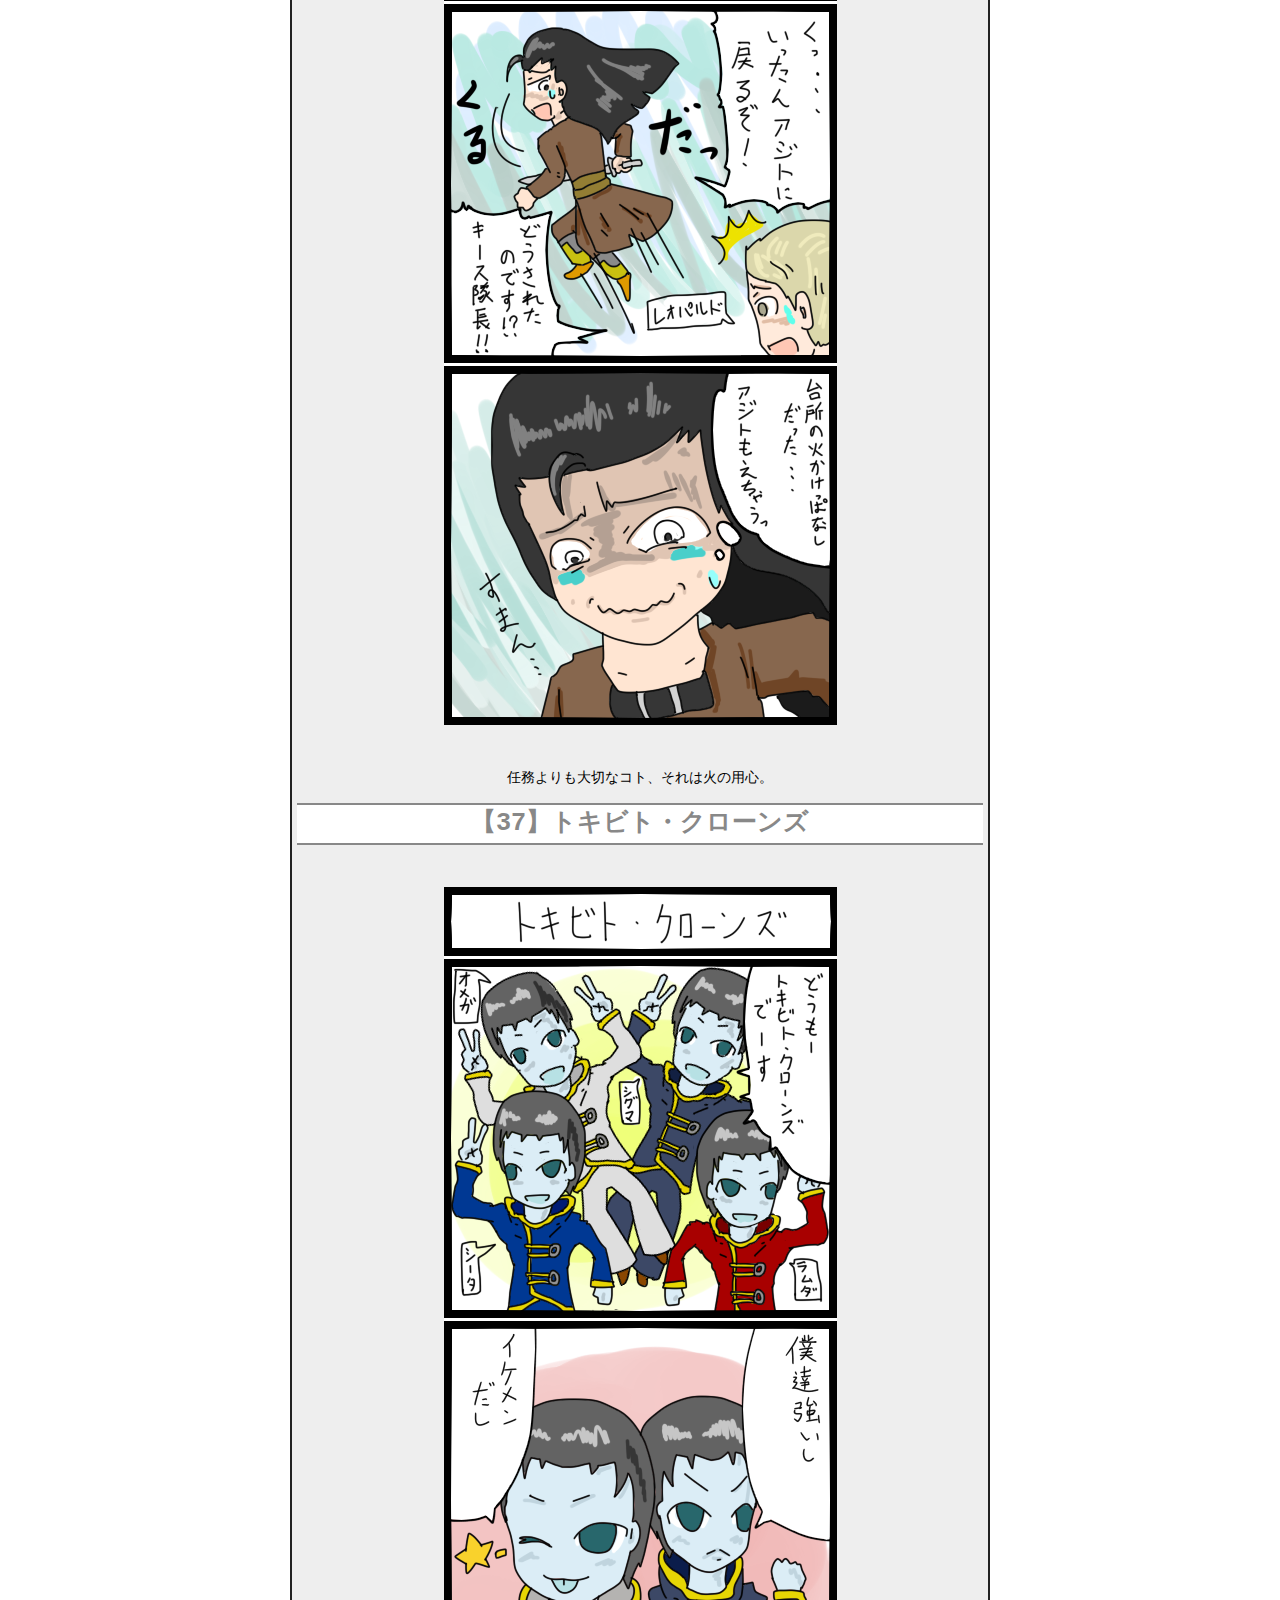
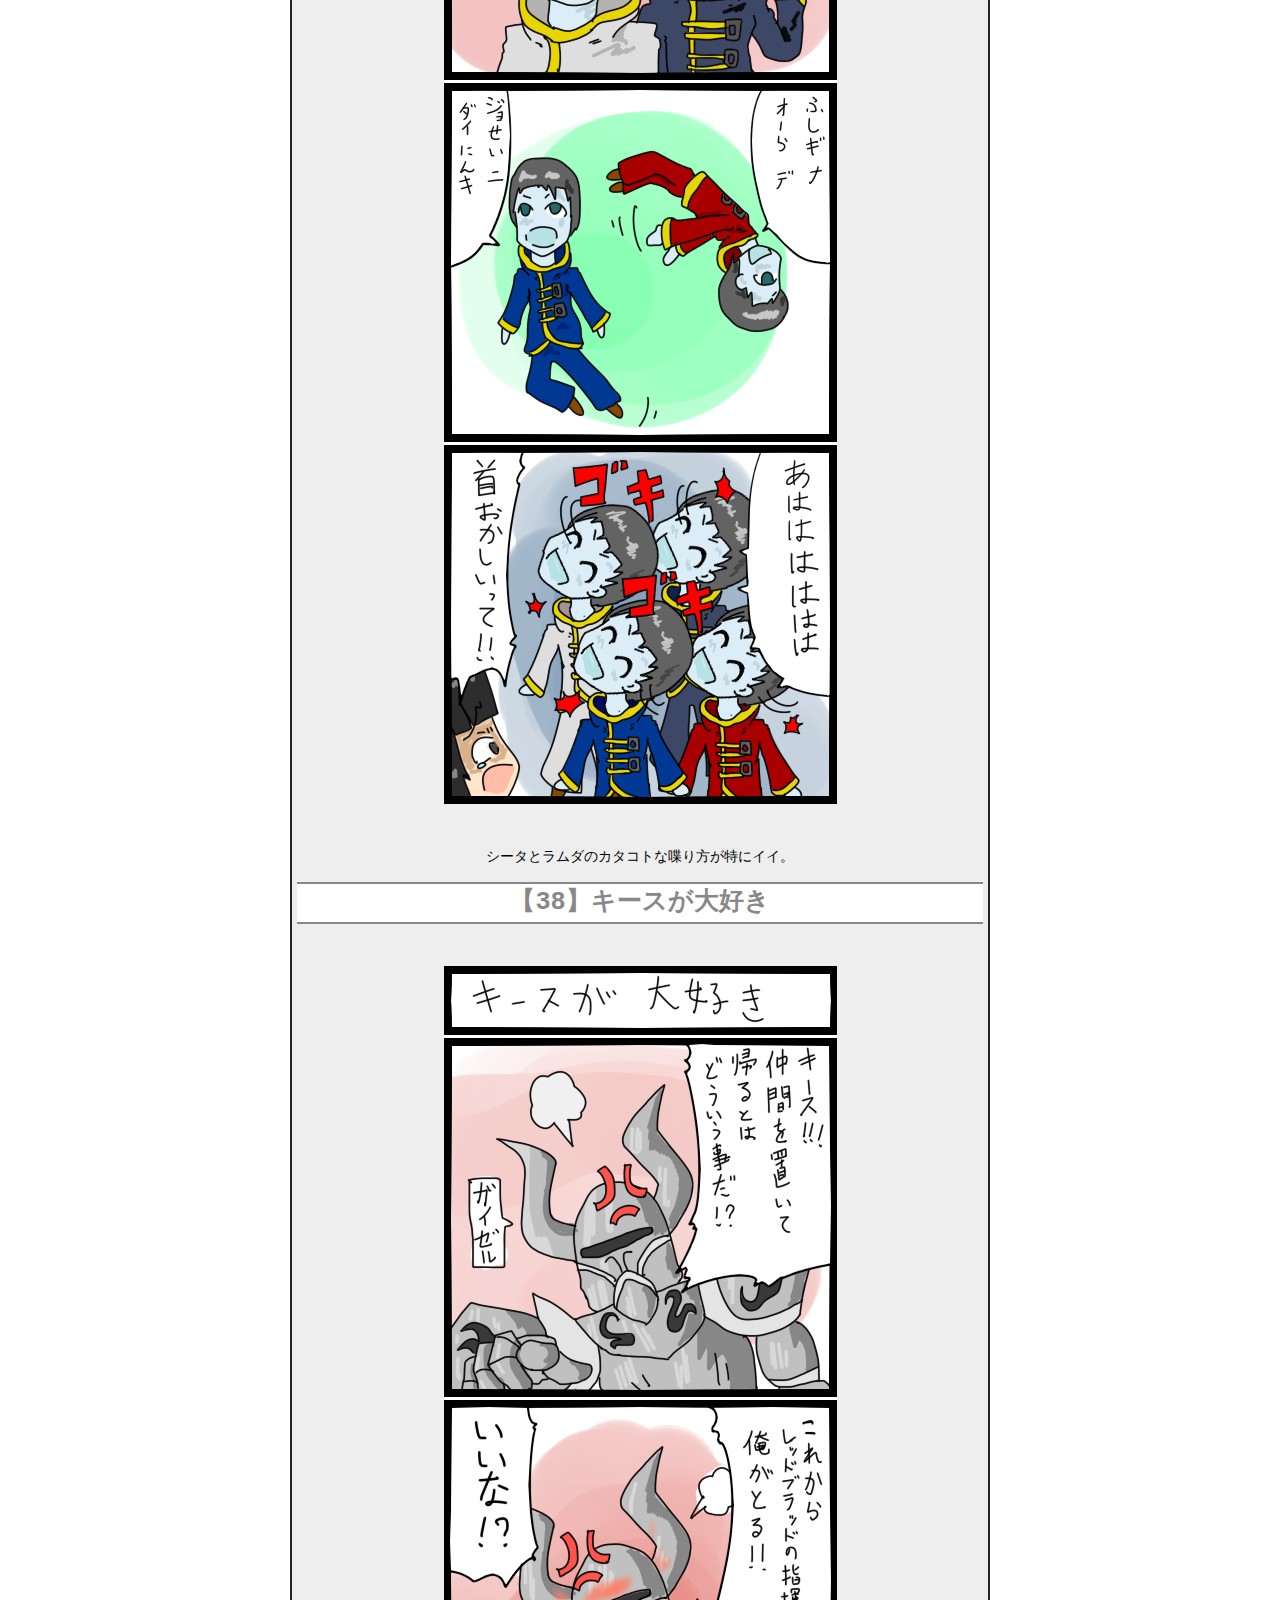
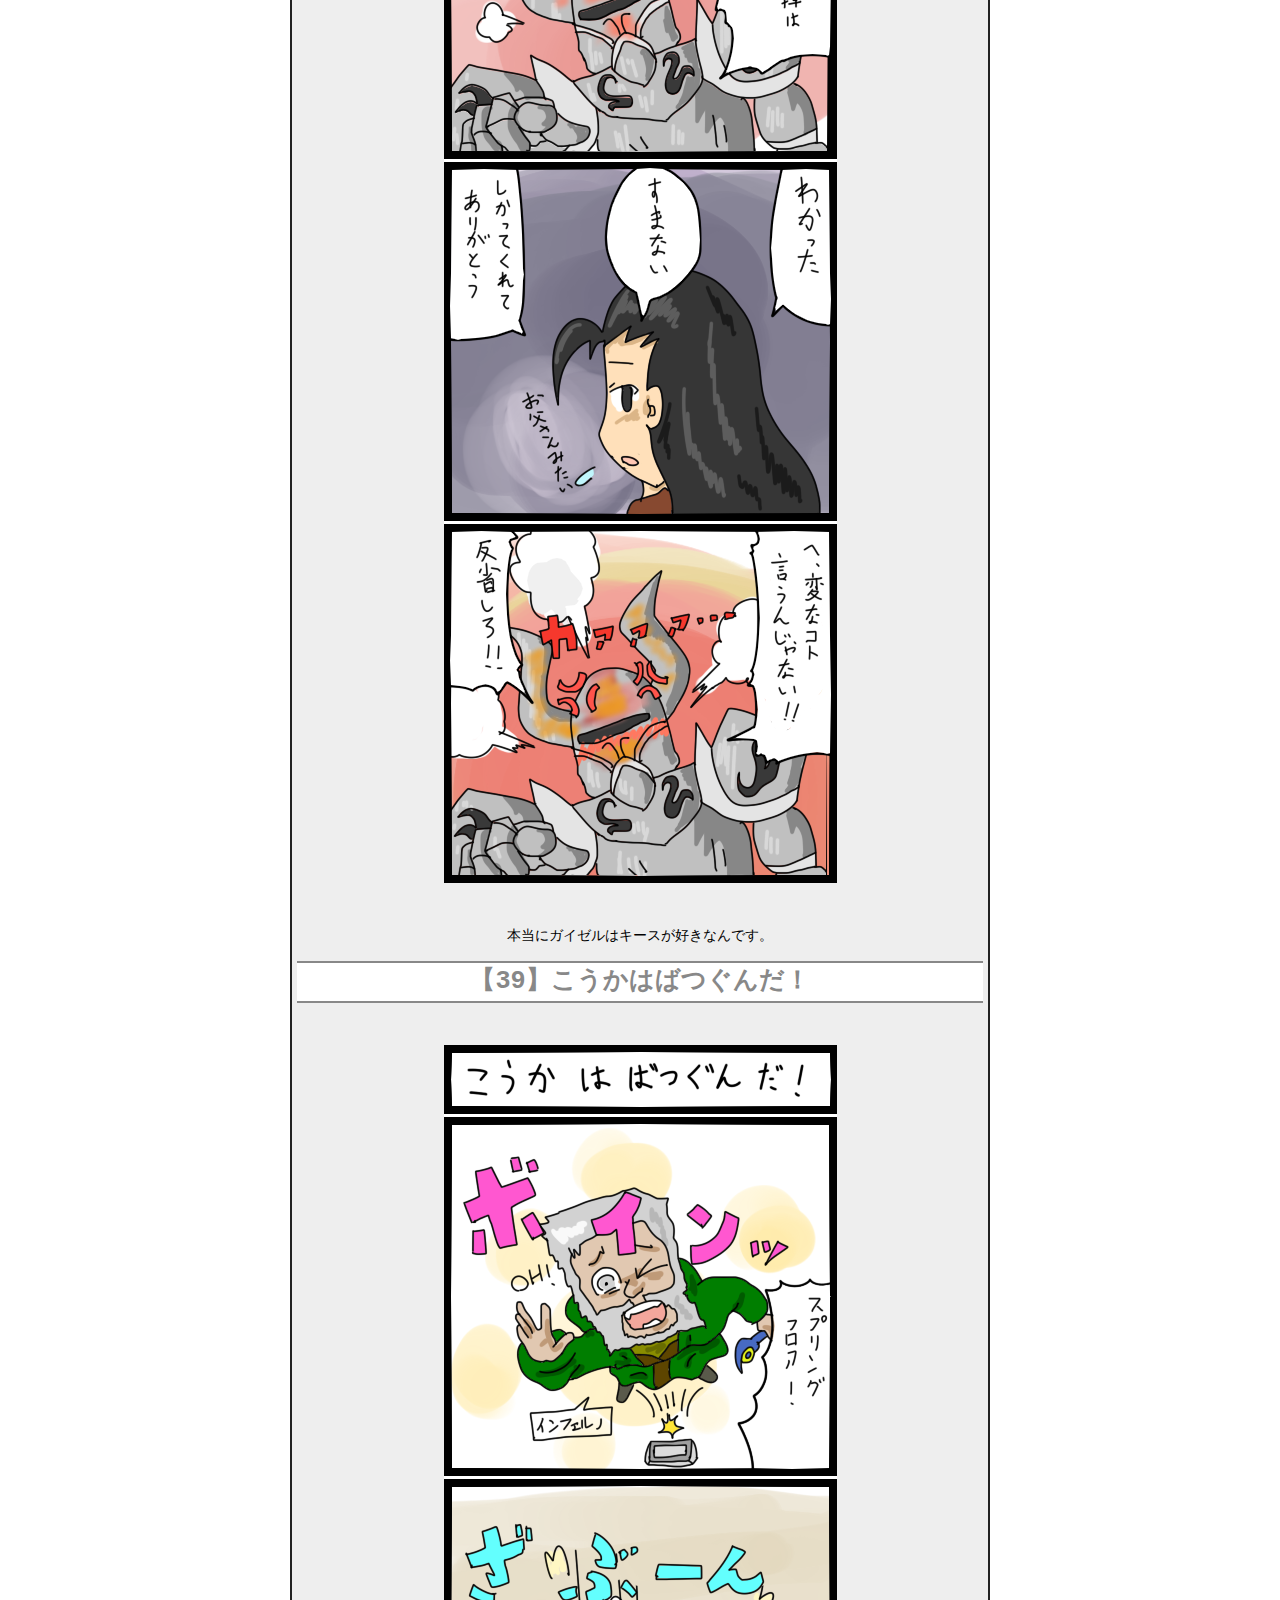
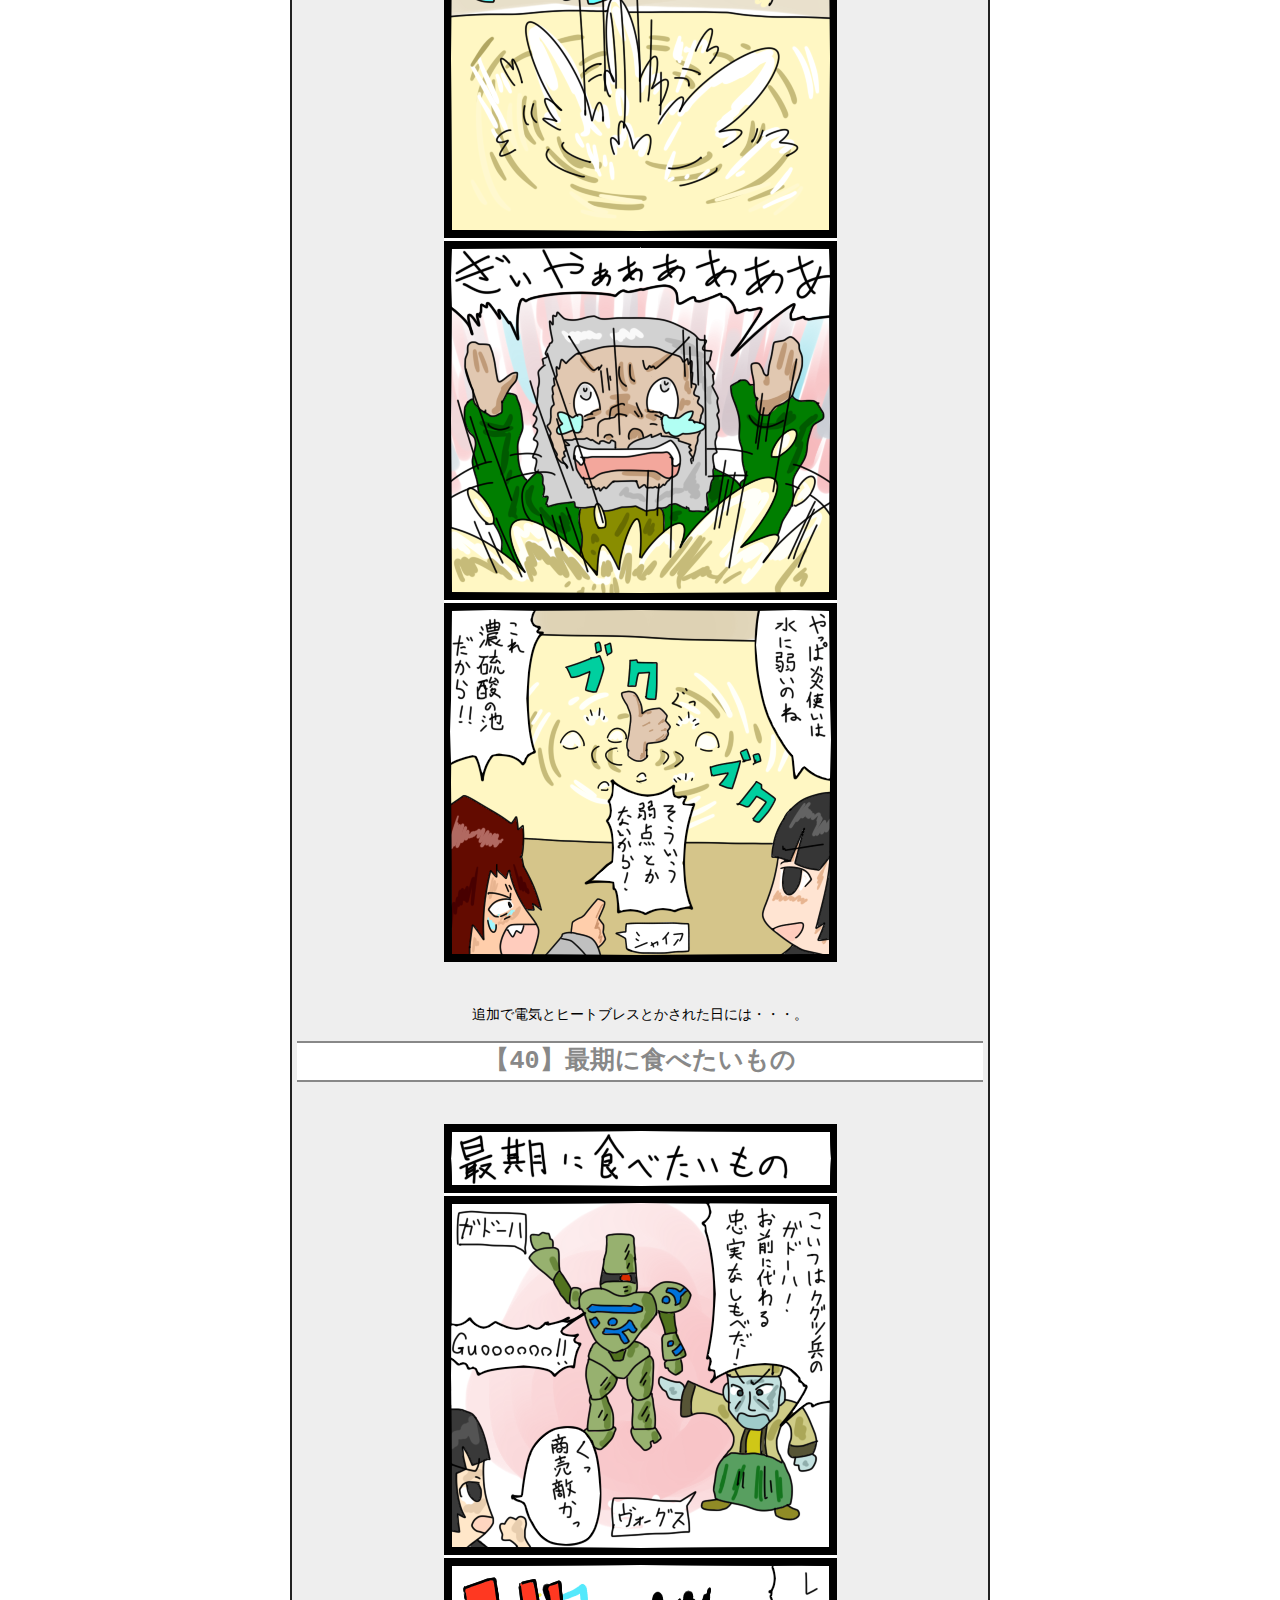
<file: matome04.html>
<!DOCTYPE html>
<html lang="ja">
<head>
  <meta charset="UTF-8">
  <meta name="viewport" content="width=device-width, initial-scale=1.0">
  <title>みれにあさん！</title>
  <link rel="icon" href="favicon.png" type="image/png">
  <link rel="stylesheet" href="manga.css">
</head>
<body>
  <div class="center">
    <a href="index.html">TOPに戻る</a><br>
    <a href="matome05.html">次のまとめ 刻人の聖地 後編 へ</a>
  </div>

  <div id="main">
    <h1>刻人の聖地 前編 あらすじ</h1>
    <div class="text">
      <p></p>
      <p>永遠の寿命の秘密を狙う人間から、どうにか王宮を守り切ったミレニア。</p>
      <p>国王エクリプスから、次は刻人の聖地を守るよう命が下った。</p>
      <p>人間のみならず、刻人のクローン、クグツ兵まで登場し戦いは激化していく・・・！</p>
    </div>

<h1 id="sec31">【31】聖地の聖水</h1>
<div class="image"><img src="img/31.png" alt="【31】聖地の聖水"></div>
<p>確かにトイレが無いからねー。</p>
<h1 id="sec32">【32】ピーピング・オロチ</h1>
<div class="image"><img src="img/32.png" alt="【32】ピーピング・オロチ"></div>
<p>このかほり　我が君に　嗚呼、キース隊長。</p>
<h1 id="sec33">【33】喋りたがり</h1>
<div class="image"><img src="img/33.png" alt="【33】喋りたがり"></div>
<p>主人公なのにあんまり出番がないからね。</p>
<h1 id="sec34">【34】コンビネーション・プレイ</h1>
<div class="image"><img src="img/34.png" alt="【34】コンビネーション・プレイ"></div>
<p>仲良し餅つきコンビ。</p>
<h1 id="sec35">【35】とってもシンプル</h1>
<div class="image"><img src="img/35.png" alt="【35】とってもシンプル"></div>
<p>キース隊長のカリスマ性。</p>
<h1 id="sec36">【36】そういえば</h1>
<div class="image"><img src="img/36.png" alt="【36】そういえば"></div>
<p>任務よりも大切なコト、それは火の用心。</p>
<h1 id="sec37">【37】トキビト・クローンズ</h1>
<div class="image"><img src="img/37.png" alt="【37】トキビト・クローンズ"></div>
<p>シータとラムダのカタコトな喋り方が特にイイ。</p>
<h1 id="sec38">【38】キースが大好き</h1>
<div class="image"><img src="img/38.png" alt="【38】キースが大好き"></div>
<p>本当にガイゼルはキースが好きなんです。</p>
<h1 id="sec39">【39】こうかはばつぐんだ！</h1>
<div class="image"><img src="img/39.png" alt="【39】こうかはばつぐんだ！"></div>
<p>追加で電気とヒートブレスとかされた日には・・・。</p>
<h1 id="sec40">【40】最期に食べたいもの</h1>
<div class="image"><img src="img/40.png" alt="【40】最期に食べたいもの"></div>
<p>遠い異国の食べ物です。</p>
<h1 id="sec41">【41】イエスマンの苦悩</h1>
<div class="image"><img src="img/41.png" alt="【41】イエスマンの苦悩"></div>
<p>大臣って大変なお仕事ね。</p>
<h1 id="sec42">【42】忠犬</h1>
<div class="image"><img src="img/42.png" alt="【42】忠犬"></div>
<p>不思議な絆で結ばれている二人。</p>
<h1 id="sec43">【43】クセになってる</h1>
<div class="image"><img src="img/43.png" alt="【43】クセになってる"></div>
<p>人生山あり谷ありよ。</p>
<h1 id="sec44">【44】負けないでもう少し</h1>
<div class="image"><img src="img/44.png" alt="【44】負けないでもう少し"></div>
<p>ミレニアの戦いはまだまだこれからだ！！</p>


    <p>―――</p>
    <p>刻人の聖地 前編 -完-</p>
  </div>

  <!-- コメント欄 -->
<div id="comment">
  <p>
    <a href="https://neetsha.jp/inside/main.php?author=%E3%82%80%E3%83%BC%E3%82%8B%E3%81%8C%E3%81%84&author_match=1" target="_blank" rel="noopener noreferrer">
      むーるがい
    </a>先生に励ましのお便りを送ろう！！
  </p>

  <script>
    var comicid = 15811;
  </script>
  <script src="https://neetsha.jp/addon/add_menu.js" charset="utf-8"></script>
  <form action="https://neetsha.jp/inside/comment.php" method="post" class="post" utn>
    <input type="hidden" name="methodid" value="1" />
    <input type="hidden" name="id" value="15811" />
    <input type="hidden" name="story" value="4">
    <input type="hidden" name="enc" value="0" />
    <textarea maxlength="256" name="comment" placeholder="ここに感想を書いてください。"></textarea>
    <p>
      <label>
        <input type="checkbox" name="sage" value="1" />sage
      </label>
      <input type="submit" name="submit" value="感想を書く" />
    </p>
  </form>

  <p><a href="https://neetsha.jp/inside/comment.php?id=15811">〒みんなの感想を読む</a></p>
</div>

  <div class="center">
    <a href="matome05.html">次のまとめ 刻人の後編 へ</a><br>
    <a href="index.html">TOPに戻る</a>
  </div>
</body>
</html>
</file>
<file: manga.css>
body {
  margin: 10px 0;
  background-color: #fff;
  text-align: center;
  font-family: sans-serif;
}

h1 {
  max-width: 100%;
  margin: 10px auto;
  color: #888;
  font-size: clamp(1.5rem, 5vw, 1.8em); /* 画面に応じて可変 */
  line-height: 1.5;
  font-weight: bold;
  border-top: 2px solid #888;
  border-bottom: 2px solid #888;
  background-color: #fff;
  padding: 0 10px;
  box-sizing: border-box;
}

a {
  color: #000;
	text-decoration: underline;
}

a:hover,
a:active,
a:visited {
  color: #000;
}

#main {
  margin: 10px auto 0 auto;
  padding: 5px;
  background-color: #eee;
  border: 2px solid #222;
  font-size: 14px;
  line-height: 1.6;
  font-family: monospace, monospace;
  border-radius: 8px;
  max-width: 700px;
  width: 90%; /* スマホでも90%幅に収まる */
  box-sizing: border-box;
}

#comment {
    width: 90%;
  max-width: 700px;
  box-sizing: border-box;
	background-color: #eee;
	text-align: center;
	border: 2px solid #222;
	margin:  10px auto 0 auto;
	padding: 5px;
  font-size: 14px;
	border-radius: 8px;
	-webkit-border-radius: 8px;
	-moz-border-radius: 8px;
}
#comment a {
  text-decoration: underline;
}

#comment form.post textarea{
	width: 80%;

}

.image {
  margin: 42px auto;
}

.image img {
  max-width: 100%;
  height: auto;
  display: block;
  margin: 0 auto;
}

.text {
  background-color: #f8f8f8;
  text-align: left;
  margin: 16px auto;
  padding: 26px 20px;
  width: 90%;
  max-width: 588px;
  border-radius: 8px;
  box-sizing: border-box;
}
</file>
